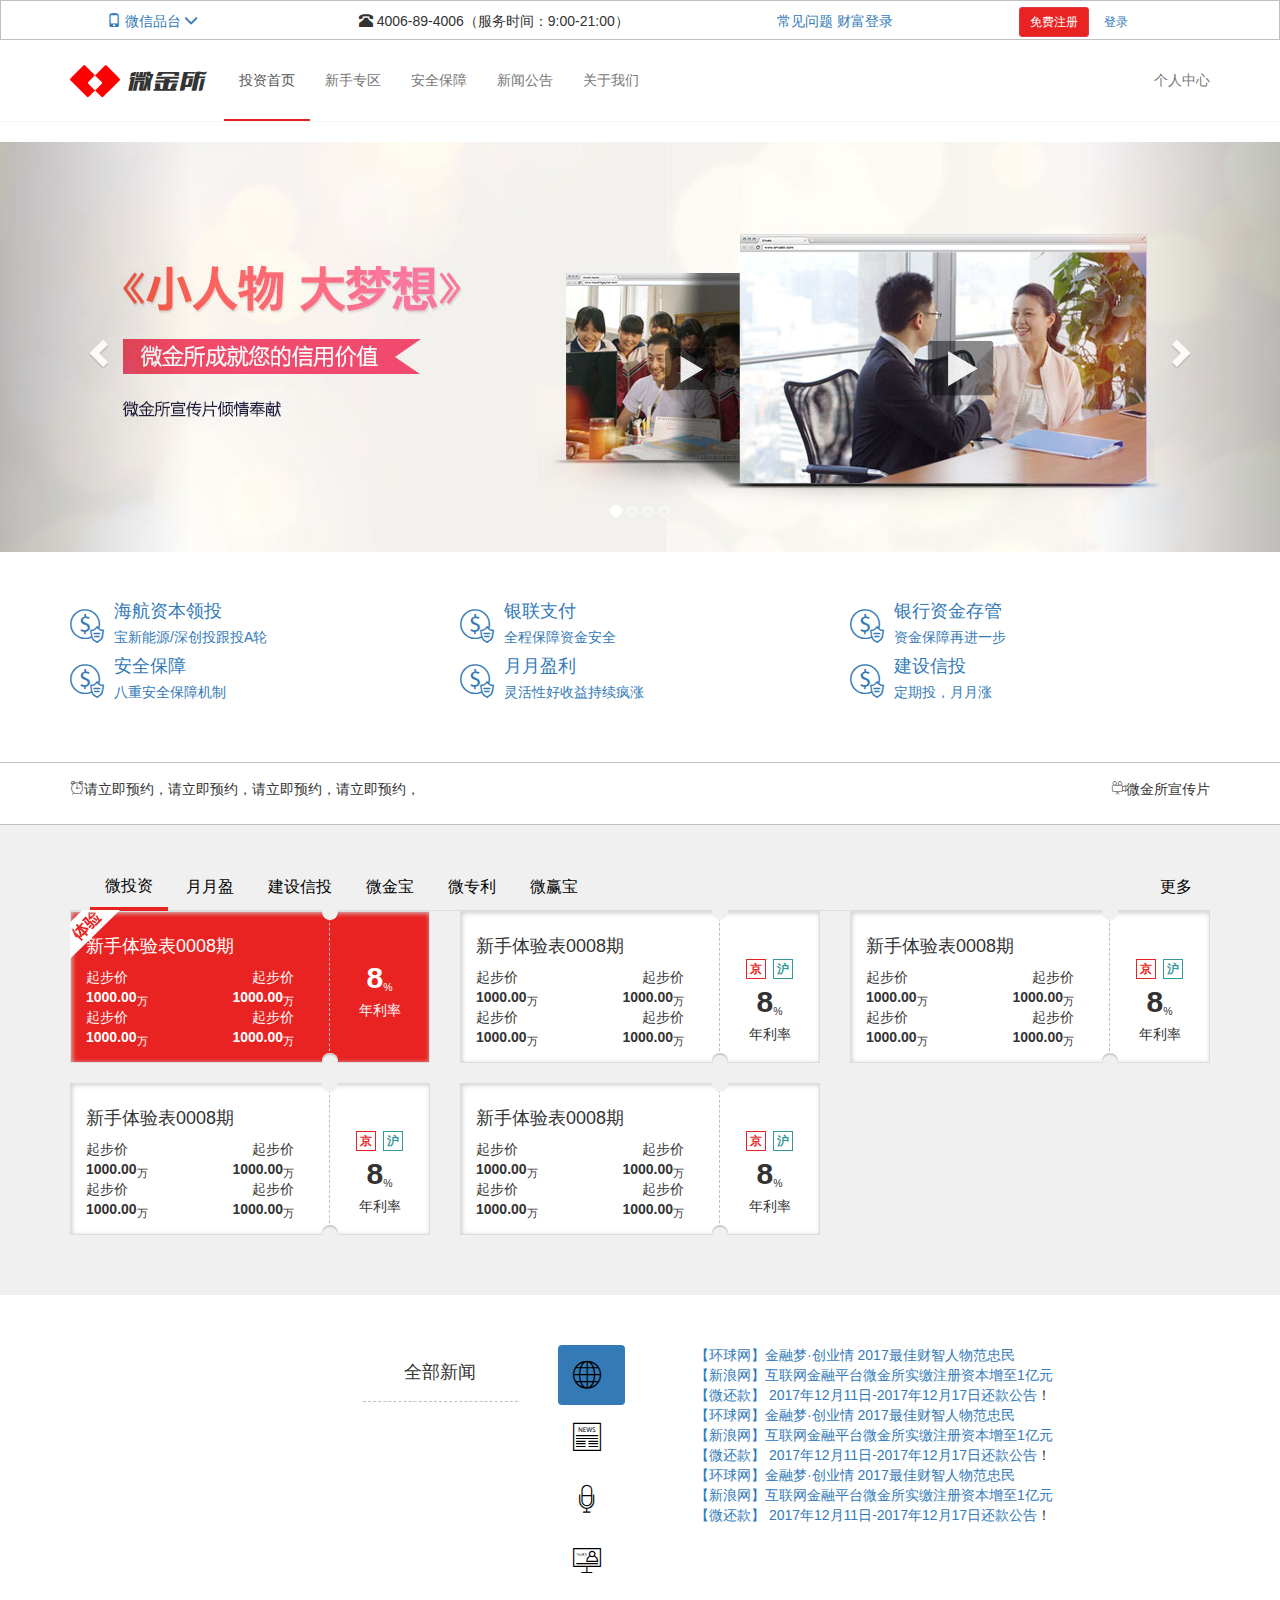
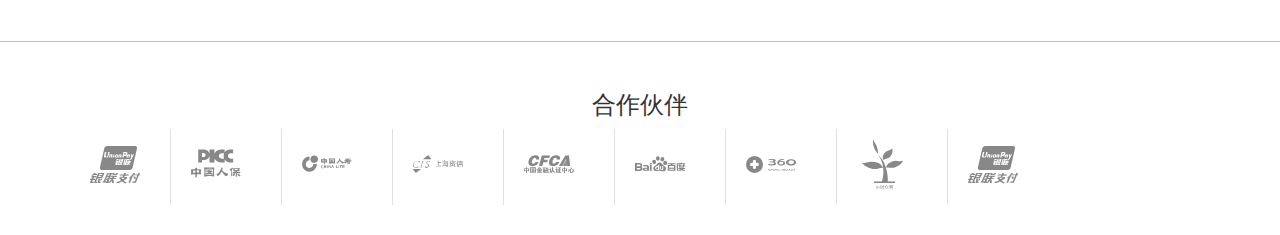
<file: index.html>
﻿<!doctype html>
<html lang="en">
<head>
	<meta charset="UTF-8" />
	<meta http-equiv="X-UA-Compatible" content="IE=edge">
	<meta name="viewport" content="width=device-width, initial-scale=1, user-scalable=no">
	<title>移动端开发-bootstrap</title>
	<link rel="stylesheet" href="lib/bootstrap/css/bootstrap.css">
 	<link rel="stylesheet" href="css/main.css">
 	<!--[if lt IE 9]>
  	  <script src="lib/html5shiv/html5shiv.min.js"></script>
  	  <script src="lib/respond/respond.min.js"></script>
  	<![endif]-->
</head>
<body>
	<!--头部内容-->
  <header id="header">
	<div class="topbar hidden-sm hidden-xs">
		<div class="container">
			<div class="row">
				<div class="col-md-2 text-center">
					<a href="#" class="mobile-link">
						<i class="glyphicon glyphicon-phone"></i>
						<span id="">微信品台</span>
						<i class="glyphicon glyphicon-menu-down"></i>
						<!--<img src="img/c_06.jpg"/ alt="微信">-->
					</a>
				</div>
				<div class="col-md-5 text-center">
					<i class="glyphicon glyphicon-phone-alt"></i>
					<sapn>4006-89-4006（服务时间：9:00-21:00）</sapn>
				</div>
				<div class="col-md-2 text-center">
					<a href="">常见问题</a>
					<a href="">财富登录</a>
				</div>
				<div class="col-md-3 text-center">
					<a href="" class="btn btn-itcast btn-sm" data-toggle="modal" data-target="#register">免费注册</a>
					<a href="" class="btn btn-link btn-sm" data-toggle="modal" data-target="#login_form">登录</a>
				</div>
			</div>
		</div>
	</div>
	<div class="navbar navbar-itcast navbar-static-top" data-spy="affix" data-offset-top="60" data-offset-bottom="200">
		<div class="container">
			 <div class="navbar-header">
			      <button type="button" class="navbar-toggle collapsed" data-toggle="collapse" data-target="#bs-example-navbar-collapse-1" aria-expanded="false">
			        <span class="sr-only">Toggle navigation</span>
			        <span class="icon-bar"></span>
			        <span class="icon-bar"></span>
			        <span class="icon-bar"></span>
			      </button>
				    <a class="navbar-brand" href="#">
			          <i class="icon-icon"></i>
			          <i class="icon-logo"></i>
			        </a>
			</div>
			<div id="nav_list" class="collapse navbar-collapse">
	          <ul class="nav navbar-nav">
	            <li class="active"><a href="#">投资首页</a></li>
	            <li><a href="xszq.html">新手专区</a></li>
	            <li><a href="aqbz.html">安全保障</a></li>
	            <li><a href="news.html">新闻公告</a></li>
	            <li><a href="aboutwe.html">关于我们</a></li>
	          </ul>
	          <ul class="nav navbar-nav navbar-right hidden-sm">
	            <li><a href="#">个人中心</a></li>
	          </ul>
	        </div>
		</div>
	</div>
</header>
	<!--/头部内容-->
	<!--广告轮播-->
	<section id="main_ad" class="carousel slide" data-ride="carousel">
		<!-- Indicators -->
		<ol class="carousel-indicators">
			<li data-target="#main_ad" data-slide-to="0" class="active"></li>
			<li data-target="#main_ad" data-slide-to="1"></li>
			<li data-target="#main_ad" data-slide-to="2"></li>
			<li data-target="#main_ad" data-slide-to="3"></li>
		</ol>
		<!-- Wrapper for slides -->
		<div class="carousel-inner" role="listbox">
		    <div class="item active" data-image-lg="img/slide_02_2000x410.jpg" data-image-xs="img/slide_02_640x340.jpg"></div><!--"data-"记录数据-->
		    <div class="item" data-image-lg="img/slide_02_2000x410.jpg" data-image-xs="img/slide_02_640x340.jpg"></div>
		    <div class="item" data-image-lg="img/slide_03_2000x410.jpg" data-image-xs="img/slide_03_640x340.jpg"></div>
		    <div class="item" data-image-lg="img/slide_04_2000x410.jpg" data-image-xs="img/slide_04_640x340.jpg"></div>
		</div>
		<!-- Controls -->
		<a class="left carousel-control" href="#main_ad" role="button" data-slide="prev">
			<span class="glyphicon glyphicon-chevron-left" aria-hidden="true"></span>
			<span class="sr-only">Previous</span>
		</a>
		<a class="right carousel-control" href="#main_ad" role="button" data-slide="next">
			<span class="glyphicon glyphicon-chevron-right" aria-hidden="true"></span>
			<span class="sr-only">Next</span>
		</a>
	</section>
	
	<!--/广告轮播-->
	<!--产品介绍-->
	<section id="test">
		<div class="container">
			<div class="row">
				<div class="col-sm-6 col-md-4">
					<a href="#">
						<div class="media">
							<div class="media-left ">
								<i class="icon-uniE907"></i>
							</div>
							<div class="media-body">
								<h4 class="media-heading">海航资本领投</h4> 
								<p>宝新能源/深创投跟投A轮</p>
							</div>
						</div>
					</a>
				</div>
				<div class="col-sm-6 col-md-4">
					<a href="#">
						<div class="media">
							<div class="media-left ">
								<i class="icon-uniE907"></i>
							</div>
							<div class="media-body">
								<h4 class="media-heading">银联支付</h4> 
								<p>全程保障资金安全</p>
							</div>
						</div>
					</a>
				</div>
				<div class="col-sm-6 col-md-4">
					<a href="#">
						<div class="media">
							<div class="media-left ">
								<i class="icon-uniE907"></i>
							</div>
							<div class="media-body">
								<h4 class="media-heading">银行资金存管</h4> 
								<p>资金保障再进一步</p>
							</div>
						</div>
					</a>
				</div>
				<div class="col-sm-6 col-md-4">
					<a href="#">
						<div class="media">
							<div class="media-left ">
								<i class="icon-uniE907"></i>
							</div>
							<div class="media-body">
								<h4 class="media-heading">安全保障</h4> 
								<p>八重安全保障机制</p>
							</div>
						</div>
					</a>
				</div>
				<div class="col-sm-6 col-md-4">
					<a href="#">
						<div class="media">
							<div class="media-left ">
								<i class="icon-uniE907"></i>
							</div>
							<div class="media-body">
								<h4 class="media-heading">月月盈利</h4> 
								<p>灵活性好收益持续疯涨</p>
							</div>
						</div>
					</a>
				</div>
				<div class="col-sm-6 col-md-4">
					<a href="#">
						<div class="media">
							<div class="media-left ">
								<i class="icon-uniE907"></i>
							</div>
							<div class="media-body">
								<h4 class="media-heading">建设信投</h4> 
								<p>定期投，月月涨</p>
							</div>
						</div>
					</a>
				</div>
			</div>
		</div>
	</section>
	<!--/产品介绍-->
	<!--立即预约-->
	<section id="ljyy">
		<div class="container">
			<p class="pull-left"><i class="icon-uniE906"></i>请立即预约，请立即预约，请立即预约，请立即预约，</p>
			<p class="pull-right hidden-xs hidden-sm"><i class="icon-uniE905"></i>微金所宣传片</p>
		</div>
	</section>
	<!--/立即预约-->
	<!--产品推荐-->
	<section id="products">
		<div class="container">
			<!-- Nav tabs -->
			<!--实现横向滚动条，width=sum(li.width)-->
			<div class="ul-wapper">
			  <ul class="nav nav-tabs" role="tablist">
			    <li role="presentation" class="active"><a href="#tab_01" aria-controls="tab_01" role="tab" data-toggle="tab">微投资</a></li>
			    <li role="presentation"><a href="#tab_02" aria-controls="tab_02" role="tab" data-toggle="tab">月月盈</a></li>
			    <li role="presentation"><a href="#tab_03" aria-controls="tab_03" role="tab" data-toggle="tab">建设信投</a></li>
			    <li role="presentation"><a href="#tab_04" aria-controls="tab_04" role="tab" data-toggle="tab">微金宝</a></li>
			    <li role="presentation"><a href="#tab_05" aria-controls="tab_05" role="tab" data-toggle="tab">微专利</a></li>
			    <li role="presentation"><a href="#tab_06" aria-controls="tab_06" role="tab" data-toggle="tab">微赢宝</a></li>
			   	<li class="pull-right hidden-xs hidden-sm"><a href="#" data-toggle="tab">更多</a></li>
			  </ul>	
			</div>
			
			
			  <!-- Tab panes -->
			<div class="tab-content">
			    <div role="tabpanel" class="tab-pane fade in active" id="tab_01">
			    	<div class="row">
			    		<div class="col-xs-12 col-sm-6 col-md-6 col-lg-4">
			    			<div class="panel panel-czbk actived">
								<div class="panel-heading">
									<p class="tooltip">
										<a class="badge badge-one" data-toggle="tooltip" data-placement="top" title="北京欢迎你" href="#">京</a>
										<a class="badge badge-two" data-toggle="tooltip" data-placement="top" title="北京欢迎你" href="#">沪</a>
									</p>
									<p><strong>8</strong><sub>%</sub></p>
									<p><span>年利率</span></p>
								</div>
								<div class="panel-body">
									<h4>新手体验表0008期</h4>
									<div class="row">
										<div class="col-xs-6 text-left">
											<p>起步价</p>
											<p><strong>1000.00</strong><sub>万</sub></p>
										</div>
										<div class="col-xs-6 text-right">
											<p>起步价</p>
											<p><strong>1000.00</strong><sub>万</sub></p>
										</div>
										<div class="col-xs-6 text-left">
											<p>起步价</p>
											<p><strong>1000.00</strong><sub>万</sub></p>
										</div>
										<div class="col-xs-6 text-right">
											<p>起步价</p>
											<p><strong>1000.00</strong><sub>万</sub></p>
										</div>
									</div>
								</div>
			    			</div>
			    		</div>
			   			<div class="col-xs-12 col-sm-6 col-md-6 col-lg-4">
			              <div class="panel panel-czbk">
			                <div class="panel-heading">
			                  <p class="tooltips">
			                    <a class="badge badge-one" data-toggle="tooltip" data-placement="top" title="" href="#" data-original-title="北京欢迎你">京</a>
			                    <a class="badge badge-two" data-toggle="tooltip" data-placement="top" title="" href="#" data-original-title="上海欢迎你">沪</a>
			                  </p>
			                  <p><strong>8</strong><sub>%</sub></p>
			                  <p><span>年利率</span></p>
			                </div>
			                <div class="panel-body">
			                  <h4>新手体验表0008期</h4>
			                  <div class="row">
			                    <div class="col-xs-6 text-left">
			                      <p>起步价</p>
			                      <p><strong>1000.00</strong><sub>万</sub></p>
			                    </div>
			                    <div class="col-xs-6 text-right">
			                      <p>起步价</p>
			                      <p><strong>1000.00</strong><sub>万</sub></p>
			                    </div>
			                    <div class="col-xs-6 text-left">
			                      <p>起步价</p>
			                      <p><strong>1000.00</strong><sub>万</sub></p>
			                    </div>
			                    <div class="col-xs-6 text-right">
			                      <p>起步价</p>
			                      <p><strong>1000.00</strong><sub>万</sub></p>
			                    </div>
			                  </div>
			                </div>
			              </div>
			            </div>
			            <div class="col-xs-12 col-sm-6 col-md-6 col-lg-4">
			              <div class="panel panel-czbk">
			                <div class="panel-heading">
			                  <p class="tooltips">
			                    <a class="badge badge-one" data-toggle="tooltip" data-placement="top" title="" href="#" data-original-title="北京欢迎你">京</a>
			                    <a class="badge badge-two" data-toggle="tooltip" data-placement="top" title="" href="#" data-original-title="上海欢迎你">沪</a>
			                  </p>
			                  <p><strong>8</strong><sub>%</sub></p>
			                  <p><span>年利率</span></p>
			                </div>
			                <div class="panel-body">
			                  <h4>新手体验表0008期</h4>
			                  <div class="row">
			                    <div class="col-xs-6 text-left">
			                      <p>起步价</p>
			                      <p><strong>1000.00</strong><sub>万</sub></p>
			                    </div>
			                    <div class="col-xs-6 text-right">
			                      <p>起步价</p>
			                      <p><strong>1000.00</strong><sub>万</sub></p>
			                    </div>
			                    <div class="col-xs-6 text-left">
			                      <p>起步价</p>
			                      <p><strong>1000.00</strong><sub>万</sub></p>
			                    </div>
			                    <div class="col-xs-6 text-right">
			                      <p>起步价</p>
			                      <p><strong>1000.00</strong><sub>万</sub></p>
			                    </div>
			                  </div>
			                </div>
			              </div>
			            </div>
			            <div class="col-xs-12 col-sm-6 col-md-6 col-lg-4">
			              <div class="panel panel-czbk">
			                <div class="panel-heading">
			                  <p class="tooltips">
			                    <a class="badge badge-one" data-toggle="tooltip" data-placement="top" title="" href="#" data-original-title="北京欢迎你">京</a>
			                    <a class="badge badge-two" data-toggle="tooltip" data-placement="top" title="" href="#" data-original-title="上海欢迎你">沪</a>
			                  </p>
			                  <p><strong>8</strong><sub>%</sub></p>
			                  <p><span>年利率</span></p>
			                </div>
			                <div class="panel-body">
			                  <h4>新手体验表0008期</h4>
			                  <div class="row">
			                    <div class="col-xs-6 text-left">
			                      <p>起步价</p>
			                      <p><strong>1000.00</strong><sub>万</sub></p>
			                    </div>
			                    <div class="col-xs-6 text-right">
			                      <p>起步价</p>
			                      <p><strong>1000.00</strong><sub>万</sub></p>
			                    </div>
			                    <div class="col-xs-6 text-left">
			                      <p>起步价</p>
			                      <p><strong>1000.00</strong><sub>万</sub></p>
			                    </div>
			                    <div class="col-xs-6 text-right">
			                      <p>起步价</p>
			                      <p><strong>1000.00</strong><sub>万</sub></p>
			                    </div>
			                  </div>
			                </div>
			              </div>
			            </div>
			            <div class="col-xs-12 col-sm-6 col-md-6 col-lg-4">
			              <div class="panel panel-czbk">
			                <div class="panel-heading">
			                  <p class="tooltips">
			                    <a class="badge badge-one" data-toggle="tooltip" data-placement="top" title="" href="#" data-original-title="北京欢迎你">京</a>
			                    <a class="badge badge-two" data-toggle="tooltip" data-placement="top" title="" href="#" data-original-title="上海欢迎你">沪</a>
			                  </p>
			                  <p><strong>8</strong><sub>%</sub></p>
			                  <p><span>年利率</span></p>
			                </div>
			                <div class="panel-body">
			                  <h4>新手体验表0008期</h4>
			                  <div class="row">
			                    <div class="col-xs-6 text-left">
			                      <p>起步价</p>
			                      <p><strong>1000.00</strong><sub>万</sub></p>
			                    </div>
			                    <div class="col-xs-6 text-right">
			                      <p>起步价</p>
			                      <p><strong>1000.00</strong><sub>万</sub></p>
			                    </div>
			                    <div class="col-xs-6 text-left">
			                      <p>起步价</p>
			                      <p><strong>1000.00</strong><sub>万</sub></p>
			                    </div>
			                    <div class="col-xs-6 text-right">
			                      <p>起步价</p>
			                      <p><strong>1000.00</strong><sub>万</sub></p>
			                    </div>
			                  </div>
			                </div>
			              </div>
			            </div>
			    	</div>
		   		</div>
		   		<div role="tabpanel" class="tab-pane fade" id="tab_02">
			    	<div class="row">
			    		<div class="col-xs-12 col-sm-6 col-lg-4">
			    			<div class="panel panel-czbk">
								<div class="panel-heading">Panel heading without title</div>
								<div class="panel-body">
									<h4>新手体验表0008期</h4>
									<div class="row">
										<div class="col-xs-6 text-left">
											<p>起步价</p>
											<p><strong>1000.00</strong><sub>万</sub></p>
										</div>
										<div class="col-xs-6 text-right">
											<p>起步价</p>
											<p><strong>1000.00</strong><sub>万</sub></p>
										</div>
										<div class="col-xs-6 text-left">
											<p>起步价</p>
											<p><strong>1000.00</strong><sub>万</sub></p>
										</div>
										<div class="col-xs-6 text-right">
											<p>起步价</p>
											<p><strong>1000.00</strong><sub>万</sub></p>
										</div>
									</div>
								</div>
			    			</div>
			    		</div>
			    		<div class="col-xs-12 col-sm-6 col-md-6 col-lg-4">
			              <div class="panel panel-czbk">
			                <div class="panel-heading">
			                  <p class="tooltips">
			                    <a class="badge badge-one" data-toggle="tooltip" data-placement="top" title="" href="#" data-original-title="北京欢迎你">京</a>
			                    <a class="badge badge-two" data-toggle="tooltip" data-placement="top" title="" href="#" data-original-title="上海欢迎你">沪</a>
			                  </p>
			                  <p><strong>8</strong><sub>%</sub></p>
			                  <p><span>年利率</span></p>
			                </div>
			                <div class="panel-body">
			                  <h4>新手体验表0008期</h4>
			                  <div class="row">
			                    <div class="col-xs-6 text-left">
			                      <p>起步价</p>
			                      <p><strong>1000.00</strong><sub>万</sub></p>
			                    </div>
			                    <div class="col-xs-6 text-right">
			                      <p>起步价</p>
			                      <p><strong>1000.00</strong><sub>万</sub></p>
			                    </div>
			                    <div class="col-xs-6 text-left">
			                      <p>起步价</p>
			                      <p><strong>1000.00</strong><sub>万</sub></p>
			                    </div>
			                    <div class="col-xs-6 text-right">
			                      <p>起步价</p>
			                      <p><strong>1000.00</strong><sub>万</sub></p>
			                    </div>
			                  </div>
			                </div>
			              </div>
			            </div>
			            <div class="col-xs-12 col-sm-6 col-md-6 col-lg-4">
			              <div class="panel panel-czbk">
			                <div class="panel-heading">
			                  <p class="tooltips">
			                    <a class="badge badge-one" data-toggle="tooltip" data-placement="top" title="" href="#" data-original-title="北京欢迎你">京</a>
			                    <a class="badge badge-two" data-toggle="tooltip" data-placement="top" title="" href="#" data-original-title="上海欢迎你">沪</a>
			                  </p>
			                  <p><strong>8</strong><sub>%</sub></p>
			                  <p><span>年利率</span></p>
			                </div>
			                <div class="panel-body">
			                  <h4>新手体验表0008期</h4>
			                  <div class="row">
			                    <div class="col-xs-6 text-left">
			                      <p>起步价</p>
			                      <p><strong>1000.00</strong><sub>万</sub></p>
			                    </div>
			                    <div class="col-xs-6 text-right">
			                      <p>起步价</p>
			                      <p><strong>1000.00</strong><sub>万</sub></p>
			                    </div>
			                    <div class="col-xs-6 text-left">
			                      <p>起步价</p>
			                      <p><strong>1000.00</strong><sub>万</sub></p>
			                    </div>
			                    <div class="col-xs-6 text-right">
			                      <p>起步价</p>
			                      <p><strong>1000.00</strong><sub>万</sub></p>
			                    </div>
			                  </div>
			                </div>
			              </div>
			            </div>
			            <div class="col-xs-12 col-sm-6 col-md-6 col-lg-4">
			              <div class="panel panel-czbk">
			                <div class="panel-heading">
			                  <p class="tooltips">
			                    <a class="badge badge-one" data-toggle="tooltip" data-placement="top" title="" href="#" data-original-title="北京欢迎你">京</a>
			                    <a class="badge badge-two" data-toggle="tooltip" data-placement="top" title="" href="#" data-original-title="上海欢迎你">沪</a>
			                  </p>
			                  <p><strong>8</strong><sub>%</sub></p>
			                  <p><span>年利率</span></p>
			                </div>
			                <div class="panel-body">
			                  <h4>新手体验表0008期</h4>
			                  <div class="row">
			                    <div class="col-xs-6 text-left">
			                      <p>起步价</p>
			                      <p><strong>1000.00</strong><sub>万</sub></p>
			                    </div>
			                    <div class="col-xs-6 text-right">
			                      <p>起步价</p>
			                      <p><strong>1000.00</strong><sub>万</sub></p>
			                    </div>
			                    <div class="col-xs-6 text-left">
			                      <p>起步价</p>
			                      <p><strong>1000.00</strong><sub>万</sub></p>
			                    </div>
			                    <div class="col-xs-6 text-right">
			                      <p>起步价</p>
			                      <p><strong>1000.00</strong><sub>万</sub></p>
			                    </div>
			                  </div>
			                </div>
			              </div>
			            </div>
			            <div class="col-xs-12 col-sm-6 col-md-6 col-lg-4">
			              <div class="panel panel-czbk">
			                <div class="panel-heading">
			                  <p class="tooltips">
			                    <a class="badge badge-one" data-toggle="tooltip" data-placement="top" title="" href="#" data-original-title="北京欢迎你">京</a>
			                    <a class="badge badge-two" data-toggle="tooltip" data-placement="top" title="" href="#" data-original-title="上海欢迎你">沪</a>
			                  </p>
			                  <p><strong>8</strong><sub>%</sub></p>
			                  <p><span>年利率</span></p>
			                </div>
			                <div class="panel-body">
			                  <h4>新手体验表0008期</h4>
			                  <div class="row">
			                    <div class="col-xs-6 text-left">
			                      <p>起步价</p>
			                      <p><strong>1000.00</strong><sub>万</sub></p>
			                    </div>
			                    <div class="col-xs-6 text-right">
			                      <p>起步价</p>
			                      <p><strong>1000.00</strong><sub>万</sub></p>
			                    </div>
			                    <div class="col-xs-6 text-left">
			                      <p>起步价</p>
			                      <p><strong>1000.00</strong><sub>万</sub></p>
			                    </div>
			                    <div class="col-xs-6 text-right">
			                      <p>起步价</p>
			                      <p><strong>1000.00</strong><sub>万</sub></p>
			                    </div>
			                  </div>
			                </div>
			              </div>
			            </div>
			            <div class="col-xs-12 col-sm-6 col-md-6 col-lg-4">
			              <div class="panel panel-czbk">
			                <div class="panel-heading">
			                  <p class="tooltips">
			                    <a class="badge badge-one" data-toggle="tooltip" data-placement="top" title="" href="#" data-original-title="北京欢迎你">京</a>
			                    <a class="badge badge-two" data-toggle="tooltip" data-placement="top" title="" href="#" data-original-title="上海欢迎你">沪</a>
			                  </p>
			                  <p><strong>8</strong><sub>%</sub></p>
			                  <p><span>年利率</span></p>
			                </div>
			                <div class="panel-body">
			                  <h4>新手体验表0008期</h4>
			                  <div class="row">
			                    <div class="col-xs-6 text-left">
			                      <p>起步价</p>
			                      <p><strong>1000.00</strong><sub>万</sub></p>
			                    </div>
			                    <div class="col-xs-6 text-right">
			                      <p>起步价</p>
			                      <p><strong>1000.00</strong><sub>万</sub></p>
			                    </div>
			                    <div class="col-xs-6 text-left">
			                      <p>起步价</p>
			                      <p><strong>1000.00</strong><sub>万</sub></p>
			                    </div>
			                    <div class="col-xs-6 text-right">
			                      <p>起步价</p>
			                      <p><strong>1000.00</strong><sub>万</sub></p>
			                    </div>
			                  </div>
			                </div>
			              </div>
			            </div>
			    	</div>
			    </div>
		  		<div role="tabpanel" class="tab-pane fade" id="tab_03">
			    	<div class="row">
			    		<div class="col-xs-12 col-sm-6 col-lg-4">
			    			<div class="panel panel-czbk active">
								<div class="panel-heading">Panel heading without title</div>
								<div class="panel-body">
									<h4>新手体验表0008期</h4>
									<div class="row">
										<div class="col-xs-6 text-left">
											<p>起步价</p>
											<p><strong>1000.00</strong><sub>万</sub></p>
										</div>
										<div class="col-xs-6 text-right">
											<p>起步价</p>
											<p><strong>1000.00</strong><sub>万</sub></p>
										</div>
										<div class="col-xs-6 text-left">
											<p>起步价</p>
											<p><strong>1000.00</strong><sub>万</sub></p>
										</div>
										<div class="col-xs-6 text-right">
											<p>起步价</p>
											<p><strong>1000.00</strong><sub>万</sub></p>
										</div>
									</div>
								</div>
			    			</div>
			    		</div>
			            <div class="col-xs-12 col-sm-6 col-md-6 col-lg-4">
			              <div class="panel panel-czbk">
			                <div class="panel-heading">
			                  <p class="tooltips">
			                    <a class="badge badge-one" data-toggle="tooltip" data-placement="top" title="" href="#" data-original-title="北京欢迎你">京</a>
			                    <a class="badge badge-two" data-toggle="tooltip" data-placement="top" title="" href="#" data-original-title="上海欢迎你">沪</a>
			                  </p>
			                  <p><strong>8</strong><sub>%</sub></p>
			                  <p><span>年利率</span></p>
			                </div>
			                <div class="panel-body">
			                  <h4>新手体验表0008期</h4>
			                  <div class="row">
			                    <div class="col-xs-6 text-left">
			                      <p>起步价</p>
			                      <p><strong>1000.00</strong><sub>万</sub></p>
			                    </div>
			                    <div class="col-xs-6 text-right">
			                      <p>起步价</p>
			                      <p><strong>1000.00</strong><sub>万</sub></p>
			                    </div>
			                    <div class="col-xs-6 text-left">
			                      <p>起步价</p>
			                      <p><strong>1000.00</strong><sub>万</sub></p>
			                    </div>
			                    <div class="col-xs-6 text-right">
			                      <p>起步价</p>
			                      <p><strong>1000.00</strong><sub>万</sub></p>
			                    </div>
			                  </div>
			                </div>
			              </div>
			            </div>
			            <div class="col-xs-12 col-sm-6 col-md-6 col-lg-4">
			              <div class="panel panel-czbk">
			                <div class="panel-heading">
			                  <p class="tooltips">
			                    <a class="badge badge-one" data-toggle="tooltip" data-placement="top" title="" href="#" data-original-title="北京欢迎你">京</a>
			                    <a class="badge badge-two" data-toggle="tooltip" data-placement="top" title="" href="#" data-original-title="上海欢迎你">沪</a>
			                  </p>
			                  <p><strong>8</strong><sub>%</sub></p>
			                  <p><span>年利率</span></p>
			                </div>
			                <div class="panel-body">
			                  <h4>新手体验表0008期</h4>
			                  <div class="row">
			                    <div class="col-xs-6 text-left">
			                      <p>起步价</p>
			                      <p><strong>1000.00</strong><sub>万</sub></p>
			                    </div>
			                    <div class="col-xs-6 text-right">
			                      <p>起步价</p>
			                      <p><strong>1000.00</strong><sub>万</sub></p>
			                    </div>
			                    <div class="col-xs-6 text-left">
			                      <p>起步价</p>
			                      <p><strong>1000.00</strong><sub>万</sub></p>
			                    </div>
			                    <div class="col-xs-6 text-right">
			                      <p>起步价</p>
			                      <p><strong>1000.00</strong><sub>万</sub></p>
			                    </div>
			                  </div>
			                </div>
			              </div>
			            </div>
			            <div class="col-xs-12 col-sm-6 col-md-6 col-lg-4">
			              <div class="panel panel-czbk">
			                <div class="panel-heading">
			                  <p class="tooltips">
			                    <a class="badge badge-one" data-toggle="tooltip" data-placement="top" title="" href="#" data-original-title="北京欢迎你">京</a>
			                    <a class="badge badge-two" data-toggle="tooltip" data-placement="top" title="" href="#" data-original-title="上海欢迎你">沪</a>
			                  </p>
			                  <p><strong>8</strong><sub>%</sub></p>
			                  <p><span>年利率</span></p>
			                </div>
			                <div class="panel-body">
			                  <h4>新手体验表0008期</h4>
			                  <div class="row">
			                    <div class="col-xs-6 text-left">
			                      <p>起步价</p>
			                      <p><strong>1000.00</strong><sub>万</sub></p>
			                    </div>
			                    <div class="col-xs-6 text-right">
			                      <p>起步价</p>
			                      <p><strong>1000.00</strong><sub>万</sub></p>
			                    </div>
			                    <div class="col-xs-6 text-left">
			                      <p>起步价</p>
			                      <p><strong>1000.00</strong><sub>万</sub></p>
			                    </div>
			                    <div class="col-xs-6 text-right">
			                      <p>起步价</p>
			                      <p><strong>1000.00</strong><sub>万</sub></p>
			                    </div>
			                  </div>
			                </div>
			              </div>
			            </div>
			            <div class="col-xs-12 col-sm-6 col-md-6 col-lg-4">
			              <div class="panel panel-czbk">
			                <div class="panel-heading">
			                  <p class="tooltips">
			                    <a class="badge badge-one" data-toggle="tooltip" data-placement="top" title="" href="#" data-original-title="北京欢迎你">京</a>
			                    <a class="badge badge-two" data-toggle="tooltip" data-placement="top" title="" href="#" data-original-title="上海欢迎你">沪</a>
			                  </p>
			                  <p><strong>8</strong><sub>%</sub></p>
			                  <p><span>年利率</span></p>
			                </div>
			                <div class="panel-body">
			                  <h4>新手体验表0008期</h4>
			                  <div class="row">
			                    <div class="col-xs-6 text-left">
			                      <p>起步价</p>
			                      <p><strong>1000.00</strong><sub>万</sub></p>
			                    </div>
			                    <div class="col-xs-6 text-right">
			                      <p>起步价</p>
			                      <p><strong>1000.00</strong><sub>万</sub></p>
			                    </div>
			                    <div class="col-xs-6 text-left">
			                      <p>起步价</p>
			                      <p><strong>1000.00</strong><sub>万</sub></p>
			                    </div>
			                    <div class="col-xs-6 text-right">
			                      <p>起步价</p>
			                      <p><strong>1000.00</strong><sub>万</sub></p>
			                    </div>
			                  </div>
			                </div>
			              </div>
			            </div>
			            <div class="col-xs-12 col-sm-6 col-md-6 col-lg-4">
			              <div class="panel panel-czbk">
			                <div class="panel-heading">
			                  <p class="tooltips">
			                    <a class="badge badge-one" data-toggle="tooltip" data-placement="top" title="" href="#" data-original-title="北京欢迎你">京</a>
			                    <a class="badge badge-two" data-toggle="tooltip" data-placement="top" title="" href="#" data-original-title="上海欢迎你">沪</a>
			                  </p>
			                  <p><strong>8</strong><sub>%</sub></p>
			                  <p><span>年利率</span></p>
			                </div>
			                <div class="panel-body">
			                  <h4>新手体验表0008期</h4>
			                  <div class="row">
			                    <div class="col-xs-6 text-left">
			                      <p>起步价</p>
			                      <p><strong>1000.00</strong><sub>万</sub></p>
			                    </div>
			                    <div class="col-xs-6 text-right">
			                      <p>起步价</p>
			                      <p><strong>1000.00</strong><sub>万</sub></p>
			                    </div>
			                    <div class="col-xs-6 text-left">
			                      <p>起步价</p>
			                      <p><strong>1000.00</strong><sub>万</sub></p>
			                    </div>
			                    <div class="col-xs-6 text-right">
			                      <p>起步价</p>
			                      <p><strong>1000.00</strong><sub>万</sub></p>
			                    </div>
			                  </div>
			                </div>
			              </div>
			            </div>
			    	</div>
			    </div>
		  		<div role="tabpanel" class="tab-pane fade" id="tab_04">
			    	<div class="row">
			    		<div class="col-xs-12 col-sm-6 col-lg-4">
			    			<div class="panel panel-czbk active">
								<div class="panel-heading">Panel heading without title</div>
								<div class="panel-body">
									<h4>新手体验表0008期</h4>
									<div class="row">
										<div class="col-xs-6 text-left">
											<p>起步价</p>
											<p><strong>1000.00</strong><sub>万</sub></p>
										</div>
										<div class="col-xs-6 text-right">
											<p>起步价</p>
											<p><strong>1000.00</strong><sub>万</sub></p>
										</div>
										<div class="col-xs-6 text-left">
											<p>起步价</p>
											<p><strong>1000.00</strong><sub>万</sub></p>
										</div>
										<div class="col-xs-6 text-right">
											<p>起步价</p>
											<p><strong>1000.00</strong><sub>万</sub></p>
										</div>
									</div>
								</div>
			    			</div>
			    		</div>
			            <div class="col-xs-12 col-sm-6 col-md-6 col-lg-4">
			              <div class="panel panel-czbk">
			                <div class="panel-heading">
			                  <p class="tooltips">
			                    <a class="badge badge-one" data-toggle="tooltip" data-placement="top" title="" href="#" data-original-title="北京欢迎你">京</a>
			                    <a class="badge badge-two" data-toggle="tooltip" data-placement="top" title="" href="#" data-original-title="上海欢迎你">沪</a>
			                  </p>
			                  <p><strong>8</strong><sub>%</sub></p>
			                  <p><span>年利率</span></p>
			                </div>
			                <div class="panel-body">
			                  <h4>新手体验表0008期</h4>
			                  <div class="row">
			                    <div class="col-xs-6 text-left">
			                      <p>起步价</p>
			                      <p><strong>1000.00</strong><sub>万</sub></p>
			                    </div>
			                    <div class="col-xs-6 text-right">
			                      <p>起步价</p>
			                      <p><strong>1000.00</strong><sub>万</sub></p>
			                    </div>
			                    <div class="col-xs-6 text-left">
			                      <p>起步价</p>
			                      <p><strong>1000.00</strong><sub>万</sub></p>
			                    </div>
			                    <div class="col-xs-6 text-right">
			                      <p>起步价</p>
			                      <p><strong>1000.00</strong><sub>万</sub></p>
			                    </div>
			                  </div>
			                </div>
			              </div>
			            </div>
			            <div class="col-xs-12 col-sm-6 col-md-6 col-lg-4">
			              <div class="panel panel-czbk">
			                <div class="panel-heading">
			                  <p class="tooltips">
			                    <a class="badge badge-one" data-toggle="tooltip" data-placement="top" title="" href="#" data-original-title="北京欢迎你">京</a>
			                    <a class="badge badge-two" data-toggle="tooltip" data-placement="top" title="" href="#" data-original-title="上海欢迎你">沪</a>
			                  </p>
			                  <p><strong>8</strong><sub>%</sub></p>
			                  <p><span>年利率</span></p>
			                </div>
			                <div class="panel-body">
			                  <h4>新手体验表0008期</h4>
			                  <div class="row">
			                    <div class="col-xs-6 text-left">
			                      <p>起步价</p>
			                      <p><strong>1000.00</strong><sub>万</sub></p>
			                    </div>
			                    <div class="col-xs-6 text-right">
			                      <p>起步价</p>
			                      <p><strong>1000.00</strong><sub>万</sub></p>
			                    </div>
			                    <div class="col-xs-6 text-left">
			                      <p>起步价</p>
			                      <p><strong>1000.00</strong><sub>万</sub></p>
			                    </div>
			                    <div class="col-xs-6 text-right">
			                      <p>起步价</p>
			                      <p><strong>1000.00</strong><sub>万</sub></p>
			                    </div>
			                  </div>
			                </div>
			              </div>
			            </div>
			            </div>
			            </div>
		  		<div role="tabpanel" class="tab-pane fade" id="tab_05">
			    		<div class="row">
				    		<div class="col-xs-12 col-sm-6 col-lg-4">
				    			<div class="panel panel-czbk active">
									<div class="panel-heading">Panel heading without title</div>
									<div class="panel-body">
										<h4>新手体验表0008期</h4>
										<div class="row">
											<div class="col-xs-6 text-left">
												<p>起步价</p>
												<p><strong>1000.00</strong><sub>万</sub></p>
											</div>
											<div class="col-xs-6 text-right">
												<p>起步价</p>
												<p><strong>1000.00</strong><sub>万</sub></p>
											</div>
											<div class="col-xs-6 text-left">
												<p>起步价</p>
												<p><strong>1000.00</strong><sub>万</sub></p>
											</div>
											<div class="col-xs-6 text-right">
												<p>起步价</p>
												<p><strong>1000.00</strong><sub>万</sub></p>
											</div>
										</div>
									</div>
				    			</div>
				    		</div>
				    		<div class="col-xs-12 col-sm-6 col-md-6 col-lg-4">
				              <div class="panel panel-czbk">
				                <div class="panel-heading">
				                  <p class="tooltips">
				                    <a class="badge badge-one" data-toggle="tooltip" data-placement="top" title="" href="#" data-original-title="北京欢迎你">京</a>
				                    <a class="badge badge-two" data-toggle="tooltip" data-placement="top" title="" href="#" data-original-title="上海欢迎你">沪</a>
				                  </p>
				                  <p><strong>8</strong><sub>%</sub></p>
				                  <p><span>年利率</span></p>
				                </div>
				                <div class="panel-body">
				                  <h4>新手体验表0008期</h4>
				                  <div class="row">
				                    <div class="col-xs-6 text-left">
				                      <p>起步价</p>
				                      <p><strong>1000.00</strong><sub>万</sub></p>
				                    </div>
				                    <div class="col-xs-6 text-right">
				                      <p>起步价</p>
				                      <p><strong>1000.00</strong><sub>万</sub></p>
				                    </div>
				                    <div class="col-xs-6 text-left">
				                      <p>起步价</p>
				                      <p><strong>1000.00</strong><sub>万</sub></p>
				                    </div>
				                    <div class="col-xs-6 text-right">
				                      <p>起步价</p>
				                      <p><strong>1000.00</strong><sub>万</sub></p>
				                    </div>
				                  </div>
				                </div>
				              </div>
				            </div>
				            <div class="col-xs-12 col-sm-6 col-md-6 col-lg-4">
				              <div class="panel panel-czbk">
				                <div class="panel-heading">
				                  <p class="tooltips">
				                    <a class="badge badge-one" data-toggle="tooltip" data-placement="top" title="" href="#" data-original-title="北京欢迎你">京</a>
				                    <a class="badge badge-two" data-toggle="tooltip" data-placement="top" title="" href="#" data-original-title="上海欢迎你">沪</a>
				                  </p>
				                  <p><strong>8</strong><sub>%</sub></p>
				                  <p><span>年利率</span></p>
				                </div>
				                <div class="panel-body">
				                  <h4>新手体验表0008期</h4>
				                  <div class="row">
				                    <div class="col-xs-6 text-left">
				                      <p>起步价</p>
				                      <p><strong>1000.00</strong><sub>万</sub></p>
				                    </div>
				                    <div class="col-xs-6 text-right">
				                      <p>起步价</p>
				                      <p><strong>1000.00</strong><sub>万</sub></p>
				                    </div>
				                    <div class="col-xs-6 text-left">
				                      <p>起步价</p>
				                      <p><strong>1000.00</strong><sub>万</sub></p>
				                    </div>
				                    <div class="col-xs-6 text-right">
				                      <p>起步价</p>
				                      <p><strong>1000.00</strong><sub>万</sub></p>
				                    </div>
				                  </div>
				                </div>
				              </div>
				            </div>
				            <div class="col-xs-12 col-sm-6 col-md-6 col-lg-4">
				              <div class="panel panel-czbk">
				                <div class="panel-heading">
				                  <p class="tooltips">
				                    <a class="badge badge-one" data-toggle="tooltip" data-placement="top" title="" href="#" data-original-title="北京欢迎你">京</a>
				                    <a class="badge badge-two" data-toggle="tooltip" data-placement="top" title="" href="#" data-original-title="上海欢迎你">沪</a>
				                  </p>
				                  <p><strong>8</strong><sub>%</sub></p>
				                  <p><span>年利率</span></p>
				                </div>
				                <div class="panel-body">
				                  <h4>新手体验表0008期</h4>
				                  <div class="row">
				                    <div class="col-xs-6 text-left">
				                      <p>起步价</p>
				                      <p><strong>1000.00</strong><sub>万</sub></p>
				                    </div>
				                    <div class="col-xs-6 text-right">
				                      <p>起步价</p>
				                      <p><strong>1000.00</strong><sub>万</sub></p>
				                    </div>
				                    <div class="col-xs-6 text-left">
				                      <p>起步价</p>
				                      <p><strong>1000.00</strong><sub>万</sub></p>
				                    </div>
				                    <div class="col-xs-6 text-right">
				                      <p>起步价</p>
				                      <p><strong>1000.00</strong><sub>万</sub></p>
				                    </div>
				                  </div>
				                </div>
				              </div>
				            </div>
				            <div class="col-xs-12 col-sm-6 col-md-6 col-lg-4">
				              <div class="panel panel-czbk">
				                <div class="panel-heading">
				                  <p class="tooltips">
				                    <a class="badge badge-one" data-toggle="tooltip" data-placement="top" title="" href="#" data-original-title="北京欢迎你">京</a>
				                    <a class="badge badge-two" data-toggle="tooltip" data-placement="top" title="" href="#" data-original-title="上海欢迎你">沪</a>
				                  </p>
				                  <p><strong>8</strong><sub>%</sub></p>
				                  <p><span>年利率</span></p>
				                </div>
				                <div class="panel-body">
				                  <h4>新手体验表0008期</h4>
				                  <div class="row">
				                    <div class="col-xs-6 text-left">
				                      <p>起步价</p>
				                      <p><strong>1000.00</strong><sub>万</sub></p>
				                    </div>
				                    <div class="col-xs-6 text-right">
				                      <p>起步价</p>
				                      <p><strong>1000.00</strong><sub>万</sub></p>
				                    </div>
				                    <div class="col-xs-6 text-left">
				                      <p>起步价</p>
				                      <p><strong>1000.00</strong><sub>万</sub></p>
				                    </div>
				                    <div class="col-xs-6 text-right">
				                      <p>起步价</p>
				                      <p><strong>1000.00</strong><sub>万</sub></p>
				                    </div>
				                  </div>
				                </div>
				              </div>
				            </div>
				            <div class="col-xs-12 col-sm-6 col-md-6 col-lg-4">
				              <div class="panel panel-czbk">
				                <div class="panel-heading">
				                  <p class="tooltips">
				                    <a class="badge badge-one" data-toggle="tooltip" data-placement="top" title="" href="#" data-original-title="北京欢迎你">京</a>
				                    <a class="badge badge-two" data-toggle="tooltip" data-placement="top" title="" href="#" data-original-title="上海欢迎你">沪</a>
				                  </p>
				                  <p><strong>8</strong><sub>%</sub></p>
				                  <p><span>年利率</span></p>
				                </div>
				                <div class="panel-body">
				                  <h4>新手体验表0008期</h4>
				                  <div class="row">
				                    <div class="col-xs-6 text-left">
				                      <p>起步价</p>
				                      <p><strong>1000.00</strong><sub>万</sub></p>
				                    </div>
				                    <div class="col-xs-6 text-right">
				                      <p>起步价</p>
				                      <p><strong>1000.00</strong><sub>万</sub></p>
				                    </div>
				                    <div class="col-xs-6 text-left">
				                      <p>起步价</p>
				                      <p><strong>1000.00</strong><sub>万</sub></p>
				                    </div>
				                    <div class="col-xs-6 text-right">
				                      <p>起步价</p>
				                      <p><strong>1000.00</strong><sub>万</sub></p>
				                    </div>
				                  </div>
				                </div>
				              </div>
				            </div>
			    		</div>
			   		</div>
			   	<div role="tabpanel" class="tab-pane fade" id="tab_06">
			    		<div class="row">
				    		<div class="col-xs-12 col-sm-6 col-lg-4">
				    			<div class="panel panel-czbk active">
									<div class="panel-heading">Panel heading without title</div>
									<div class="panel-body">
										<h4>新手体验表0008期</h4>
										<div class="row">
											<div class="col-xs-6 text-left">
												<p>起步价</p>
												<p><strong>1000.00</strong><sub>万</sub></p>
											</div>
											<div class="col-xs-6 text-right">
												<p>起步价</p>
												<p><strong>1000.00</strong><sub>万</sub></p>
											</div>
											<div class="col-xs-6 text-left">
												<p>起步价</p>
												<p><strong>1000.00</strong><sub>万</sub></p>
											</div>
											<div class="col-xs-6 text-right">
												<p>起步价</p>
												<p><strong>1000.00</strong><sub>万</sub></p>
											</div>
										</div>
									</div>
				    			</div>
				    		</div>
				    		<div class="col-xs-12 col-sm-6 col-md-6 col-lg-4">
				              <div class="panel panel-czbk">
				                <div class="panel-heading">
				                  <p class="tooltips">
				                    <a class="badge badge-one" data-toggle="tooltip" data-placement="top" title="" href="#" data-original-title="北京欢迎你">京</a>
				                    <a class="badge badge-two" data-toggle="tooltip" data-placement="top" title="" href="#" data-original-title="上海欢迎你">沪</a>
				                  </p>
				                  <p><strong>8</strong><sub>%</sub></p>
				                  <p><span>年利率</span></p>
				                </div>
				                <div class="panel-body">
				                  <h4>新手体验表0008期</h4>
				                  <div class="row">
				                    <div class="col-xs-6 text-left">
				                      <p>起步价</p>
				                      <p><strong>1000.00</strong><sub>万</sub></p>
				                    </div>
				                    <div class="col-xs-6 text-right">
				                      <p>起步价</p>
				                      <p><strong>1000.00</strong><sub>万</sub></p>
				                    </div>
				                    <div class="col-xs-6 text-left">
				                      <p>起步价</p>
				                      <p><strong>1000.00</strong><sub>万</sub></p>
				                    </div>
				                    <div class="col-xs-6 text-right">
				                      <p>起步价</p>
				                      <p><strong>1000.00</strong><sub>万</sub></p>
				                    </div>
				                  </div>
				                </div>
				              </div>
				            </div>
				            <div class="col-xs-12 col-sm-6 col-md-6 col-lg-4">
				              <div class="panel panel-czbk">
				                <div class="panel-heading">
				                  <p class="tooltips">
				                    <a class="badge badge-one" data-toggle="tooltip" data-placement="top" title="" href="#" data-original-title="北京欢迎你">京</a>
				                    <a class="badge badge-two" data-toggle="tooltip" data-placement="top" title="" href="#" data-original-title="上海欢迎你">沪</a>
				                  </p>
				                  <p><strong>8</strong><sub>%</sub></p>
				                  <p><span>年利率</span></p>
				                </div>
				                <div class="panel-body">
				                  <h4>新手体验表0008期</h4>
				                  <div class="row">
				                    <div class="col-xs-6 text-left">
				                      <p>起步价</p>
				                      <p><strong>1000.00</strong><sub>万</sub></p>
				                    </div>
				                    <div class="col-xs-6 text-right">
				                      <p>起步价</p>
				                      <p><strong>1000.00</strong><sub>万</sub></p>
				                    </div>
				                    <div class="col-xs-6 text-left">
				                      <p>起步价</p>
				                      <p><strong>1000.00</strong><sub>万</sub></p>
				                    </div>
				                    <div class="col-xs-6 text-right">
				                      <p>起步价</p>
				                      <p><strong>1000.00</strong><sub>万</sub></p>
				                    </div>
				                  </div>
				                </div>
				              </div>
				            </div>
				            <div class="col-xs-12 col-sm-6 col-md-6 col-lg-4">
				              <div class="panel panel-czbk">
				                <div class="panel-heading">
				                  <p class="tooltips">
				                    <a class="badge badge-one" data-toggle="tooltip" data-placement="top" title="" href="#" data-original-title="北京欢迎你">京</a>
				                    <a class="badge badge-two" data-toggle="tooltip" data-placement="top" title="" href="#" data-original-title="上海欢迎你">沪</a>
				                  </p>
				                  <p><strong>8</strong><sub>%</sub></p>
				                  <p><span>年利率</span></p>
				                </div>
				                <div class="panel-body">
				                  <h4>新手体验表0008期</h4>
				                  <div class="row">
				                    <div class="col-xs-6 text-left">
				                      <p>起步价</p>
				                      <p><strong>1000.00</strong><sub>万</sub></p>
				                    </div>
				                    <div class="col-xs-6 text-right">
				                      <p>起步价</p>
				                      <p><strong>1000.00</strong><sub>万</sub></p>
				                    </div>
				                    <div class="col-xs-6 text-left">
				                      <p>起步价</p>
				                      <p><strong>1000.00</strong><sub>万</sub></p>
				                    </div>
				                    <div class="col-xs-6 text-right">
				                      <p>起步价</p>
				                      <p><strong>1000.00</strong><sub>万</sub></p>
				                    </div>
				                  </div>
				                </div>
				              </div>
				            </div>
				            <div class="col-xs-12 col-sm-6 col-md-6 col-lg-4">
				              <div class="panel panel-czbk">
				                <div class="panel-heading">
				                  <p class="tooltips">
				                    <a class="badge badge-one" data-toggle="tooltip" data-placement="top" title="" href="#" data-original-title="北京欢迎你">京</a>
				                    <a class="badge badge-two" data-toggle="tooltip" data-placement="top" title="" href="#" data-original-title="上海欢迎你">沪</a>
				                  </p>
				                  <p><strong>8</strong><sub>%</sub></p>
				                  <p><span>年利率</span></p>
				                </div>
				                <div class="panel-body">
				                  <h4>新手体验表0008期</h4>
				                  <div class="row">
				                    <div class="col-xs-6 text-left">
				                      <p>起步价</p>
				                      <p><strong>1000.00</strong><sub>万</sub></p>
				                    </div>
				                    <div class="col-xs-6 text-right">
				                      <p>起步价</p>
				                      <p><strong>1000.00</strong><sub>万</sub></p>
				                    </div>
				                    <div class="col-xs-6 text-left">
				                      <p>起步价</p>
				                      <p><strong>1000.00</strong><sub>万</sub></p>
				                    </div>
				                    <div class="col-xs-6 text-right">
				                      <p>起步价</p>
				                      <p><strong>1000.00</strong><sub>万</sub></p>
				                    </div>
				                  </div>
				                </div>
				              </div>
				            </div>
				            <div class="col-xs-12 col-sm-6 col-md-6 col-lg-4">
				              <div class="panel panel-czbk">
				                <div class="panel-heading">
				                  <p class="tooltips">
				                    <a class="badge badge-one" data-toggle="tooltip" data-placement="top" title="" href="#" data-original-title="北京欢迎你">京</a>
				                    <a class="badge badge-two" data-toggle="tooltip" data-placement="top" title="" href="#" data-original-title="上海欢迎你">沪</a>
				                  </p>
				                  <p><strong>8</strong><sub>%</sub></p>
				                  <p><span>年利率</span></p>
				                </div>
				                <div class="panel-body">
				                  <h4>新手体验表0008期</h4>
				                  <div class="row">
				                    <div class="col-xs-6 text-left">
				                      <p>起步价</p>
				                      <p><strong>1000.00</strong><sub>万</sub></p>
				                    </div>
				                    <div class="col-xs-6 text-right">
				                      <p>起步价</p>
				                      <p><strong>1000.00</strong><sub>万</sub></p>
				                    </div>
				                    <div class="col-xs-6 text-left">
				                      <p>起步价</p>
				                      <p><strong>1000.00</strong><sub>万</sub></p>
				                    </div>
				                    <div class="col-xs-6 text-right">
				                      <p>起步价</p>
				                      <p><strong>1000.00</strong><sub>万</sub></p>
				                    </div>
				                  </div>
				                </div>
				              </div>
				            </div>
			    		</div>
			   	</div>
			</div>
	</section>
	<!--/产品推荐-->
	<!--新闻列表-->
	 <section id="news">
	    <div class="container">
	      <div class="row">
	        <div class="col-sm-2 col-sm-offset-3">
	          <div class="news-title">全部新闻</div>
	        </div>
	        <div class="col-sm-1 col-sm-add">
	          <ul class="nav nav-pills nav-stacked">
	            <li role="presentation" class="active"><a data-title="全部新闻" href="#news01" data-toggle="tab" role="tab"><i class="icon-news01"></i></a></li>
	            <li role="presentation"><a data-title="媒体新闻" href="#news02" data-toggle="tab" role="tab"><i class="icon-news02"></i></a></li>
	            <li role="presentation"><a data-title="行业资讯" href="#news03" data-toggle="tab" role="tab"><i class="icon-news03"></i></a></li>
	            <li role="presentation"><a data-title="专家简介" href="#news04" data-toggle="tab" role="tab"><i class="icon-news04"></i></a></li>
	          </ul>
	        </div>
	        <div class="col-sm-6">
	          <div class="tab-content">
	            <div role="tabpanel" class="tab-pane fade in active" id="news01">
	              <ul>
	                <li><a href="news02.html">【环球网】金融梦·创业情 2017最佳财智人物范忠民</a></li>
	                <li><a href="news02.html">【新浪网】互联网金融平台微金所实缴注册资本增至1亿元</a></li>
	                <li><a href="news02.html">【微还款】 2017年12月11日-2017年12月17日还款公告</a>！</li>
	                <li><a href="news02.html">【环球网】金融梦·创业情 2017最佳财智人物范忠民</a></li>
	                <li><a href="news02.html">【新浪网】互联网金融平台微金所实缴注册资本增至1亿元</a></li>
	                <li><a href="#">【微还款】 2017年12月11日-2017年12月17日还款公告</a>！</li>
	                <li><a href="#">【环球网】金融梦·创业情 2017最佳财智人物范忠民</a></li>
	                <li><a href="#">【新浪网】互联网金融平台微金所实缴注册资本增至1亿元</a></li>
	                <li><a href="#">【微还款】 2017年12月11日-2017年12月17日还款公告</a>！</li>
	              </ul>
	            </div>
	            <div role="tabpanel" class="tab-pane fade" id="news02">
	              <ul>
	                <li><a href="news02.html">【环球网】金融梦·创业情 2017最佳财智人物范忠民</a></li>
	                <li><a href="news02.html">【新浪网】互联网金融平台微金所实缴注册资本增至1亿元</a></li>
	                <li><a href="#">【微还款】 2017年12月11日-2017年12月17日还款公告</a>！</li>
	                <li><a href="#">【环球网】金融梦·创业情 2017最佳财智人物范忠民</a></li>
	                <li><a href="#">【新浪网】互联网金融平台微金所实缴注册资本增至1亿元</a></li>
	                <li><a href="#">【微还款】 2017年12月11日-2017年12月17日还款公告</a>！</li>
	                <li><a href="#">【环球网】金融梦·创业情 2017最佳财智人物范忠民</a></li>
	                <li><a href="#">【新浪网】互联网金融平台微金所实缴注册资本增至1亿元</a></li>
	                <li><a href="#">【微还款】 2017年12月11日-2017年12月17日还款公告</a>！</li>
	              </ul>
	            </div>
	            <div role="tabpanel" class="tab-pane fade" id="news03">
	              <ul>
	                <li><a href="news02.html">【环球网】金融梦·创业情 2017最佳财智人物范忠民</a></li>
	                <li><a href="news02.html">【新浪网】互联网金融平台微金所实缴注册资本增至1亿元</a></li>
	                <li><a href="#">【微还款】 2017年12月11日-2017年12月17日还款公告</a>！</li>
	                <li><a href="#">【环球网】金融梦·创业情 2017最佳财智人物范忠民</a></li>
	                <li><a href="#">【新浪网】互联网金融平台微金所实缴注册资本增至1亿元</a></li>
	                <li><a href="#">【微还款】 2017年12月11日-2017年12月17日还款公告</a>！</li>
	                <li><a href="#">【环球网】金融梦·创业情 2017最佳财智人物范忠民</a></li>
	                <li><a href="#">【新浪网】互联网金融平台微金所实缴注册资本增至1亿元</a></li>
	                <li><a href="#">【微还款】 2017年12月11日-2017年12月17日还款公告</a>！</li>
	              </ul>
	            </div>
	            <div role="tabpanel" class="tab-pane fade" id="news04">
	              <ul>
	                <li><a href="news02.html">【环球网】金融梦·创业情 2017最佳财智人物范忠民</a></li>
	                <li><a href="news02.html">【新浪网】互联网金融平台微金所实缴注册资本增至1亿元</a></li>
	                <li><a href="#">【微还款】 2017年12月11日-2017年12月17日还款公告</a>！</li>
	                <li><a href="#">【环球网】金融梦·创业情 2017最佳财智人物范忠民</a></li>
	                <li><a href="#">【新浪网】互联网金融平台微金所实缴注册资本增至1亿元</a></li>
	                <li><a href="#">【微还款】 2017年12月11日-2017年12月17日还款公告</a>！</li>
	                <li><a href="#">【环球网】金融梦·创业情 2017最佳财智人物范忠民</a></li>
	                <li><a href="#">【新浪网】互联网金融平台微金所实缴注册资本增至1亿元</a></li>
	                <li><a href="#">【微还款】 2017年12月11日-2017年12月17日还款公告</a>！</li>
	              </ul>
	            </div>
	          </div>
	        </div>
	      </div>
	    </div>
  </section>
	<!--/新闻列表-->
	 <!-- 合作伙伴 -->
	<section id="hzhb" class="hidden-sm hidden-xs">
		<div class="container text-center">	
			<h3>合作伙伴</h3>
			<ul class="center-block hz-pad">
				<li><a href="#"><i class="icon-uniE930"></i></a></li>
				<li><a href="#"><i class="icon-uniE92F"></i></a></li>
				<li><a href="#"><i class="icon-uniE92A"></i></a></li>
				<li><a href="#"><i class="icon-uniE929"></i></a></li>
				<li><a href="#"><i class="icon-uniE931"></i></a></li>
				<li><a href="#"><i class="icon-uniE92C"></i></a></li>
				<li><a href="#"><i class="icon-uniE92B"></i></a></li>
				<li><a href="#"><i class="icon-uniE92D"></i></a></li>
				<li><a href="#"><i class="icon-uniE930"></i></a></li>
			</ul>	
		</div>
		
	</section>
  	<!-- /合作伙伴 -->
 	<!-- 脚注区域 -->
 	<footer></footer>
 	<!-- /脚注区域 -->
 	
	<!--模态框放置在下面-->
	<!-- Modal -->
	<div class="modal fade" id="login_form" tabindex="-1" role="dialog" aria-labelledby="login_form_title">
	  <div class="modal-dialog" role="document">
	    <div class="modal-content">
	      <div class="modal-header">
	        <button type="button" class="close" data-dismiss="modal" aria-label="Close"><span aria-hidden="true">&times;</span></button>
	        <h4 class="modal-title" id="login_form_title">登录</h4>
	      </div>
	      <div class="modal-body">
	        <form class="form-horizontal"><!--横向：horizontal-->
			  <div class="form-group">
			    <label for="inputEmail3" class="col-sm-2 control-label">邮箱</label>
			    <div class="col-sm-10">
			      <input type="email" class="form-control" id="inputEmail3" placeholder="Email">
			    </div>
			  </div>
			  <div class="form-group">
			    <label for="inputPassword3" class="col-sm-2 control-label">密码</label>
			    <div class="col-sm-10">
			      <input type="password" class="form-control input-lg" id="inputPassword3" placeholder="请输入密码">
			    </div>
			  </div>
			  <div class="form-group">
			    <div class="col-sm-offset-2 col-sm-10">
			      <div class="checkbox">
			        <label>
			          <input type="checkbox">记住密码
			        </label>
			      </div>
			    </div>
			  </div>
			  <div class="form-group">
			    <div class="col-sm-offset-2 col-sm-10">
			      <button type="submit" class="btn btn-default">登录</button>
			    </div>
			  </div>
			</form>
	      </div>
	      <div class="modal-footer">
	        <button type="button" class="btn btn-default" data-dismiss="modal">关闭</button>
	        <button type="button" class="btn btn-primary">保存</button>
	      </div>
	    </div>
	  </div>
	</div>
 	
 	<div class="modal fade" id="register" tabindex="-1" role="dialog" aria-labelledby="login_form_title">
	  <div class="modal-dialog" role="document">
	    <div class="modal-content">
	      <div class="modal-header">
	        <button type="button" class="close" data-dismiss="modal" aria-label="Close"><span aria-hidden="true">&times;</span></button>
	        <h4 class="modal-title" id="login_form_title">注册</h4>
	      </div>
	      <div class="modal-body">
	        <form class="form-horizontal"><!--横向：horizontal-->
			  <div class="form-group">
			    <label for="inputEmail3" class="col-sm-2 control-label">邮箱</label>
			    <div class="col-sm-10">
			      <input type="email" class="form-control" id="inputEmail3" placeholder="Email">
			    </div>
			  </div>
			  <div class="form-group">
			    <label for="inputPassword3" class="col-sm-2 control-label">密码</label>
			    <div class="col-sm-10">
			      <input type="password" class="form-control input-lg" id="inputPassword3" placeholder="请输入密码">
			    </div>
			  </div>
			  <div class="form-group">
			    <div class="col-sm-offset-2 col-sm-10">
			      <div class="checkbox">
			        <label>
			          <input type="checkbox">记住密码
			        </label>
			      </div>
			    </div>
			  </div>
			  <div class="form-group">
			    <div class="col-sm-offset-2 col-sm-10">
			      <button type="submit" class="btn btn-default">注册</button>
			    </div>
			  </div>
			</form>
	      </div>
	      <div class="modal-footer">
	        <button type="button" class="btn btn-default" data-dismiss="modal">关闭</button>
	        <button type="button" class="btn btn-primary">保存</button>
	      </div>
	    </div>
	  </div>
	</div>
 	
 	<script src="lib/jquery/jquery.js"></script>
	<script src="lib/bootstrap/js/bootstrap.js"></script>
  	<script src="js/main.js"></script>
	
</body>
</html>
</file>
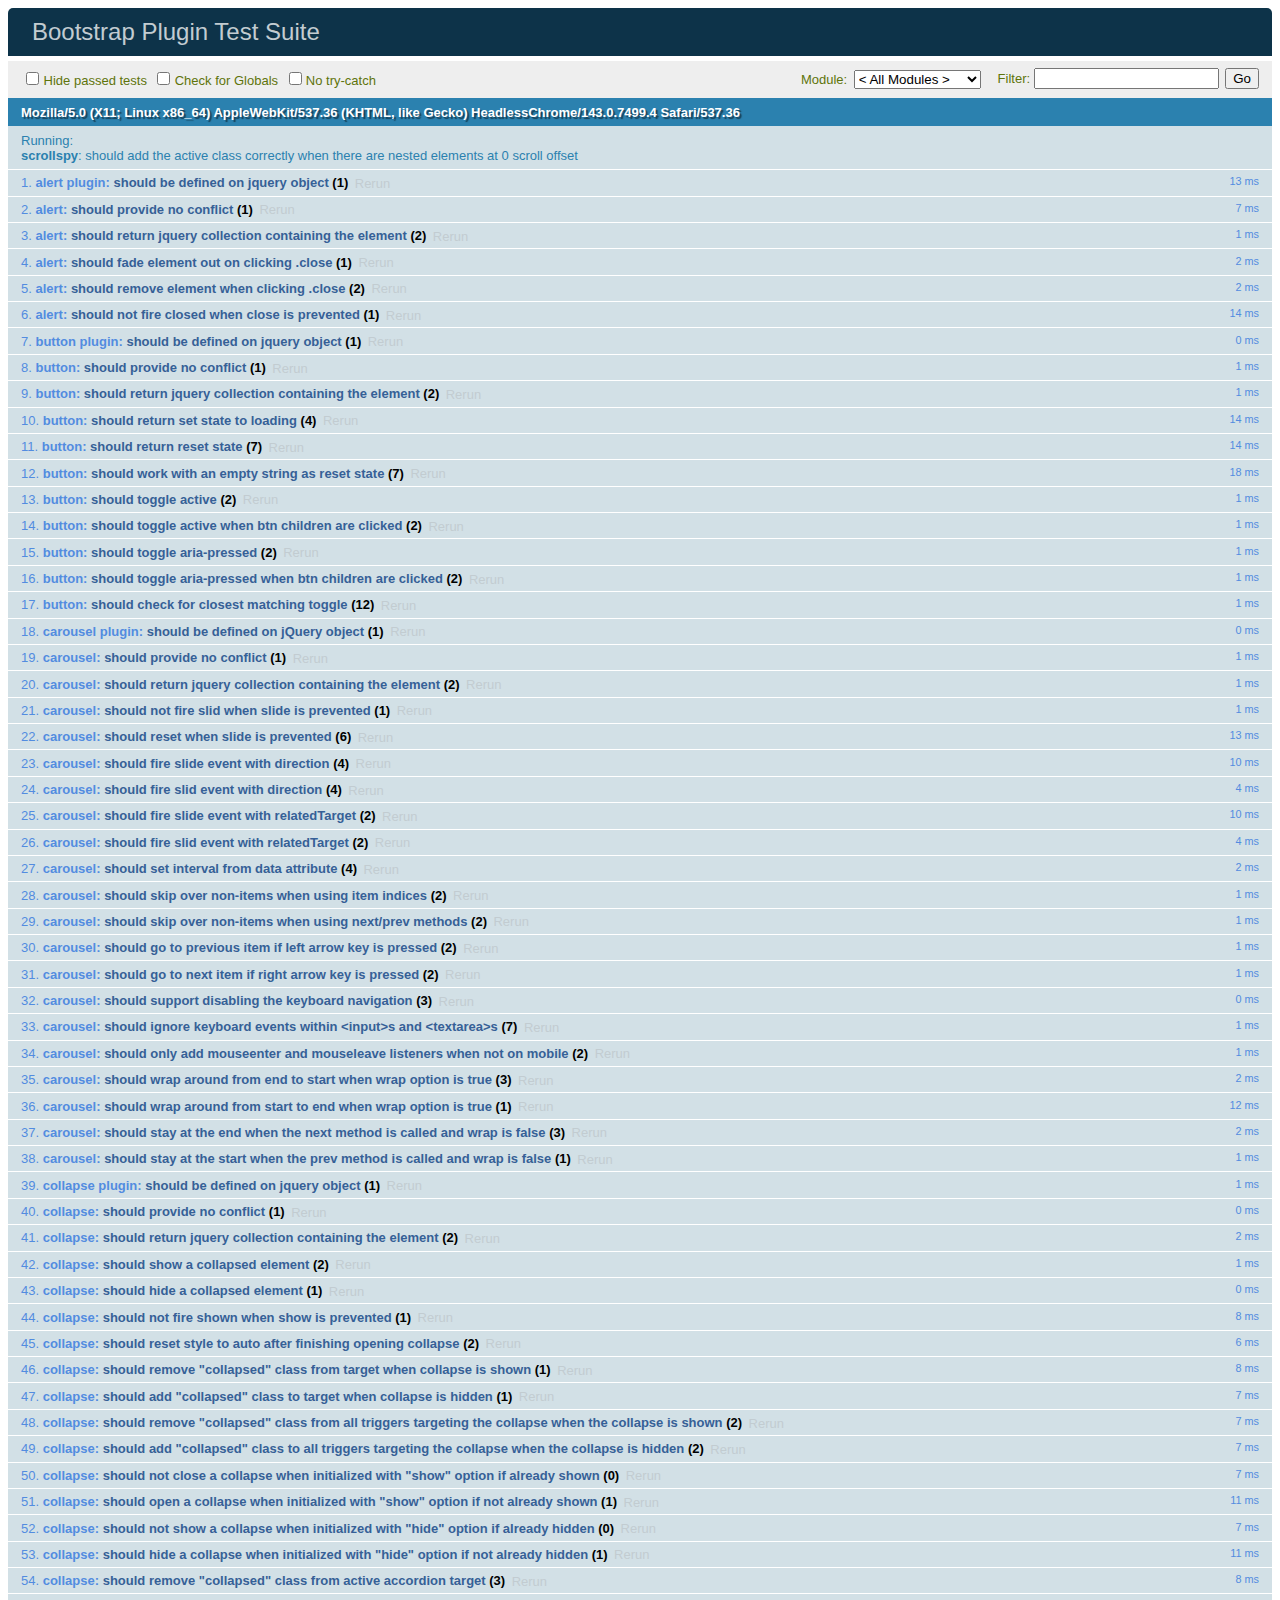
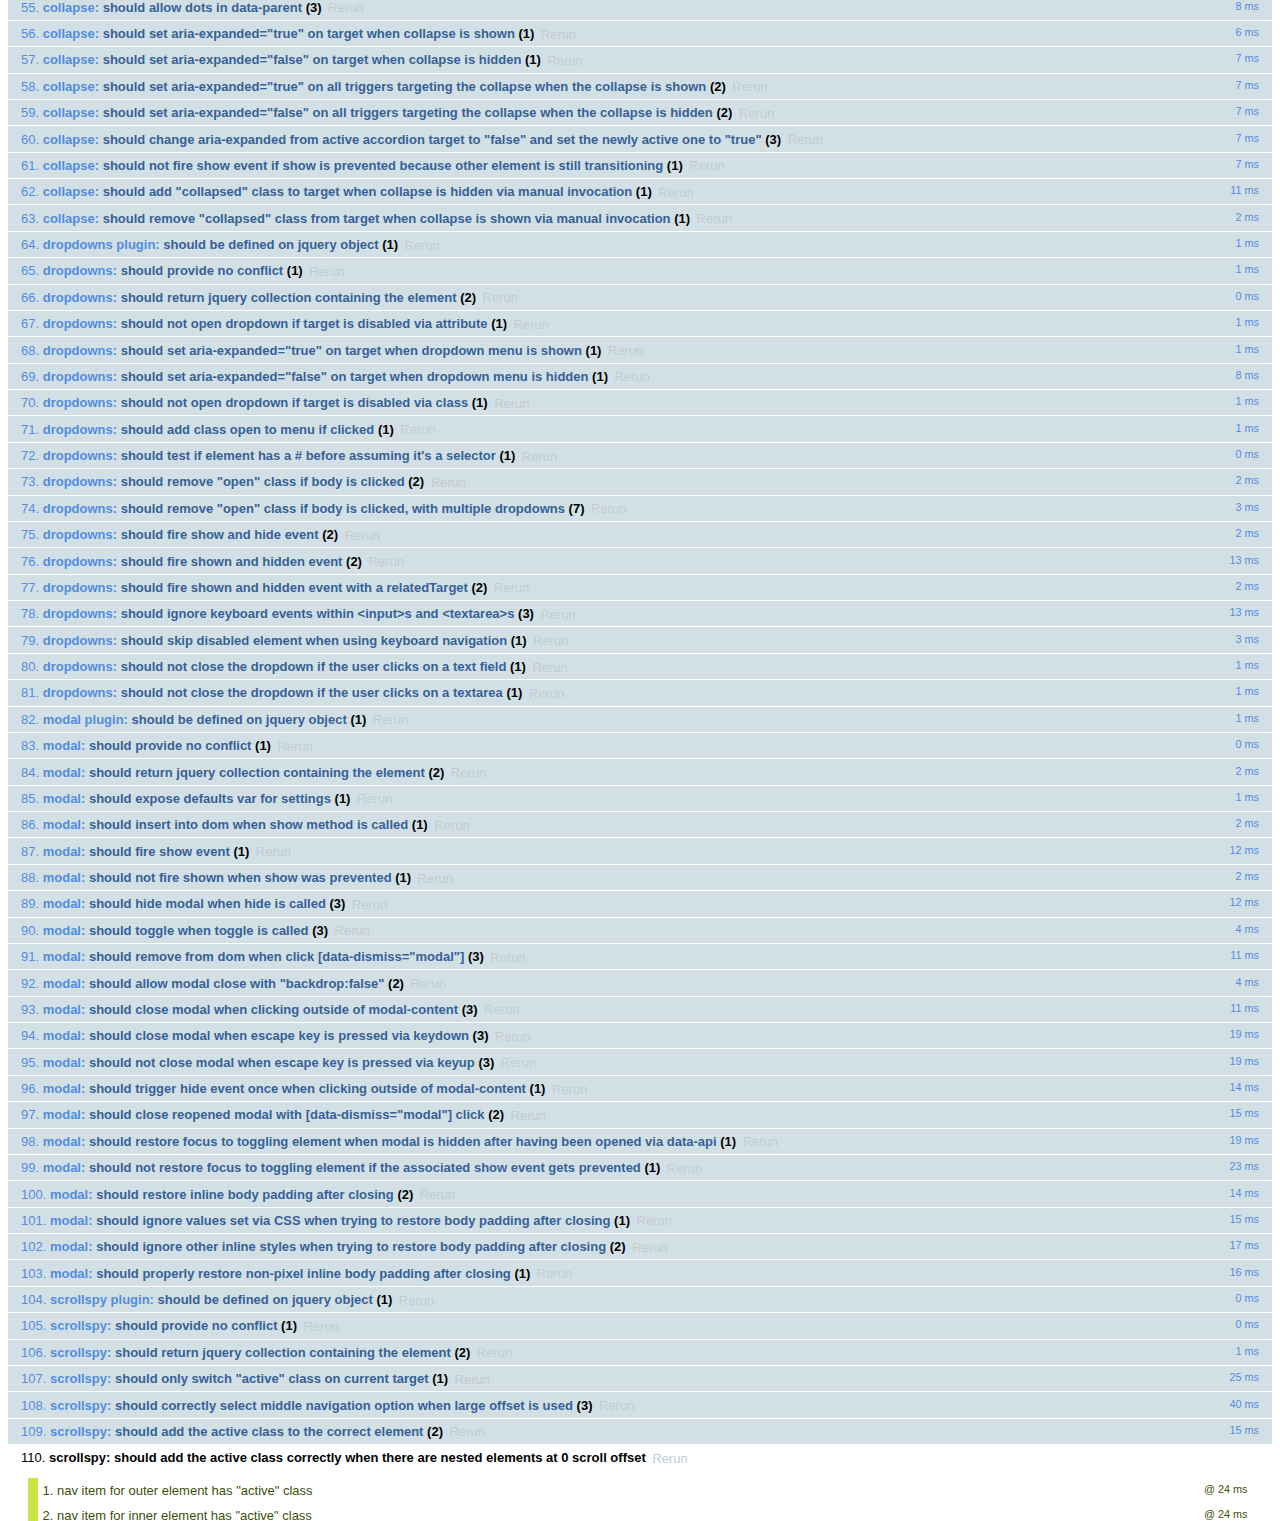
<file: bootstrap-3.3.6/js/tests/index.html>
<!DOCTYPE html>
<html>
  <head>
    <meta charset="utf-8">
    <title>Bootstrap Plugin Test Suite</title>
    <meta name="viewport" content="width=device-width, initial-scale=1">

    <!-- jQuery -->
    <script src="vendor/jquery.min.js"></script>
    <script>
      // Disable jQuery event aliases to ensure we don't accidentally use any of them
      (function () {
        var eventAliases = [
          'blur',
          'focus',
          'focusin',
          'focusout',
          'load',
          'resize',
          'scroll',
          'unload',
          'click',
          'dblclick',
          'mousedown',
          'mouseup',
          'mousemove',
          'mouseover',
          'mouseout',
          'mouseenter',
          'mouseleave',
          'change',
          'select',
          'submit',
          'keydown',
          'keypress',
          'keyup',
          'error',
          'contextmenu',
          'hover',
          'bind',
          'unbind',
          'delegate',
          'undelegate'
        ]
        for (var i = 0; i < eventAliases.length; i++) {
          $.fn[eventAliases[i]] = undefined
        }
      })()
    </script>

    <!-- QUnit -->
    <link rel="stylesheet" href="vendor/qunit.css" media="screen">
    <script src="vendor/qunit.js"></script>
    <script>
      // See https://github.com/axemclion/grunt-saucelabs#test-result-details-with-qunit
      var log = []
      // Require assert.expect in each test
      QUnit.config.requireExpects = true
      QUnit.done(function (testResults) {
        var tests = []
        for (var i = 0, len = log.length; i < len; i++) {
          var details = log[i]
          tests.push({
            name: details.name,
            result: details.result,
            expected: details.expected,
            actual: details.actual,
            source: details.source
          })
        }
        testResults.tests = tests

        window.global_test_results = testResults
      })

      QUnit.testStart(function (testDetails) {
        $(window).scrollTop(0)
        QUnit.log(function (details) {
          if (!details.result) {
            details.name = testDetails.name
            log.push(details)
          }
        })
      })

      // Cleanup
      QUnit.testDone(function () {
        $('#qunit-fixture').empty()
        $('#modal-test, .modal-backdrop').remove()
      })

      // Display fixture on-screen on iOS to avoid false positives
      if (/iPhone|iPad|iPod/.test(navigator.userAgent)) {
        QUnit.begin(function() {
          $('#qunit-fixture').css({ top: 0, left: 0 })
        })

        QUnit.done(function () {
          $('#qunit-fixture').css({ top: '', left: '' })
        })
      }

      // Disable deprecated global QUnit method aliases in preparation for QUnit v2
      (function () {
        var methodNames = [
          'async',
          'asyncTest',
          'deepEqual',
          'equal',
          'expect',
          'module',
          'notDeepEqual',
          'notEqual',
          'notPropEqual',
          'notStrictEqual',
          'ok',
          'propEqual',
          'push',
          'start',
          'stop',
          'strictEqual',
          'test',
          'throws'
        ];
        for (var i = 0; i < methodNames.length; i++) {
          var methodName = methodNames[i];
          window[methodName] = undefined;
        }
      })();
    </script>

    <!-- Plugin sources -->
    <script>$.support.transition = false</script>
    <script src="../../js/alert.js"></script>
    <script src="../../js/button.js"></script>
    <script src="../../js/carousel.js"></script>
    <script src="../../js/collapse.js"></script>
    <script src="../../js/dropdown.js"></script>
    <script src="../../js/modal.js"></script>
    <script src="../../js/scrollspy.js"></script>
    <script src="../../js/tab.js"></script>
    <script src="../../js/tooltip.js"></script>
    <script src="../../js/popover.js"></script>
    <script src="../../js/affix.js"></script>

    <!-- Unit tests -->
    <script src="unit/alert.js"></script>
    <script src="unit/button.js"></script>
    <script src="unit/carousel.js"></script>
    <script src="unit/collapse.js"></script>
    <script src="unit/dropdown.js"></script>
    <script src="unit/modal.js"></script>
    <script src="unit/scrollspy.js"></script>
    <script src="unit/tab.js"></script>
    <script src="unit/tooltip.js"></script>
    <script src="unit/popover.js"></script>
    <script src="unit/affix.js"></script>

  </head>
  <body>
    <div id="qunit-container">
      <div id="qunit"></div>
      <div id="qunit-fixture"></div>
    </div>
  </body>
</html>
</file>
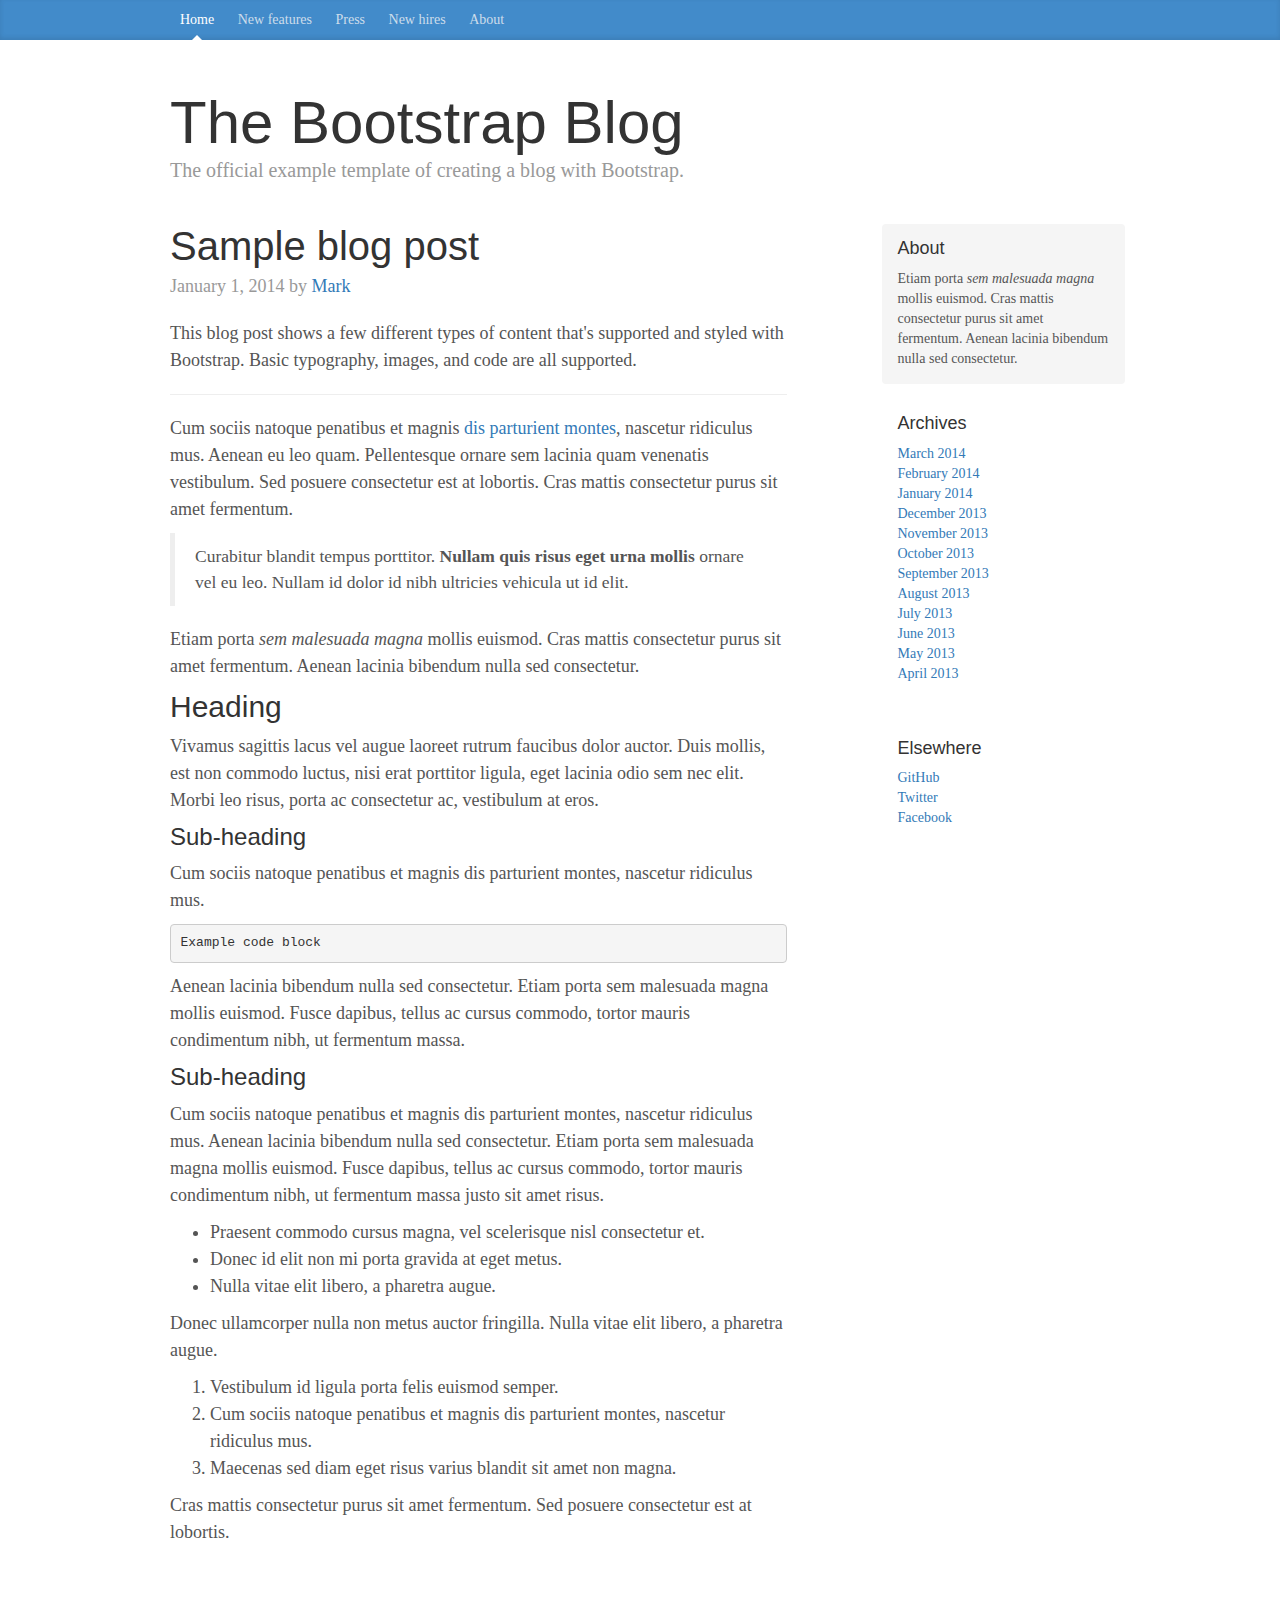
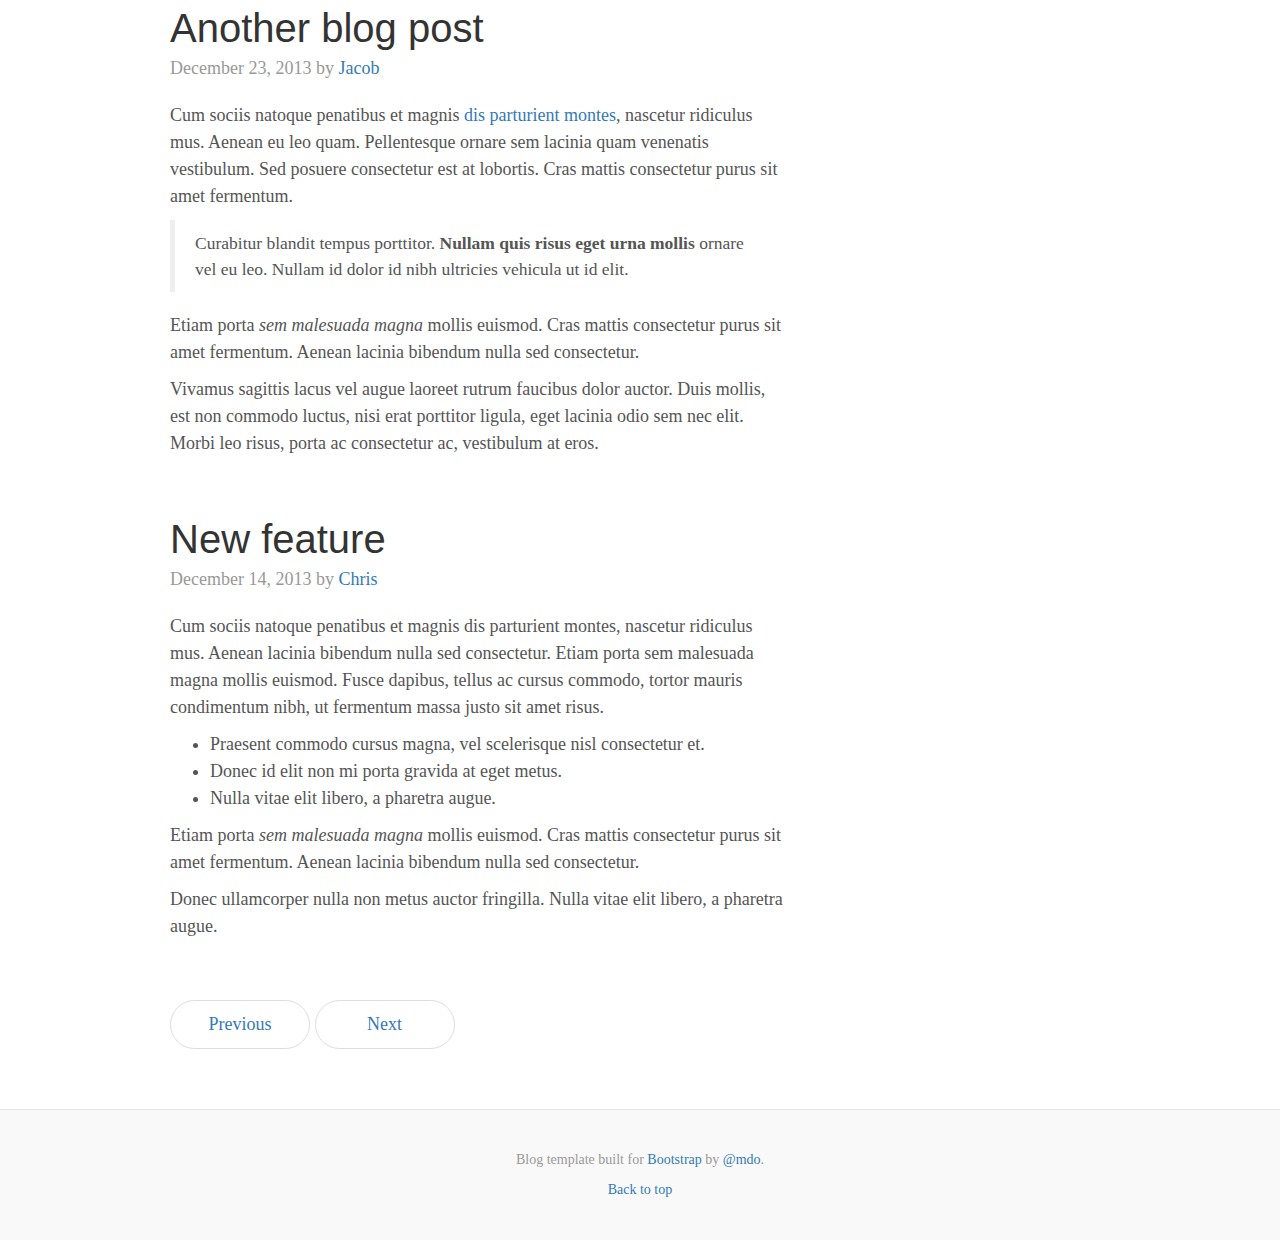
<file: bootstrap-3.3.6/docs/examples/blog/index.html>
<!DOCTYPE html>
<html lang="en">
  <head>
    <meta charset="utf-8">
    <meta http-equiv="X-UA-Compatible" content="IE=edge">
    <meta name="viewport" content="width=device-width, initial-scale=1">
    <!-- The above 3 meta tags *must* come first in the head; any other head content must come *after* these tags -->
    <meta name="description" content="">
    <meta name="author" content="">
    <link rel="icon" href="../../favicon.ico">

    <title>Blog Template for Bootstrap</title>

    <!-- Bootstrap core CSS -->
    <link href="../../dist/css/bootstrap.min.css" rel="stylesheet">

    <!-- IE10 viewport hack for Surface/desktop Windows 8 bug -->
    <link href="../../assets/css/ie10-viewport-bug-workaround.css" rel="stylesheet">

    <!-- Custom styles for this template -->
    <link href="blog.css" rel="stylesheet">

    <!-- Just for debugging purposes. Don't actually copy these 2 lines! -->
    <!--[if lt IE 9]><script src="../../assets/js/ie8-responsive-file-warning.js"></script><![endif]-->
    <script src="../../assets/js/ie-emulation-modes-warning.js"></script>

    <!-- HTML5 shim and Respond.js for IE8 support of HTML5 elements and media queries -->
    <!--[if lt IE 9]>
      <script src="https://oss.maxcdn.com/html5shiv/3.7.2/html5shiv.min.js"></script>
      <script src="https://oss.maxcdn.com/respond/1.4.2/respond.min.js"></script>
    <![endif]-->
  </head>

  <body>

    <div class="blog-masthead">
      <div class="container">
        <nav class="blog-nav">
          <a class="blog-nav-item active" href="#">Home</a>
          <a class="blog-nav-item" href="#">New features</a>
          <a class="blog-nav-item" href="#">Press</a>
          <a class="blog-nav-item" href="#">New hires</a>
          <a class="blog-nav-item" href="#">About</a>
        </nav>
      </div>
    </div>

    <div class="container">

      <div class="blog-header">
        <h1 class="blog-title">The Bootstrap Blog</h1>
        <p class="lead blog-description">The official example template of creating a blog with Bootstrap.</p>
      </div>

      <div class="row">

        <div class="col-sm-8 blog-main">

          <div class="blog-post">
            <h2 class="blog-post-title">Sample blog post</h2>
            <p class="blog-post-meta">January 1, 2014 by <a href="#">Mark</a></p>

            <p>This blog post shows a few different types of content that's supported and styled with Bootstrap. Basic typography, images, and code are all supported.</p>
            <hr>
            <p>Cum sociis natoque penatibus et magnis <a href="#">dis parturient montes</a>, nascetur ridiculus mus. Aenean eu leo quam. Pellentesque ornare sem lacinia quam venenatis vestibulum. Sed posuere consectetur est at lobortis. Cras mattis consectetur purus sit amet fermentum.</p>
            <blockquote>
              <p>Curabitur blandit tempus porttitor. <strong>Nullam quis risus eget urna mollis</strong> ornare vel eu leo. Nullam id dolor id nibh ultricies vehicula ut id elit.</p>
            </blockquote>
            <p>Etiam porta <em>sem malesuada magna</em> mollis euismod. Cras mattis consectetur purus sit amet fermentum. Aenean lacinia bibendum nulla sed consectetur.</p>
            <h2>Heading</h2>
            <p>Vivamus sagittis lacus vel augue laoreet rutrum faucibus dolor auctor. Duis mollis, est non commodo luctus, nisi erat porttitor ligula, eget lacinia odio sem nec elit. Morbi leo risus, porta ac consectetur ac, vestibulum at eros.</p>
            <h3>Sub-heading</h3>
            <p>Cum sociis natoque penatibus et magnis dis parturient montes, nascetur ridiculus mus.</p>
            <pre><code>Example code block</code></pre>
            <p>Aenean lacinia bibendum nulla sed consectetur. Etiam porta sem malesuada magna mollis euismod. Fusce dapibus, tellus ac cursus commodo, tortor mauris condimentum nibh, ut fermentum massa.</p>
            <h3>Sub-heading</h3>
            <p>Cum sociis natoque penatibus et magnis dis parturient montes, nascetur ridiculus mus. Aenean lacinia bibendum nulla sed consectetur. Etiam porta sem malesuada magna mollis euismod. Fusce dapibus, tellus ac cursus commodo, tortor mauris condimentum nibh, ut fermentum massa justo sit amet risus.</p>
            <ul>
              <li>Praesent commodo cursus magna, vel scelerisque nisl consectetur et.</li>
              <li>Donec id elit non mi porta gravida at eget metus.</li>
              <li>Nulla vitae elit libero, a pharetra augue.</li>
            </ul>
            <p>Donec ullamcorper nulla non metus auctor fringilla. Nulla vitae elit libero, a pharetra augue.</p>
            <ol>
              <li>Vestibulum id ligula porta felis euismod semper.</li>
              <li>Cum sociis natoque penatibus et magnis dis parturient montes, nascetur ridiculus mus.</li>
              <li>Maecenas sed diam eget risus varius blandit sit amet non magna.</li>
            </ol>
            <p>Cras mattis consectetur purus sit amet fermentum. Sed posuere consectetur est at lobortis.</p>
          </div><!-- /.blog-post -->

          <div class="blog-post">
            <h2 class="blog-post-title">Another blog post</h2>
            <p class="blog-post-meta">December 23, 2013 by <a href="#">Jacob</a></p>

            <p>Cum sociis natoque penatibus et magnis <a href="#">dis parturient montes</a>, nascetur ridiculus mus. Aenean eu leo quam. Pellentesque ornare sem lacinia quam venenatis vestibulum. Sed posuere consectetur est at lobortis. Cras mattis consectetur purus sit amet fermentum.</p>
            <blockquote>
              <p>Curabitur blandit tempus porttitor. <strong>Nullam quis risus eget urna mollis</strong> ornare vel eu leo. Nullam id dolor id nibh ultricies vehicula ut id elit.</p>
            </blockquote>
            <p>Etiam porta <em>sem malesuada magna</em> mollis euismod. Cras mattis consectetur purus sit amet fermentum. Aenean lacinia bibendum nulla sed consectetur.</p>
            <p>Vivamus sagittis lacus vel augue laoreet rutrum faucibus dolor auctor. Duis mollis, est non commodo luctus, nisi erat porttitor ligula, eget lacinia odio sem nec elit. Morbi leo risus, porta ac consectetur ac, vestibulum at eros.</p>
          </div><!-- /.blog-post -->

          <div class="blog-post">
            <h2 class="blog-post-title">New feature</h2>
            <p class="blog-post-meta">December 14, 2013 by <a href="#">Chris</a></p>

            <p>Cum sociis natoque penatibus et magnis dis parturient montes, nascetur ridiculus mus. Aenean lacinia bibendum nulla sed consectetur. Etiam porta sem malesuada magna mollis euismod. Fusce dapibus, tellus ac cursus commodo, tortor mauris condimentum nibh, ut fermentum massa justo sit amet risus.</p>
            <ul>
              <li>Praesent commodo cursus magna, vel scelerisque nisl consectetur et.</li>
              <li>Donec id elit non mi porta gravida at eget metus.</li>
              <li>Nulla vitae elit libero, a pharetra augue.</li>
            </ul>
            <p>Etiam porta <em>sem malesuada magna</em> mollis euismod. Cras mattis consectetur purus sit amet fermentum. Aenean lacinia bibendum nulla sed consectetur.</p>
            <p>Donec ullamcorper nulla non metus auctor fringilla. Nulla vitae elit libero, a pharetra augue.</p>
          </div><!-- /.blog-post -->

          <nav>
            <ul class="pager">
              <li><a href="#">Previous</a></li>
              <li><a href="#">Next</a></li>
            </ul>
          </nav>

        </div><!-- /.blog-main -->

        <div class="col-sm-3 col-sm-offset-1 blog-sidebar">
          <div class="sidebar-module sidebar-module-inset">
            <h4>About</h4>
            <p>Etiam porta <em>sem malesuada magna</em> mollis euismod. Cras mattis consectetur purus sit amet fermentum. Aenean lacinia bibendum nulla sed consectetur.</p>
          </div>
          <div class="sidebar-module">
            <h4>Archives</h4>
            <ol class="list-unstyled">
              <li><a href="#">March 2014</a></li>
              <li><a href="#">February 2014</a></li>
              <li><a href="#">January 2014</a></li>
              <li><a href="#">December 2013</a></li>
              <li><a href="#">November 2013</a></li>
              <li><a href="#">October 2013</a></li>
              <li><a href="#">September 2013</a></li>
              <li><a href="#">August 2013</a></li>
              <li><a href="#">July 2013</a></li>
              <li><a href="#">June 2013</a></li>
              <li><a href="#">May 2013</a></li>
              <li><a href="#">April 2013</a></li>
            </ol>
          </div>
          <div class="sidebar-module">
            <h4>Elsewhere</h4>
            <ol class="list-unstyled">
              <li><a href="#">GitHub</a></li>
              <li><a href="#">Twitter</a></li>
              <li><a href="#">Facebook</a></li>
            </ol>
          </div>
        </div><!-- /.blog-sidebar -->

      </div><!-- /.row -->

    </div><!-- /.container -->

    <footer class="blog-footer">
      <p>Blog template built for <a href="http://getbootstrap.com">Bootstrap</a> by <a href="https://twitter.com/mdo">@mdo</a>.</p>
      <p>
        <a href="#">Back to top</a>
      </p>
    </footer>


    <!-- Bootstrap core JavaScript
    ================================================== -->
    <!-- Placed at the end of the document so the pages load faster -->
    <script src="https://ajax.googleapis.com/ajax/libs/jquery/1.11.3/jquery.min.js"></script>
    <script>window.jQuery || document.write('<script src="../../assets/js/vendor/jquery.min.js"><\/script>')</script>
    <script src="../../dist/js/bootstrap.min.js"></script>
    <!-- IE10 viewport hack for Surface/desktop Windows 8 bug -->
    <script src="../../assets/js/ie10-viewport-bug-workaround.js"></script>
  </body>
</html>
</file>
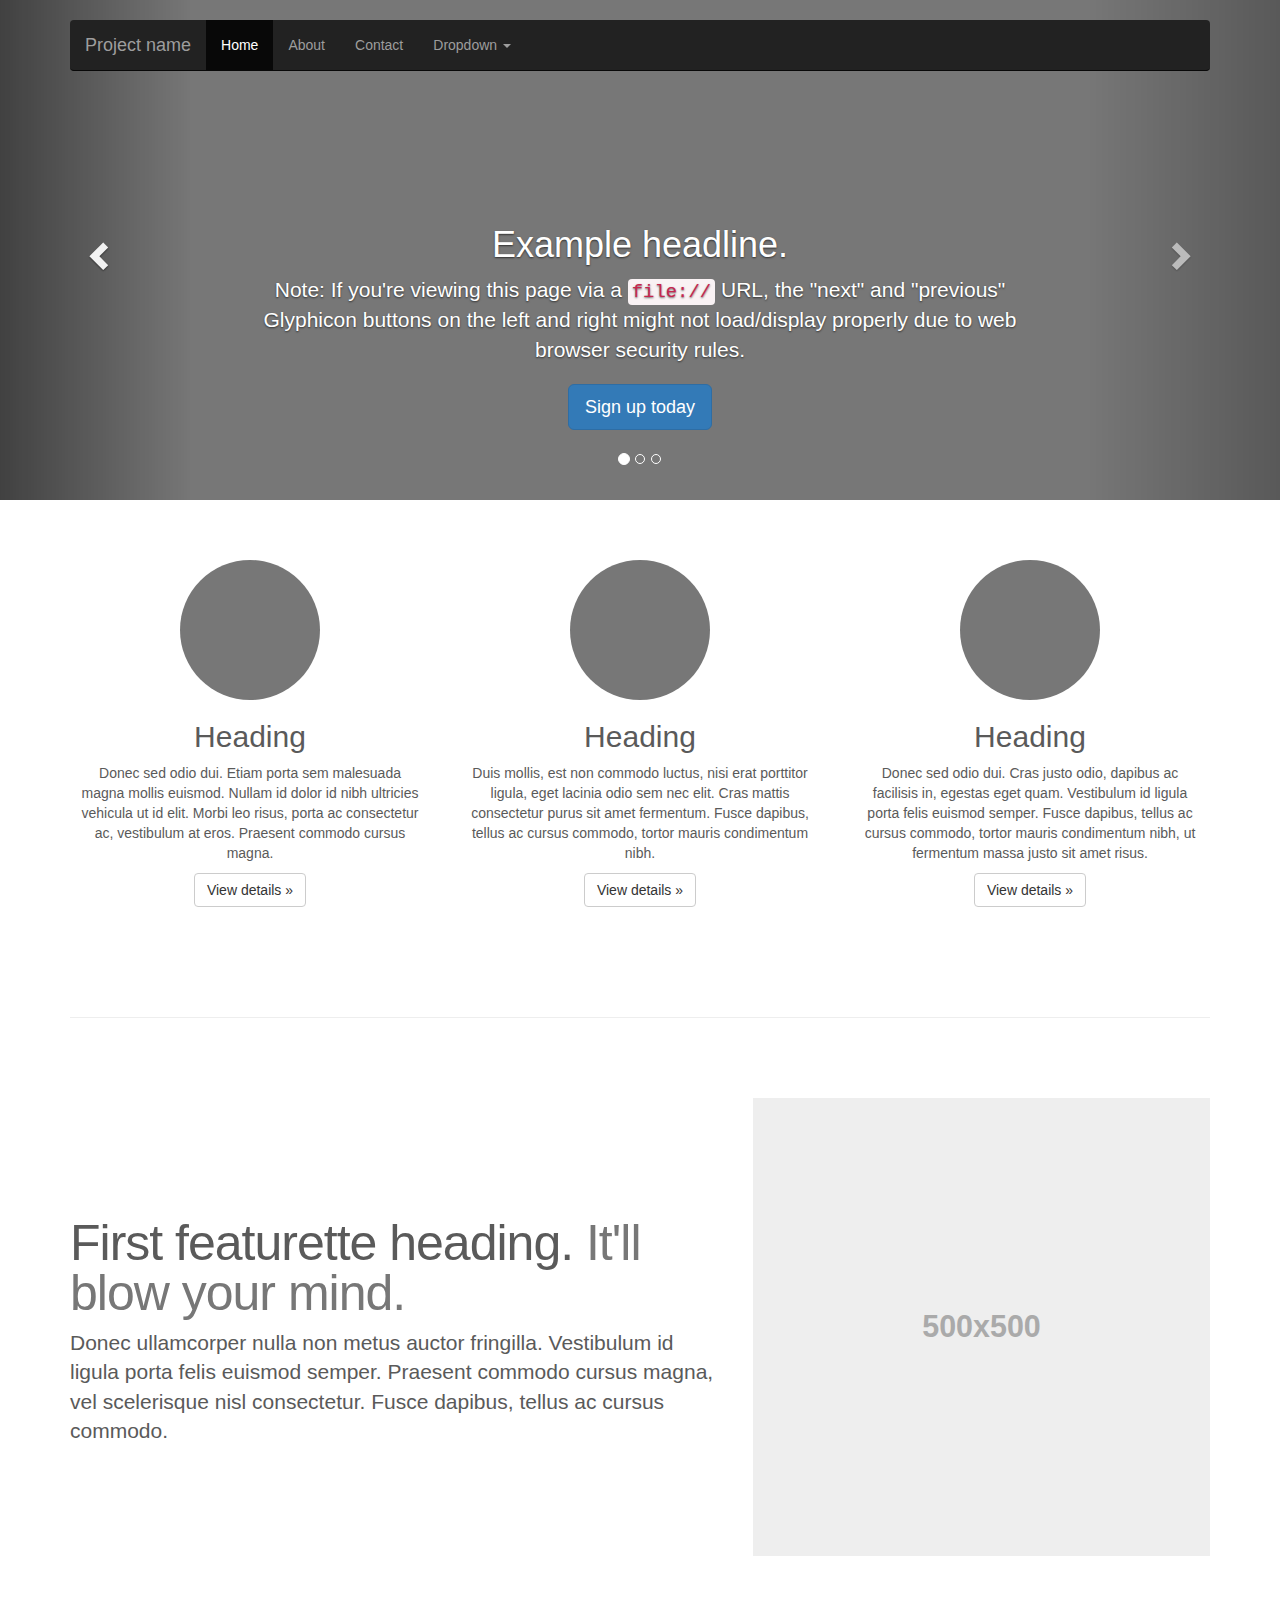
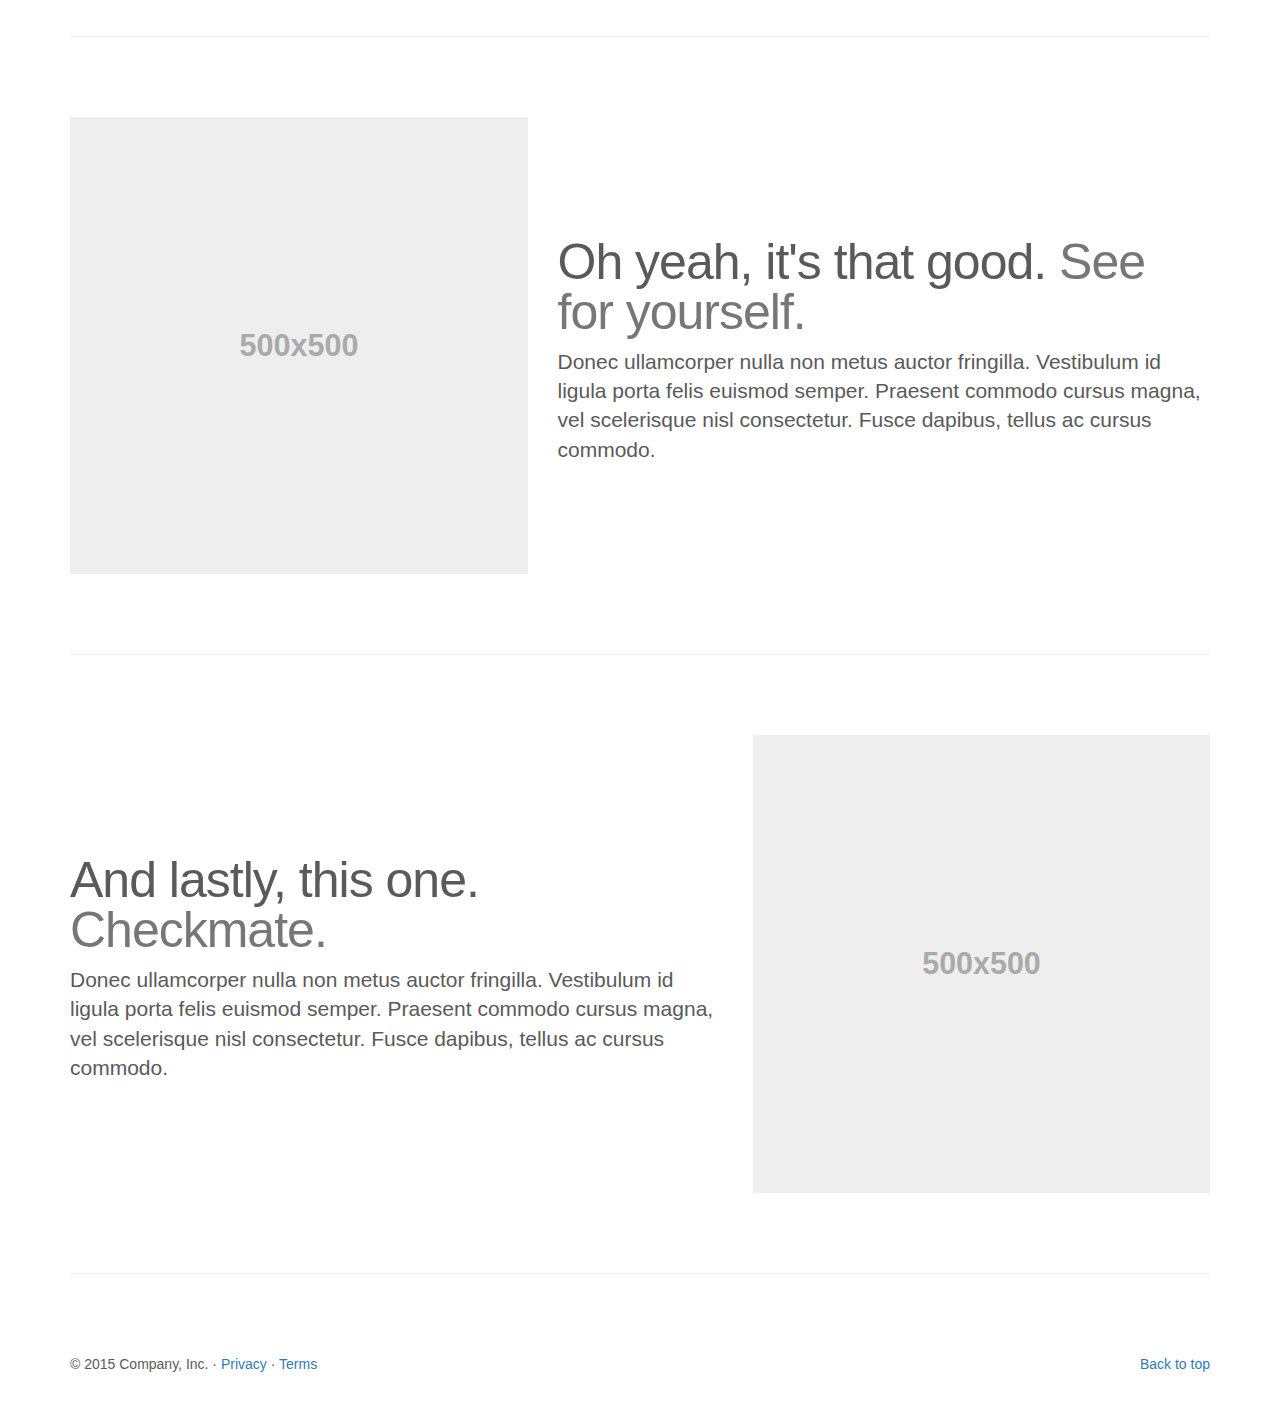
<file: bootstrap-3.3.6/docs/examples/carousel/index.html>
<!DOCTYPE html>
<html lang="en">
  <head>
    <meta charset="utf-8">
    <meta http-equiv="X-UA-Compatible" content="IE=edge">
    <meta name="viewport" content="width=device-width, initial-scale=1">
    <!-- The above 3 meta tags *must* come first in the head; any other head content must come *after* these tags -->
    <meta name="description" content="">
    <meta name="author" content="">
    <link rel="icon" href="../../favicon.ico">

    <title>Carousel Template for Bootstrap</title>

    <!-- Bootstrap core CSS -->
    <link href="../../dist/css/bootstrap.min.css" rel="stylesheet">

    <!-- IE10 viewport hack for Surface/desktop Windows 8 bug -->
    <link href="../../assets/css/ie10-viewport-bug-workaround.css" rel="stylesheet">

    <!-- Just for debugging purposes. Don't actually copy these 2 lines! -->
    <!--[if lt IE 9]><script src="../../assets/js/ie8-responsive-file-warning.js"></script><![endif]-->
    <script src="../../assets/js/ie-emulation-modes-warning.js"></script>

    <!-- HTML5 shim and Respond.js for IE8 support of HTML5 elements and media queries -->
    <!--[if lt IE 9]>
      <script src="https://oss.maxcdn.com/html5shiv/3.7.2/html5shiv.min.js"></script>
      <script src="https://oss.maxcdn.com/respond/1.4.2/respond.min.js"></script>
    <![endif]-->

    <!-- Custom styles for this template -->
    <link href="carousel.css" rel="stylesheet">
  </head>
<!-- NAVBAR
================================================== -->
  <body>
    <div class="navbar-wrapper">
      <div class="container">

        <nav class="navbar navbar-inverse navbar-static-top">
          <div class="container">
            <div class="navbar-header">
              <button type="button" class="navbar-toggle collapsed" data-toggle="collapse" data-target="#navbar" aria-expanded="false" aria-controls="navbar">
                <span class="sr-only">Toggle navigation</span>
                <span class="icon-bar"></span>
                <span class="icon-bar"></span>
                <span class="icon-bar"></span>
              </button>
              <a class="navbar-brand" href="#">Project name</a>
            </div>
            <div id="navbar" class="navbar-collapse collapse">
              <ul class="nav navbar-nav">
                <li class="active"><a href="#">Home</a></li>
                <li><a href="#about">About</a></li>
                <li><a href="#contact">Contact</a></li>
                <li class="dropdown">
                  <a href="#" class="dropdown-toggle" data-toggle="dropdown" role="button" aria-haspopup="true" aria-expanded="false">Dropdown <span class="caret"></span></a>
                  <ul class="dropdown-menu">
                    <li><a href="#">Action</a></li>
                    <li><a href="#">Another action</a></li>
                    <li><a href="#">Something else here</a></li>
                    <li role="separator" class="divider"></li>
                    <li class="dropdown-header">Nav header</li>
                    <li><a href="#">Separated link</a></li>
                    <li><a href="#">One more separated link</a></li>
                  </ul>
                </li>
              </ul>
            </div>
          </div>
        </nav>

      </div>
    </div>


    <!-- Carousel
    ================================================== -->
    <div id="myCarousel" class="carousel slide" data-ride="carousel">
      <!-- Indicators -->
      <ol class="carousel-indicators">
        <li data-target="#myCarousel" data-slide-to="0" class="active"></li>
        <li data-target="#myCarousel" data-slide-to="1"></li>
        <li data-target="#myCarousel" data-slide-to="2"></li>
      </ol>
      <div class="carousel-inner" role="listbox">
        <div class="item active">
          <img class="first-slide" src="[data-uri]" alt="First slide">
          <div class="container">
            <div class="carousel-caption">
              <h1>Example headline.</h1>
              <p>Note: If you're viewing this page via a <code>file://</code> URL, the "next" and "previous" Glyphicon buttons on the left and right might not load/display properly due to web browser security rules.</p>
              <p><a class="btn btn-lg btn-primary" href="#" role="button">Sign up today</a></p>
            </div>
          </div>
        </div>
        <div class="item">
          <img class="second-slide" src="[data-uri]" alt="Second slide">
          <div class="container">
            <div class="carousel-caption">
              <h1>Another example headline.</h1>
              <p>Cras justo odio, dapibus ac facilisis in, egestas eget quam. Donec id elit non mi porta gravida at eget metus. Nullam id dolor id nibh ultricies vehicula ut id elit.</p>
              <p><a class="btn btn-lg btn-primary" href="#" role="button">Learn more</a></p>
            </div>
          </div>
        </div>
        <div class="item">
          <img class="third-slide" src="[data-uri]" alt="Third slide">
          <div class="container">
            <div class="carousel-caption">
              <h1>One more for good measure.</h1>
              <p>Cras justo odio, dapibus ac facilisis in, egestas eget quam. Donec id elit non mi porta gravida at eget metus. Nullam id dolor id nibh ultricies vehicula ut id elit.</p>
              <p><a class="btn btn-lg btn-primary" href="#" role="button">Browse gallery</a></p>
            </div>
          </div>
        </div>
      </div>
      <a class="left carousel-control" href="#myCarousel" role="button" data-slide="prev">
        <span class="glyphicon glyphicon-chevron-left" aria-hidden="true"></span>
        <span class="sr-only">Previous</span>
      </a>
      <a class="right carousel-control" href="#myCarousel" role="button" data-slide="next">
        <span class="glyphicon glyphicon-chevron-right" aria-hidden="true"></span>
        <span class="sr-only">Next</span>
      </a>
    </div><!-- /.carousel -->


    <!-- Marketing messaging and featurettes
    ================================================== -->
    <!-- Wrap the rest of the page in another container to center all the content. -->

    <div class="container marketing">

      <!-- Three columns of text below the carousel -->
      <div class="row">
        <div class="col-lg-4">
          <img class="img-circle" src="[data-uri]" alt="Generic placeholder image" width="140" height="140">
          <h2>Heading</h2>
          <p>Donec sed odio dui. Etiam porta sem malesuada magna mollis euismod. Nullam id dolor id nibh ultricies vehicula ut id elit. Morbi leo risus, porta ac consectetur ac, vestibulum at eros. Praesent commodo cursus magna.</p>
          <p><a class="btn btn-default" href="#" role="button">View details &raquo;</a></p>
        </div><!-- /.col-lg-4 -->
        <div class="col-lg-4">
          <img class="img-circle" src="[data-uri]" alt="Generic placeholder image" width="140" height="140">
          <h2>Heading</h2>
          <p>Duis mollis, est non commodo luctus, nisi erat porttitor ligula, eget lacinia odio sem nec elit. Cras mattis consectetur purus sit amet fermentum. Fusce dapibus, tellus ac cursus commodo, tortor mauris condimentum nibh.</p>
          <p><a class="btn btn-default" href="#" role="button">View details &raquo;</a></p>
        </div><!-- /.col-lg-4 -->
        <div class="col-lg-4">
          <img class="img-circle" src="[data-uri]" alt="Generic placeholder image" width="140" height="140">
          <h2>Heading</h2>
          <p>Donec sed odio dui. Cras justo odio, dapibus ac facilisis in, egestas eget quam. Vestibulum id ligula porta felis euismod semper. Fusce dapibus, tellus ac cursus commodo, tortor mauris condimentum nibh, ut fermentum massa justo sit amet risus.</p>
          <p><a class="btn btn-default" href="#" role="button">View details &raquo;</a></p>
        </div><!-- /.col-lg-4 -->
      </div><!-- /.row -->


      <!-- START THE FEATURETTES -->

      <hr class="featurette-divider">

      <div class="row featurette">
        <div class="col-md-7">
          <h2 class="featurette-heading">First featurette heading. <span class="text-muted">It'll blow your mind.</span></h2>
          <p class="lead">Donec ullamcorper nulla non metus auctor fringilla. Vestibulum id ligula porta felis euismod semper. Praesent commodo cursus magna, vel scelerisque nisl consectetur. Fusce dapibus, tellus ac cursus commodo.</p>
        </div>
        <div class="col-md-5">
          <img class="featurette-image img-responsive center-block" data-src="holder.js/500x500/auto" alt="Generic placeholder image">
        </div>
      </div>

      <hr class="featurette-divider">

      <div class="row featurette">
        <div class="col-md-7 col-md-push-5">
          <h2 class="featurette-heading">Oh yeah, it's that good. <span class="text-muted">See for yourself.</span></h2>
          <p class="lead">Donec ullamcorper nulla non metus auctor fringilla. Vestibulum id ligula porta felis euismod semper. Praesent commodo cursus magna, vel scelerisque nisl consectetur. Fusce dapibus, tellus ac cursus commodo.</p>
        </div>
        <div class="col-md-5 col-md-pull-7">
          <img class="featurette-image img-responsive center-block" data-src="holder.js/500x500/auto" alt="Generic placeholder image">
        </div>
      </div>

      <hr class="featurette-divider">

      <div class="row featurette">
        <div class="col-md-7">
          <h2 class="featurette-heading">And lastly, this one. <span class="text-muted">Checkmate.</span></h2>
          <p class="lead">Donec ullamcorper nulla non metus auctor fringilla. Vestibulum id ligula porta felis euismod semper. Praesent commodo cursus magna, vel scelerisque nisl consectetur. Fusce dapibus, tellus ac cursus commodo.</p>
        </div>
        <div class="col-md-5">
          <img class="featurette-image img-responsive center-block" data-src="holder.js/500x500/auto" alt="Generic placeholder image">
        </div>
      </div>

      <hr class="featurette-divider">

      <!-- /END THE FEATURETTES -->


      <!-- FOOTER -->
      <footer>
        <p class="pull-right"><a href="#">Back to top</a></p>
        <p>&copy; 2015 Company, Inc. &middot; <a href="#">Privacy</a> &middot; <a href="#">Terms</a></p>
      </footer>

    </div><!-- /.container -->


    <!-- Bootstrap core JavaScript
    ================================================== -->
    <!-- Placed at the end of the document so the pages load faster -->
    <script src="https://ajax.googleapis.com/ajax/libs/jquery/1.11.3/jquery.min.js"></script>
    <script>window.jQuery || document.write('<script src="../../assets/js/vendor/jquery.min.js"><\/script>')</script>
    <script src="../../dist/js/bootstrap.min.js"></script>
    <!-- Just to make our placeholder images work. Don't actually copy the next line! -->
    <script src="../../assets/js/vendor/holder.min.js"></script>
    <!-- IE10 viewport hack for Surface/desktop Windows 8 bug -->
    <script src="../../assets/js/ie10-viewport-bug-workaround.js"></script>
  </body>
</html>
</file>
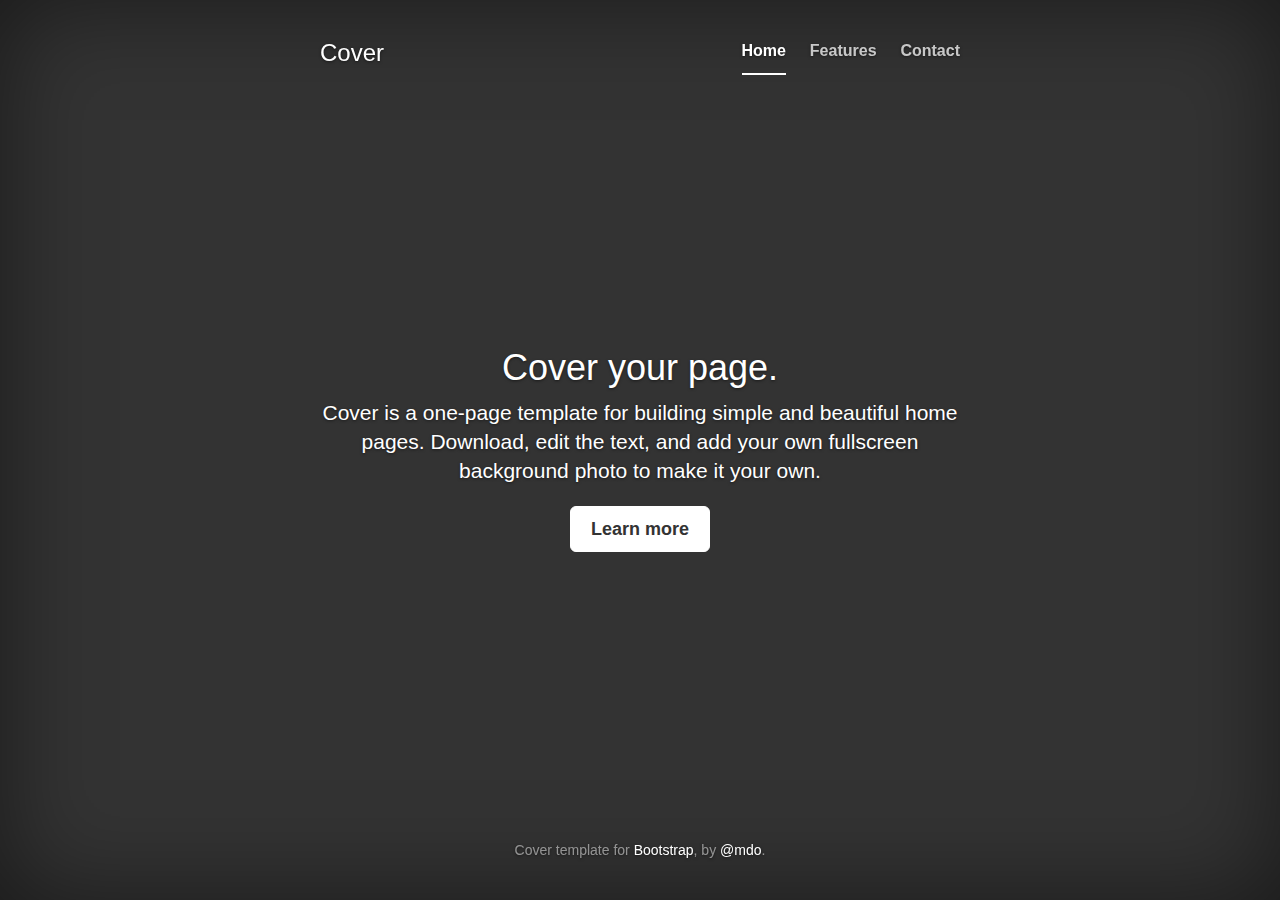
<file: bootstrap-3.3.6/docs/examples/cover/index.html>
<!DOCTYPE html>
<html lang="en">
  <head>
    <meta charset="utf-8">
    <meta http-equiv="X-UA-Compatible" content="IE=edge">
    <meta name="viewport" content="width=device-width, initial-scale=1">
    <!-- The above 3 meta tags *must* come first in the head; any other head content must come *after* these tags -->
    <meta name="description" content="">
    <meta name="author" content="">
    <link rel="icon" href="../../favicon.ico">

    <title>Cover Template for Bootstrap</title>

    <!-- Bootstrap core CSS -->
    <link href="../../dist/css/bootstrap.min.css" rel="stylesheet">

    <!-- IE10 viewport hack for Surface/desktop Windows 8 bug -->
    <link href="../../assets/css/ie10-viewport-bug-workaround.css" rel="stylesheet">

    <!-- Custom styles for this template -->
    <link href="cover.css" rel="stylesheet">

    <!-- Just for debugging purposes. Don't actually copy these 2 lines! -->
    <!--[if lt IE 9]><script src="../../assets/js/ie8-responsive-file-warning.js"></script><![endif]-->
    <script src="../../assets/js/ie-emulation-modes-warning.js"></script>

    <!-- HTML5 shim and Respond.js for IE8 support of HTML5 elements and media queries -->
    <!--[if lt IE 9]>
      <script src="https://oss.maxcdn.com/html5shiv/3.7.2/html5shiv.min.js"></script>
      <script src="https://oss.maxcdn.com/respond/1.4.2/respond.min.js"></script>
    <![endif]-->
  </head>

  <body>

    <div class="site-wrapper">

      <div class="site-wrapper-inner">

        <div class="cover-container">

          <div class="masthead clearfix">
            <div class="inner">
              <h3 class="masthead-brand">Cover</h3>
              <nav>
                <ul class="nav masthead-nav">
                  <li class="active"><a href="#">Home</a></li>
                  <li><a href="#">Features</a></li>
                  <li><a href="#">Contact</a></li>
                </ul>
              </nav>
            </div>
          </div>

          <div class="inner cover">
            <h1 class="cover-heading">Cover your page.</h1>
            <p class="lead">Cover is a one-page template for building simple and beautiful home pages. Download, edit the text, and add your own fullscreen background photo to make it your own.</p>
            <p class="lead">
              <a href="#" class="btn btn-lg btn-default">Learn more</a>
            </p>
          </div>

          <div class="mastfoot">
            <div class="inner">
              <p>Cover template for <a href="http://getbootstrap.com">Bootstrap</a>, by <a href="https://twitter.com/mdo">@mdo</a>.</p>
            </div>
          </div>

        </div>

      </div>

    </div>

    <!-- Bootstrap core JavaScript
    ================================================== -->
    <!-- Placed at the end of the document so the pages load faster -->
    <script src="https://ajax.googleapis.com/ajax/libs/jquery/1.11.3/jquery.min.js"></script>
    <script>window.jQuery || document.write('<script src="../../assets/js/vendor/jquery.min.js"><\/script>')</script>
    <script src="../../dist/js/bootstrap.min.js"></script>
    <!-- IE10 viewport hack for Surface/desktop Windows 8 bug -->
    <script src="../../assets/js/ie10-viewport-bug-workaround.js"></script>
  </body>
</html>
</file>
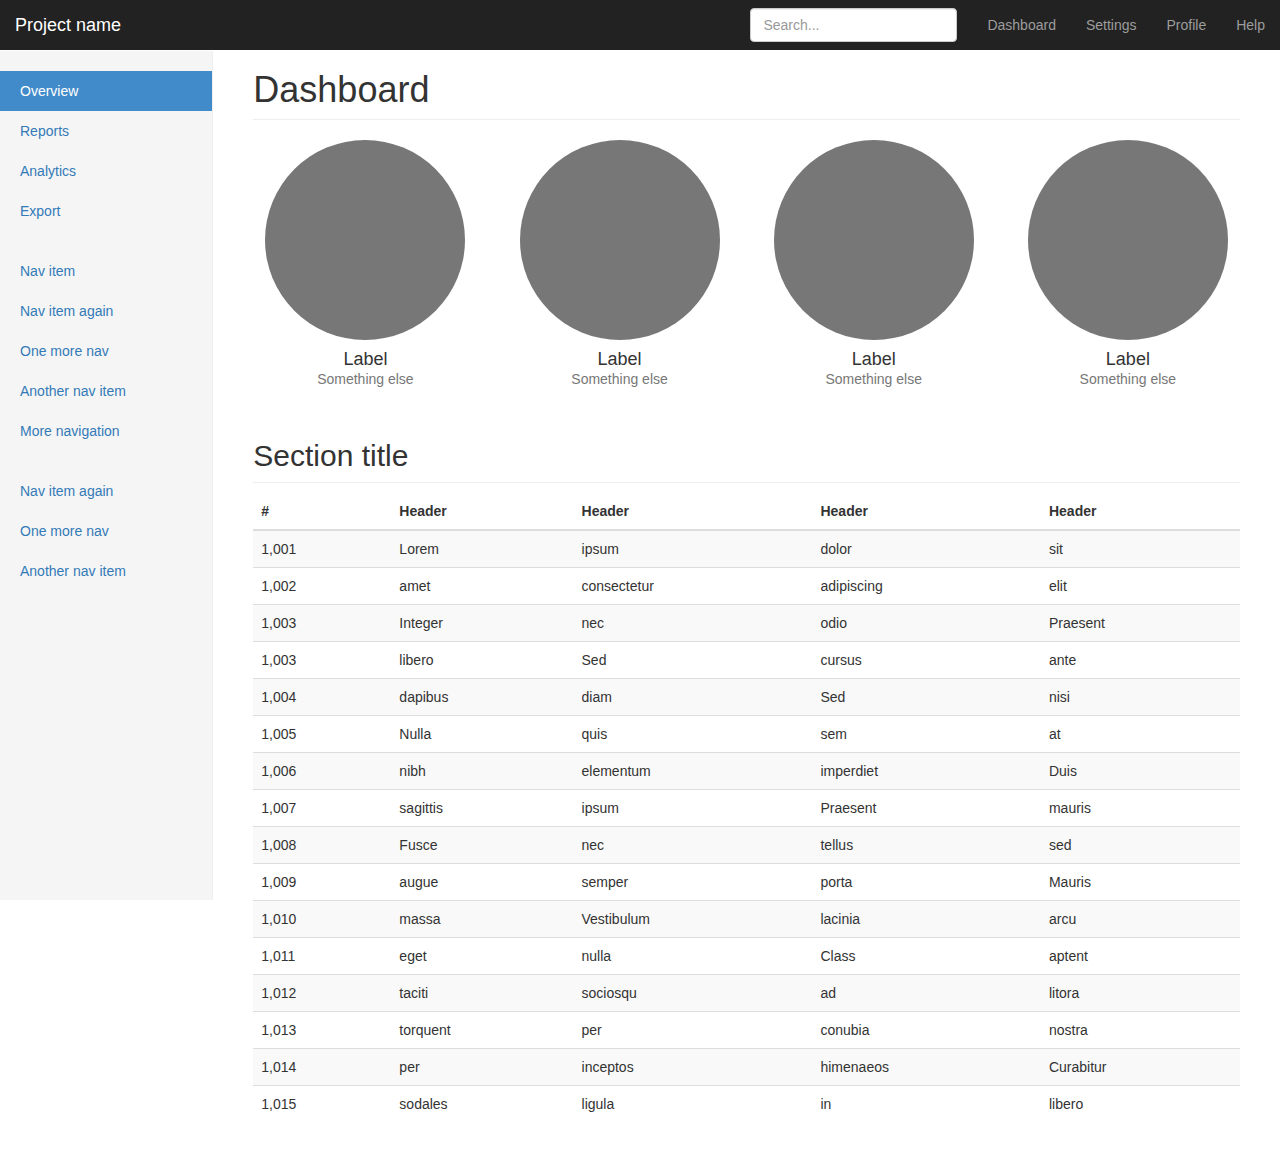
<file: bootstrap-3.3.6/docs/examples/dashboard/index.html>
<!DOCTYPE html>
<html lang="en">
  <head>
    <meta charset="utf-8">
    <meta http-equiv="X-UA-Compatible" content="IE=edge">
    <meta name="viewport" content="width=device-width, initial-scale=1">
    <!-- The above 3 meta tags *must* come first in the head; any other head content must come *after* these tags -->
    <meta name="description" content="">
    <meta name="author" content="">
    <link rel="icon" href="../../favicon.ico">

    <title>Dashboard Template for Bootstrap</title>

    <!-- Bootstrap core CSS -->
    <link href="../../dist/css/bootstrap.min.css" rel="stylesheet">

    <!-- IE10 viewport hack for Surface/desktop Windows 8 bug -->
    <link href="../../assets/css/ie10-viewport-bug-workaround.css" rel="stylesheet">

    <!-- Custom styles for this template -->
    <link href="dashboard.css" rel="stylesheet">

    <!-- Just for debugging purposes. Don't actually copy these 2 lines! -->
    <!--[if lt IE 9]><script src="../../assets/js/ie8-responsive-file-warning.js"></script><![endif]-->
    <script src="../../assets/js/ie-emulation-modes-warning.js"></script>

    <!-- HTML5 shim and Respond.js for IE8 support of HTML5 elements and media queries -->
    <!--[if lt IE 9]>
      <script src="https://oss.maxcdn.com/html5shiv/3.7.2/html5shiv.min.js"></script>
      <script src="https://oss.maxcdn.com/respond/1.4.2/respond.min.js"></script>
    <![endif]-->
  </head>

  <body>

    <nav class="navbar navbar-inverse navbar-fixed-top">
      <div class="container-fluid">
        <div class="navbar-header">
          <button type="button" class="navbar-toggle collapsed" data-toggle="collapse" data-target="#navbar" aria-expanded="false" aria-controls="navbar">
            <span class="sr-only">Toggle navigation</span>
            <span class="icon-bar"></span>
            <span class="icon-bar"></span>
            <span class="icon-bar"></span>
          </button>
          <a class="navbar-brand" href="#">Project name</a>
        </div>
        <div id="navbar" class="navbar-collapse collapse">
          <ul class="nav navbar-nav navbar-right">
            <li><a href="#">Dashboard</a></li>
            <li><a href="#">Settings</a></li>
            <li><a href="#">Profile</a></li>
            <li><a href="#">Help</a></li>
          </ul>
          <form class="navbar-form navbar-right">
            <input type="text" class="form-control" placeholder="Search...">
          </form>
        </div>
      </div>
    </nav>

    <div class="container-fluid">
      <div class="row">
        <div class="col-sm-3 col-md-2 sidebar">
          <ul class="nav nav-sidebar">
            <li class="active"><a href="#">Overview <span class="sr-only">(current)</span></a></li>
            <li><a href="#">Reports</a></li>
            <li><a href="#">Analytics</a></li>
            <li><a href="#">Export</a></li>
          </ul>
          <ul class="nav nav-sidebar">
            <li><a href="">Nav item</a></li>
            <li><a href="">Nav item again</a></li>
            <li><a href="">One more nav</a></li>
            <li><a href="">Another nav item</a></li>
            <li><a href="">More navigation</a></li>
          </ul>
          <ul class="nav nav-sidebar">
            <li><a href="">Nav item again</a></li>
            <li><a href="">One more nav</a></li>
            <li><a href="">Another nav item</a></li>
          </ul>
        </div>
        <div class="col-sm-9 col-sm-offset-3 col-md-10 col-md-offset-2 main">
          <h1 class="page-header">Dashboard</h1>

          <div class="row placeholders">
            <div class="col-xs-6 col-sm-3 placeholder">
              <img src="[data-uri]" width="200" height="200" class="img-responsive" alt="Generic placeholder thumbnail">
              <h4>Label</h4>
              <span class="text-muted">Something else</span>
            </div>
            <div class="col-xs-6 col-sm-3 placeholder">
              <img src="[data-uri]" width="200" height="200" class="img-responsive" alt="Generic placeholder thumbnail">
              <h4>Label</h4>
              <span class="text-muted">Something else</span>
            </div>
            <div class="col-xs-6 col-sm-3 placeholder">
              <img src="[data-uri]" width="200" height="200" class="img-responsive" alt="Generic placeholder thumbnail">
              <h4>Label</h4>
              <span class="text-muted">Something else</span>
            </div>
            <div class="col-xs-6 col-sm-3 placeholder">
              <img src="[data-uri]" width="200" height="200" class="img-responsive" alt="Generic placeholder thumbnail">
              <h4>Label</h4>
              <span class="text-muted">Something else</span>
            </div>
          </div>

          <h2 class="sub-header">Section title</h2>
          <div class="table-responsive">
            <table class="table table-striped">
              <thead>
                <tr>
                  <th>#</th>
                  <th>Header</th>
                  <th>Header</th>
                  <th>Header</th>
                  <th>Header</th>
                </tr>
              </thead>
              <tbody>
                <tr>
                  <td>1,001</td>
                  <td>Lorem</td>
                  <td>ipsum</td>
                  <td>dolor</td>
                  <td>sit</td>
                </tr>
                <tr>
                  <td>1,002</td>
                  <td>amet</td>
                  <td>consectetur</td>
                  <td>adipiscing</td>
                  <td>elit</td>
                </tr>
                <tr>
                  <td>1,003</td>
                  <td>Integer</td>
                  <td>nec</td>
                  <td>odio</td>
                  <td>Praesent</td>
                </tr>
                <tr>
                  <td>1,003</td>
                  <td>libero</td>
                  <td>Sed</td>
                  <td>cursus</td>
                  <td>ante</td>
                </tr>
                <tr>
                  <td>1,004</td>
                  <td>dapibus</td>
                  <td>diam</td>
                  <td>Sed</td>
                  <td>nisi</td>
                </tr>
                <tr>
                  <td>1,005</td>
                  <td>Nulla</td>
                  <td>quis</td>
                  <td>sem</td>
                  <td>at</td>
                </tr>
                <tr>
                  <td>1,006</td>
                  <td>nibh</td>
                  <td>elementum</td>
                  <td>imperdiet</td>
                  <td>Duis</td>
                </tr>
                <tr>
                  <td>1,007</td>
                  <td>sagittis</td>
                  <td>ipsum</td>
                  <td>Praesent</td>
                  <td>mauris</td>
                </tr>
                <tr>
                  <td>1,008</td>
                  <td>Fusce</td>
                  <td>nec</td>
                  <td>tellus</td>
                  <td>sed</td>
                </tr>
                <tr>
                  <td>1,009</td>
                  <td>augue</td>
                  <td>semper</td>
                  <td>porta</td>
                  <td>Mauris</td>
                </tr>
                <tr>
                  <td>1,010</td>
                  <td>massa</td>
                  <td>Vestibulum</td>
                  <td>lacinia</td>
                  <td>arcu</td>
                </tr>
                <tr>
                  <td>1,011</td>
                  <td>eget</td>
                  <td>nulla</td>
                  <td>Class</td>
                  <td>aptent</td>
                </tr>
                <tr>
                  <td>1,012</td>
                  <td>taciti</td>
                  <td>sociosqu</td>
                  <td>ad</td>
                  <td>litora</td>
                </tr>
                <tr>
                  <td>1,013</td>
                  <td>torquent</td>
                  <td>per</td>
                  <td>conubia</td>
                  <td>nostra</td>
                </tr>
                <tr>
                  <td>1,014</td>
                  <td>per</td>
                  <td>inceptos</td>
                  <td>himenaeos</td>
                  <td>Curabitur</td>
                </tr>
                <tr>
                  <td>1,015</td>
                  <td>sodales</td>
                  <td>ligula</td>
                  <td>in</td>
                  <td>libero</td>
                </tr>
              </tbody>
            </table>
          </div>
        </div>
      </div>
    </div>

    <!-- Bootstrap core JavaScript
    ================================================== -->
    <!-- Placed at the end of the document so the pages load faster -->
    <script src="https://ajax.googleapis.com/ajax/libs/jquery/1.11.3/jquery.min.js"></script>
    <script>window.jQuery || document.write('<script src="../../assets/js/vendor/jquery.min.js"><\/script>')</script>
    <script src="../../dist/js/bootstrap.min.js"></script>
    <!-- Just to make our placeholder images work. Don't actually copy the next line! -->
    <script src="../../assets/js/vendor/holder.min.js"></script>
    <!-- IE10 viewport hack for Surface/desktop Windows 8 bug -->
    <script src="../../assets/js/ie10-viewport-bug-workaround.js"></script>
  </body>
</html>
</file>
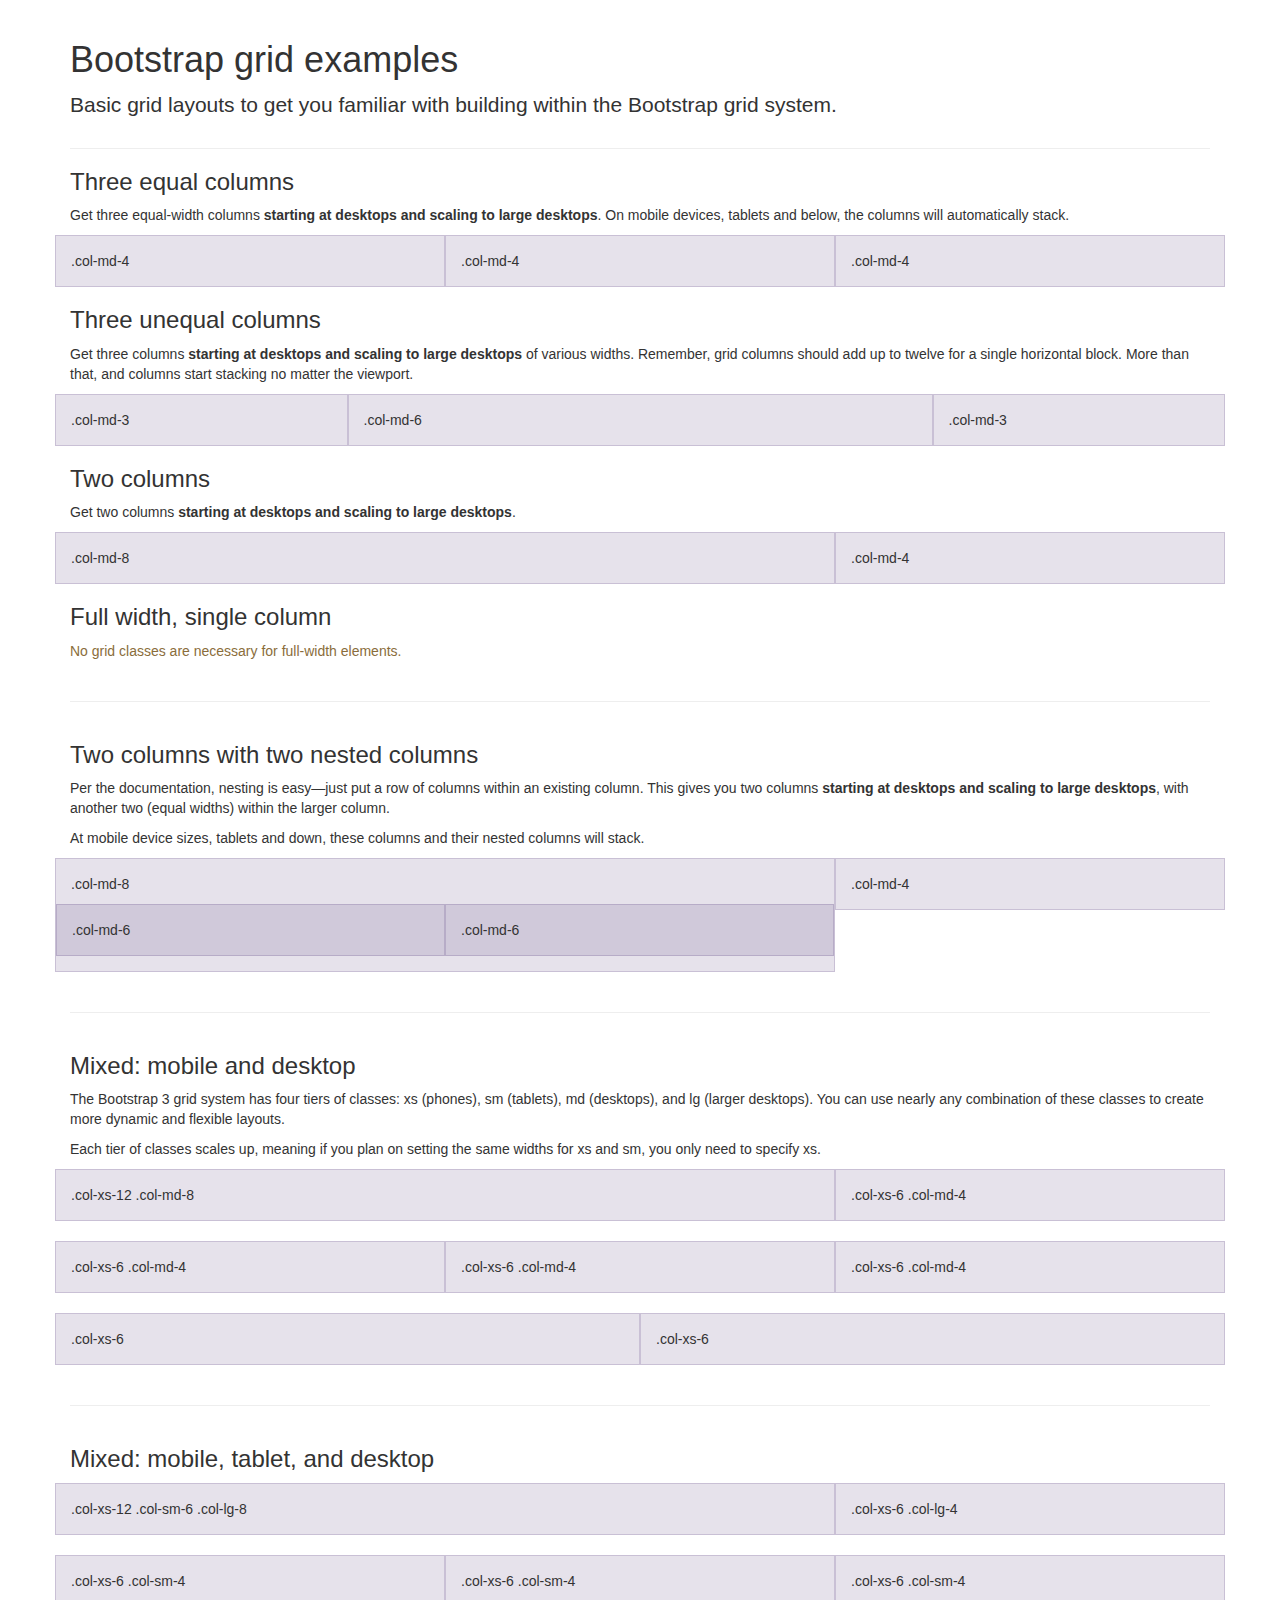
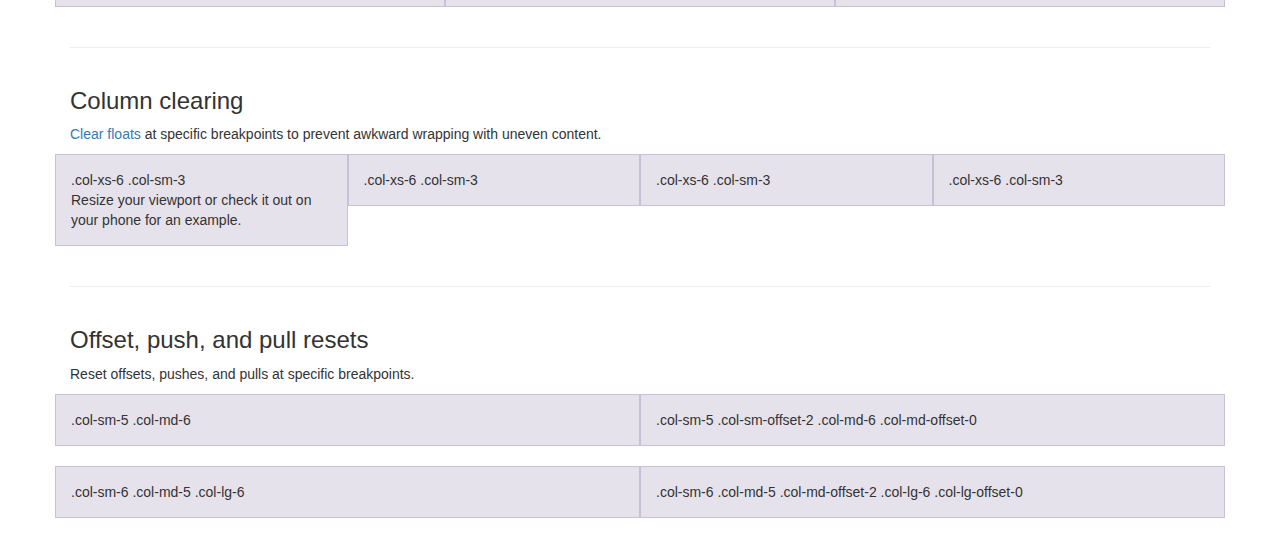
<file: bootstrap-3.3.6/docs/examples/grid/index.html>
<!DOCTYPE html>
<html lang="en">
  <head>
    <meta charset="utf-8">
    <meta http-equiv="X-UA-Compatible" content="IE=edge">
    <meta name="viewport" content="width=device-width, initial-scale=1">
    <!-- The above 3 meta tags *must* come first in the head; any other head content must come *after* these tags -->
    <meta name="description" content="">
    <meta name="author" content="">
    <link rel="icon" href="../../favicon.ico">

    <title>Grid Template for Bootstrap</title>

    <!-- Bootstrap core CSS -->
    <link href="../../dist/css/bootstrap.min.css" rel="stylesheet">

    <!-- IE10 viewport hack for Surface/desktop Windows 8 bug -->
    <link href="../../assets/css/ie10-viewport-bug-workaround.css" rel="stylesheet">

    <!-- Custom styles for this template -->
    <link href="grid.css" rel="stylesheet">

    <!-- Just for debugging purposes. Don't actually copy these 2 lines! -->
    <!--[if lt IE 9]><script src="../../assets/js/ie8-responsive-file-warning.js"></script><![endif]-->
    <script src="../../assets/js/ie-emulation-modes-warning.js"></script>

    <!-- HTML5 shim and Respond.js for IE8 support of HTML5 elements and media queries -->
    <!--[if lt IE 9]>
      <script src="https://oss.maxcdn.com/html5shiv/3.7.2/html5shiv.min.js"></script>
      <script src="https://oss.maxcdn.com/respond/1.4.2/respond.min.js"></script>
    <![endif]-->
  </head>

  <body>
    <div class="container">

      <div class="page-header">
        <h1>Bootstrap grid examples</h1>
        <p class="lead">Basic grid layouts to get you familiar with building within the Bootstrap grid system.</p>
      </div>

      <h3>Three equal columns</h3>
      <p>Get three equal-width columns <strong>starting at desktops and scaling to large desktops</strong>. On mobile devices, tablets and below, the columns will automatically stack.</p>
      <div class="row">
        <div class="col-md-4">.col-md-4</div>
        <div class="col-md-4">.col-md-4</div>
        <div class="col-md-4">.col-md-4</div>
      </div>

      <h3>Three unequal columns</h3>
      <p>Get three columns <strong>starting at desktops and scaling to large desktops</strong> of various widths. Remember, grid columns should add up to twelve for a single horizontal block. More than that, and columns start stacking no matter the viewport.</p>
      <div class="row">
        <div class="col-md-3">.col-md-3</div>
        <div class="col-md-6">.col-md-6</div>
        <div class="col-md-3">.col-md-3</div>
      </div>

      <h3>Two columns</h3>
      <p>Get two columns <strong>starting at desktops and scaling to large desktops</strong>.</p>
      <div class="row">
        <div class="col-md-8">.col-md-8</div>
        <div class="col-md-4">.col-md-4</div>
      </div>

      <h3>Full width, single column</h3>
      <p class="text-warning">No grid classes are necessary for full-width elements.</p>

      <hr>

      <h3>Two columns with two nested columns</h3>
      <p>Per the documentation, nesting is easy—just put a row of columns within an existing column. This gives you two columns <strong>starting at desktops and scaling to large desktops</strong>, with another two (equal widths) within the larger column.</p>
      <p>At mobile device sizes, tablets and down, these columns and their nested columns will stack.</p>
      <div class="row">
        <div class="col-md-8">
          .col-md-8
          <div class="row">
            <div class="col-md-6">.col-md-6</div>
            <div class="col-md-6">.col-md-6</div>
          </div>
        </div>
        <div class="col-md-4">.col-md-4</div>
      </div>

      <hr>

      <h3>Mixed: mobile and desktop</h3>
      <p>The Bootstrap 3 grid system has four tiers of classes: xs (phones), sm (tablets), md (desktops), and lg (larger desktops). You can use nearly any combination of these classes to create more dynamic and flexible layouts.</p>
      <p>Each tier of classes scales up, meaning if you plan on setting the same widths for xs and sm, you only need to specify xs.</p>
      <div class="row">
        <div class="col-xs-12 col-md-8">.col-xs-12 .col-md-8</div>
        <div class="col-xs-6 col-md-4">.col-xs-6 .col-md-4</div>
      </div>
      <div class="row">
        <div class="col-xs-6 col-md-4">.col-xs-6 .col-md-4</div>
        <div class="col-xs-6 col-md-4">.col-xs-6 .col-md-4</div>
        <div class="col-xs-6 col-md-4">.col-xs-6 .col-md-4</div>
      </div>
      <div class="row">
        <div class="col-xs-6">.col-xs-6</div>
        <div class="col-xs-6">.col-xs-6</div>
      </div>

      <hr>

      <h3>Mixed: mobile, tablet, and desktop</h3>
      <p></p>
      <div class="row">
        <div class="col-xs-12 col-sm-6 col-lg-8">.col-xs-12 .col-sm-6 .col-lg-8</div>
        <div class="col-xs-6 col-lg-4">.col-xs-6 .col-lg-4</div>
      </div>
      <div class="row">
        <div class="col-xs-6 col-sm-4">.col-xs-6 .col-sm-4</div>
        <div class="col-xs-6 col-sm-4">.col-xs-6 .col-sm-4</div>
        <div class="col-xs-6 col-sm-4">.col-xs-6 .col-sm-4</div>
      </div>

      <hr>

      <h3>Column clearing</h3>
      <p><a href="http://getbootstrap.com/css/#grid-responsive-resets">Clear floats</a> at specific breakpoints to prevent awkward wrapping with uneven content.</p>
      <div class="row">
        <div class="col-xs-6 col-sm-3">
          .col-xs-6 .col-sm-3
          <br>
          Resize your viewport or check it out on your phone for an example.
        </div>
        <div class="col-xs-6 col-sm-3">.col-xs-6 .col-sm-3</div>

        <!-- Add the extra clearfix for only the required viewport -->
        <div class="clearfix visible-xs"></div>

        <div class="col-xs-6 col-sm-3">.col-xs-6 .col-sm-3</div>
        <div class="col-xs-6 col-sm-3">.col-xs-6 .col-sm-3</div>
      </div>

      <hr>

      <h3>Offset, push, and pull resets</h3>
      <p>Reset offsets, pushes, and pulls at specific breakpoints.</p>
      <div class="row">
        <div class="col-sm-5 col-md-6">.col-sm-5 .col-md-6</div>
        <div class="col-sm-5 col-sm-offset-2 col-md-6 col-md-offset-0">.col-sm-5 .col-sm-offset-2 .col-md-6 .col-md-offset-0</div>
      </div>
      <div class="row">
        <div class="col-sm-6 col-md-5 col-lg-6">.col-sm-6 .col-md-5 .col-lg-6</div>
        <div class="col-sm-6 col-md-5 col-md-offset-2 col-lg-6 col-lg-offset-0">.col-sm-6 .col-md-5 .col-md-offset-2 .col-lg-6 .col-lg-offset-0</div>
      </div>


    </div> <!-- /container -->


    <!-- IE10 viewport hack for Surface/desktop Windows 8 bug -->
    <script src="../../assets/js/ie10-viewport-bug-workaround.js"></script>
  </body>
</html>
</file>
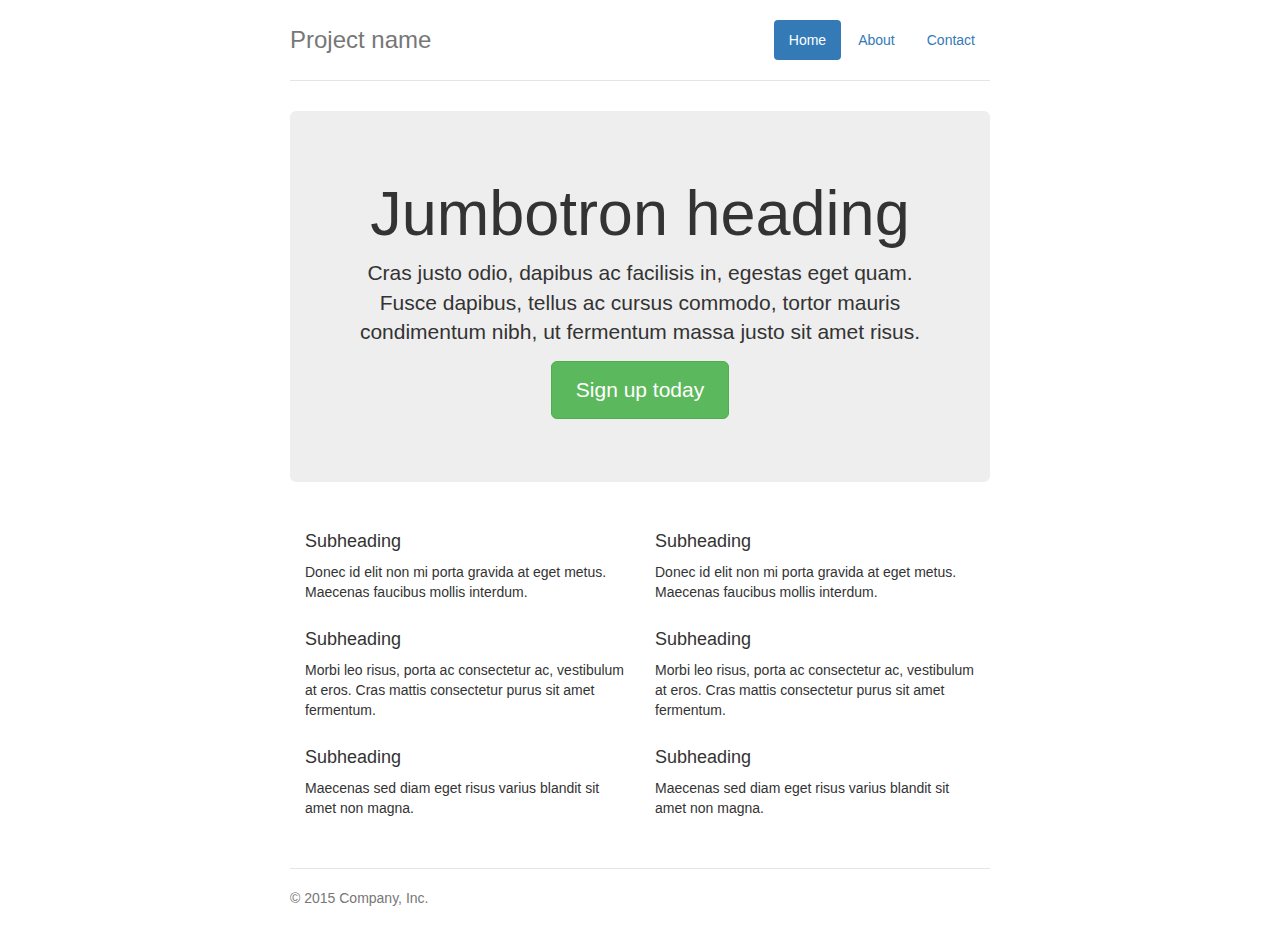
<file: bootstrap-3.3.6/docs/examples/jumbotron-narrow/index.html>
<!DOCTYPE html>
<html lang="en">
  <head>
    <meta charset="utf-8">
    <meta http-equiv="X-UA-Compatible" content="IE=edge">
    <meta name="viewport" content="width=device-width, initial-scale=1">
    <!-- The above 3 meta tags *must* come first in the head; any other head content must come *after* these tags -->
    <meta name="description" content="">
    <meta name="author" content="">
    <link rel="icon" href="../../favicon.ico">

    <title>Narrow Jumbotron Template for Bootstrap</title>

    <!-- Bootstrap core CSS -->
    <link href="../../dist/css/bootstrap.min.css" rel="stylesheet">

    <!-- IE10 viewport hack for Surface/desktop Windows 8 bug -->
    <link href="../../assets/css/ie10-viewport-bug-workaround.css" rel="stylesheet">

    <!-- Custom styles for this template -->
    <link href="jumbotron-narrow.css" rel="stylesheet">

    <!-- Just for debugging purposes. Don't actually copy these 2 lines! -->
    <!--[if lt IE 9]><script src="../../assets/js/ie8-responsive-file-warning.js"></script><![endif]-->
    <script src="../../assets/js/ie-emulation-modes-warning.js"></script>

    <!-- HTML5 shim and Respond.js for IE8 support of HTML5 elements and media queries -->
    <!--[if lt IE 9]>
      <script src="https://oss.maxcdn.com/html5shiv/3.7.2/html5shiv.min.js"></script>
      <script src="https://oss.maxcdn.com/respond/1.4.2/respond.min.js"></script>
    <![endif]-->
  </head>

  <body>

    <div class="container">
      <div class="header clearfix">
        <nav>
          <ul class="nav nav-pills pull-right">
            <li role="presentation" class="active"><a href="#">Home</a></li>
            <li role="presentation"><a href="#">About</a></li>
            <li role="presentation"><a href="#">Contact</a></li>
          </ul>
        </nav>
        <h3 class="text-muted">Project name</h3>
      </div>

      <div class="jumbotron">
        <h1>Jumbotron heading</h1>
        <p class="lead">Cras justo odio, dapibus ac facilisis in, egestas eget quam. Fusce dapibus, tellus ac cursus commodo, tortor mauris condimentum nibh, ut fermentum massa justo sit amet risus.</p>
        <p><a class="btn btn-lg btn-success" href="#" role="button">Sign up today</a></p>
      </div>

      <div class="row marketing">
        <div class="col-lg-6">
          <h4>Subheading</h4>
          <p>Donec id elit non mi porta gravida at eget metus. Maecenas faucibus mollis interdum.</p>

          <h4>Subheading</h4>
          <p>Morbi leo risus, porta ac consectetur ac, vestibulum at eros. Cras mattis consectetur purus sit amet fermentum.</p>

          <h4>Subheading</h4>
          <p>Maecenas sed diam eget risus varius blandit sit amet non magna.</p>
        </div>

        <div class="col-lg-6">
          <h4>Subheading</h4>
          <p>Donec id elit non mi porta gravida at eget metus. Maecenas faucibus mollis interdum.</p>

          <h4>Subheading</h4>
          <p>Morbi leo risus, porta ac consectetur ac, vestibulum at eros. Cras mattis consectetur purus sit amet fermentum.</p>

          <h4>Subheading</h4>
          <p>Maecenas sed diam eget risus varius blandit sit amet non magna.</p>
        </div>
      </div>

      <footer class="footer">
        <p>&copy; 2015 Company, Inc.</p>
      </footer>

    </div> <!-- /container -->


    <!-- IE10 viewport hack for Surface/desktop Windows 8 bug -->
    <script src="../../assets/js/ie10-viewport-bug-workaround.js"></script>
  </body>
</html>
</file>
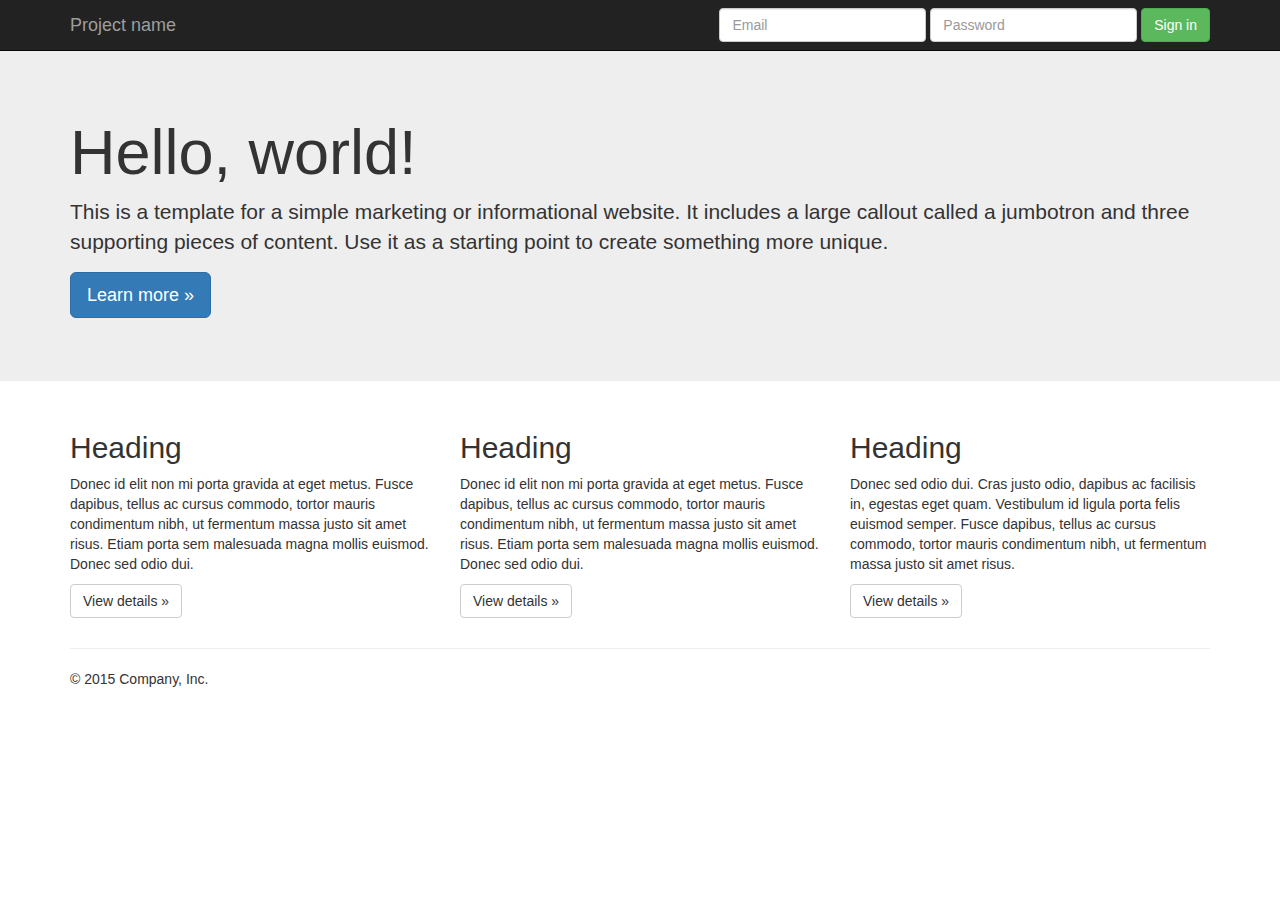
<file: bootstrap-3.3.6/docs/examples/jumbotron/index.html>
<!DOCTYPE html>
<html lang="en">
  <head>
    <meta charset="utf-8">
    <meta http-equiv="X-UA-Compatible" content="IE=edge">
    <meta name="viewport" content="width=device-width, initial-scale=1">
    <!-- The above 3 meta tags *must* come first in the head; any other head content must come *after* these tags -->
    <meta name="description" content="">
    <meta name="author" content="">
    <link rel="icon" href="../../favicon.ico">

    <title>Jumbotron Template for Bootstrap</title>

    <!-- Bootstrap core CSS -->
    <link href="../../dist/css/bootstrap.min.css" rel="stylesheet">

    <!-- IE10 viewport hack for Surface/desktop Windows 8 bug -->
    <link href="../../assets/css/ie10-viewport-bug-workaround.css" rel="stylesheet">

    <!-- Custom styles for this template -->
    <link href="jumbotron.css" rel="stylesheet">

    <!-- Just for debugging purposes. Don't actually copy these 2 lines! -->
    <!--[if lt IE 9]><script src="../../assets/js/ie8-responsive-file-warning.js"></script><![endif]-->
    <script src="../../assets/js/ie-emulation-modes-warning.js"></script>

    <!-- HTML5 shim and Respond.js for IE8 support of HTML5 elements and media queries -->
    <!--[if lt IE 9]>
      <script src="https://oss.maxcdn.com/html5shiv/3.7.2/html5shiv.min.js"></script>
      <script src="https://oss.maxcdn.com/respond/1.4.2/respond.min.js"></script>
    <![endif]-->
  </head>

  <body>

    <nav class="navbar navbar-inverse navbar-fixed-top">
      <div class="container">
        <div class="navbar-header">
          <button type="button" class="navbar-toggle collapsed" data-toggle="collapse" data-target="#navbar" aria-expanded="false" aria-controls="navbar">
            <span class="sr-only">Toggle navigation</span>
            <span class="icon-bar"></span>
            <span class="icon-bar"></span>
            <span class="icon-bar"></span>
          </button>
          <a class="navbar-brand" href="#">Project name</a>
        </div>
        <div id="navbar" class="navbar-collapse collapse">
          <form class="navbar-form navbar-right">
            <div class="form-group">
              <input type="text" placeholder="Email" class="form-control">
            </div>
            <div class="form-group">
              <input type="password" placeholder="Password" class="form-control">
            </div>
            <button type="submit" class="btn btn-success">Sign in</button>
          </form>
        </div><!--/.navbar-collapse -->
      </div>
    </nav>

    <!-- Main jumbotron for a primary marketing message or call to action -->
    <div class="jumbotron">
      <div class="container">
        <h1>Hello, world!</h1>
        <p>This is a template for a simple marketing or informational website. It includes a large callout called a jumbotron and three supporting pieces of content. Use it as a starting point to create something more unique.</p>
        <p><a class="btn btn-primary btn-lg" href="#" role="button">Learn more &raquo;</a></p>
      </div>
    </div>

    <div class="container">
      <!-- Example row of columns -->
      <div class="row">
        <div class="col-md-4">
          <h2>Heading</h2>
          <p>Donec id elit non mi porta gravida at eget metus. Fusce dapibus, tellus ac cursus commodo, tortor mauris condimentum nibh, ut fermentum massa justo sit amet risus. Etiam porta sem malesuada magna mollis euismod. Donec sed odio dui. </p>
          <p><a class="btn btn-default" href="#" role="button">View details &raquo;</a></p>
        </div>
        <div class="col-md-4">
          <h2>Heading</h2>
          <p>Donec id elit non mi porta gravida at eget metus. Fusce dapibus, tellus ac cursus commodo, tortor mauris condimentum nibh, ut fermentum massa justo sit amet risus. Etiam porta sem malesuada magna mollis euismod. Donec sed odio dui. </p>
          <p><a class="btn btn-default" href="#" role="button">View details &raquo;</a></p>
       </div>
        <div class="col-md-4">
          <h2>Heading</h2>
          <p>Donec sed odio dui. Cras justo odio, dapibus ac facilisis in, egestas eget quam. Vestibulum id ligula porta felis euismod semper. Fusce dapibus, tellus ac cursus commodo, tortor mauris condimentum nibh, ut fermentum massa justo sit amet risus.</p>
          <p><a class="btn btn-default" href="#" role="button">View details &raquo;</a></p>
        </div>
      </div>

      <hr>

      <footer>
        <p>&copy; 2015 Company, Inc.</p>
      </footer>
    </div> <!-- /container -->


    <!-- Bootstrap core JavaScript
    ================================================== -->
    <!-- Placed at the end of the document so the pages load faster -->
    <script src="https://ajax.googleapis.com/ajax/libs/jquery/1.11.3/jquery.min.js"></script>
    <script>window.jQuery || document.write('<script src="../../assets/js/vendor/jquery.min.js"><\/script>')</script>
    <script src="../../dist/js/bootstrap.min.js"></script>
    <!-- IE10 viewport hack for Surface/desktop Windows 8 bug -->
    <script src="../../assets/js/ie10-viewport-bug-workaround.js"></script>
  </body>
</html>
</file>
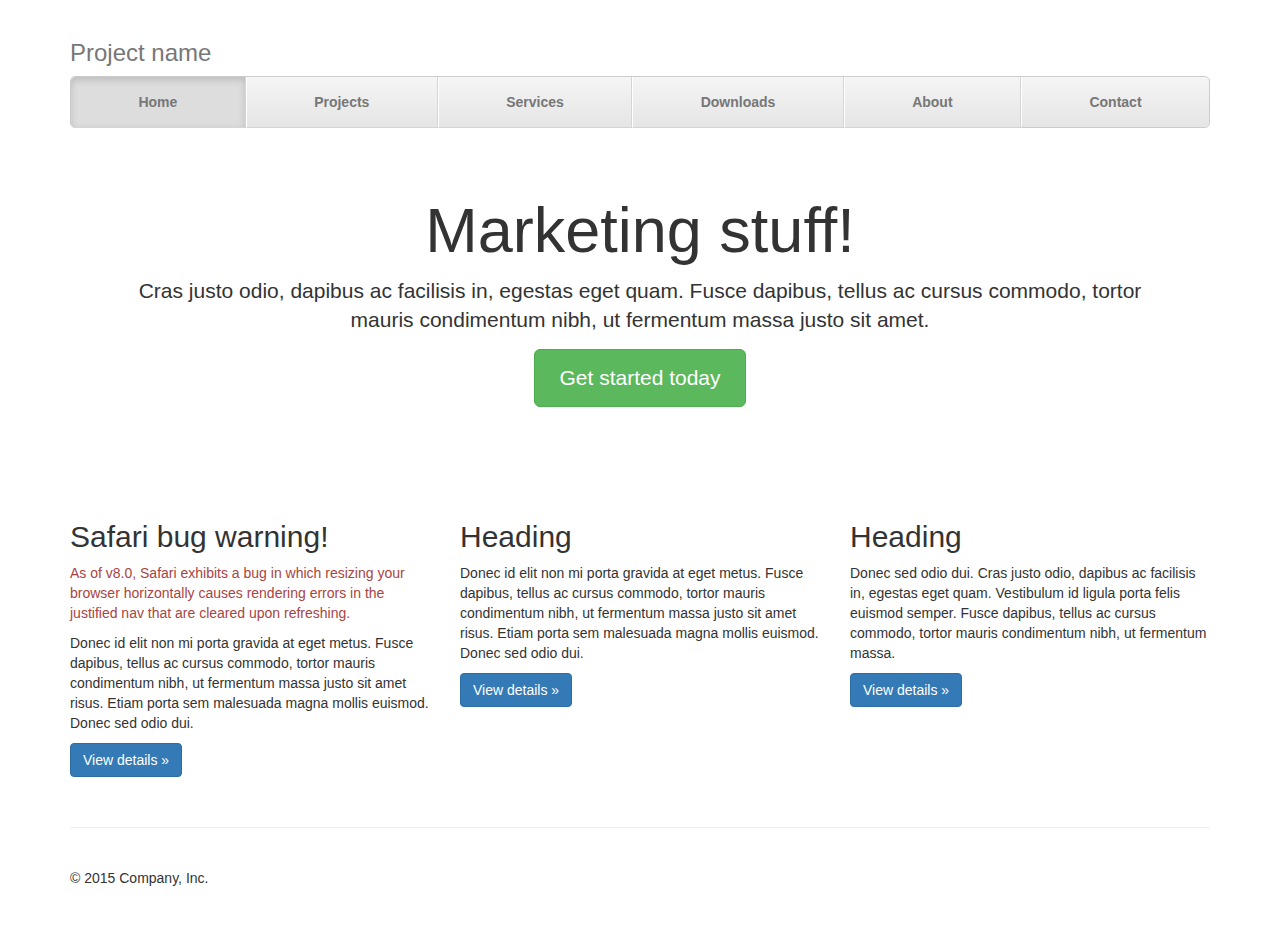
<file: bootstrap-3.3.6/docs/examples/justified-nav/index.html>
<!DOCTYPE html>
<html lang="en">
  <head>
    <meta charset="utf-8">
    <meta http-equiv="X-UA-Compatible" content="IE=edge">
    <meta name="viewport" content="width=device-width, initial-scale=1">
    <!-- The above 3 meta tags *must* come first in the head; any other head content must come *after* these tags -->
    <meta name="description" content="">
    <meta name="author" content="">
    <link rel="icon" href="../../favicon.ico">

    <title>Justified Nav Template for Bootstrap</title>

    <!-- Bootstrap core CSS -->
    <link href="../../dist/css/bootstrap.min.css" rel="stylesheet">

    <!-- IE10 viewport hack for Surface/desktop Windows 8 bug -->
    <link href="../../assets/css/ie10-viewport-bug-workaround.css" rel="stylesheet">

    <!-- Custom styles for this template -->
    <link href="justified-nav.css" rel="stylesheet">

    <!-- Just for debugging purposes. Don't actually copy these 2 lines! -->
    <!--[if lt IE 9]><script src="../../assets/js/ie8-responsive-file-warning.js"></script><![endif]-->
    <script src="../../assets/js/ie-emulation-modes-warning.js"></script>

    <!-- HTML5 shim and Respond.js for IE8 support of HTML5 elements and media queries -->
    <!--[if lt IE 9]>
      <script src="https://oss.maxcdn.com/html5shiv/3.7.2/html5shiv.min.js"></script>
      <script src="https://oss.maxcdn.com/respond/1.4.2/respond.min.js"></script>
    <![endif]-->
  </head>

  <body>

    <div class="container">

      <!-- The justified navigation menu is meant for single line per list item.
           Multiple lines will require custom code not provided by Bootstrap. -->
      <div class="masthead">
        <h3 class="text-muted">Project name</h3>
        <nav>
          <ul class="nav nav-justified">
            <li class="active"><a href="#">Home</a></li>
            <li><a href="#">Projects</a></li>
            <li><a href="#">Services</a></li>
            <li><a href="#">Downloads</a></li>
            <li><a href="#">About</a></li>
            <li><a href="#">Contact</a></li>
          </ul>
        </nav>
      </div>

      <!-- Jumbotron -->
      <div class="jumbotron">
        <h1>Marketing stuff!</h1>
        <p class="lead">Cras justo odio, dapibus ac facilisis in, egestas eget quam. Fusce dapibus, tellus ac cursus commodo, tortor mauris condimentum nibh, ut fermentum massa justo sit amet.</p>
        <p><a class="btn btn-lg btn-success" href="#" role="button">Get started today</a></p>
      </div>

      <!-- Example row of columns -->
      <div class="row">
        <div class="col-lg-4">
          <h2>Safari bug warning!</h2>
          <p class="text-danger">As of v8.0, Safari exhibits a bug in which resizing your browser horizontally causes rendering errors in the justified nav that are cleared upon refreshing.</p>
          <p>Donec id elit non mi porta gravida at eget metus. Fusce dapibus, tellus ac cursus commodo, tortor mauris condimentum nibh, ut fermentum massa justo sit amet risus. Etiam porta sem malesuada magna mollis euismod. Donec sed odio dui. </p>
          <p><a class="btn btn-primary" href="#" role="button">View details &raquo;</a></p>
        </div>
        <div class="col-lg-4">
          <h2>Heading</h2>
          <p>Donec id elit non mi porta gravida at eget metus. Fusce dapibus, tellus ac cursus commodo, tortor mauris condimentum nibh, ut fermentum massa justo sit amet risus. Etiam porta sem malesuada magna mollis euismod. Donec sed odio dui. </p>
          <p><a class="btn btn-primary" href="#" role="button">View details &raquo;</a></p>
       </div>
        <div class="col-lg-4">
          <h2>Heading</h2>
          <p>Donec sed odio dui. Cras justo odio, dapibus ac facilisis in, egestas eget quam. Vestibulum id ligula porta felis euismod semper. Fusce dapibus, tellus ac cursus commodo, tortor mauris condimentum nibh, ut fermentum massa.</p>
          <p><a class="btn btn-primary" href="#" role="button">View details &raquo;</a></p>
        </div>
      </div>

      <!-- Site footer -->
      <footer class="footer">
        <p>&copy; 2015 Company, Inc.</p>
      </footer>

    </div> <!-- /container -->


    <!-- IE10 viewport hack for Surface/desktop Windows 8 bug -->
    <script src="../../assets/js/ie10-viewport-bug-workaround.js"></script>
  </body>
</html>
</file>
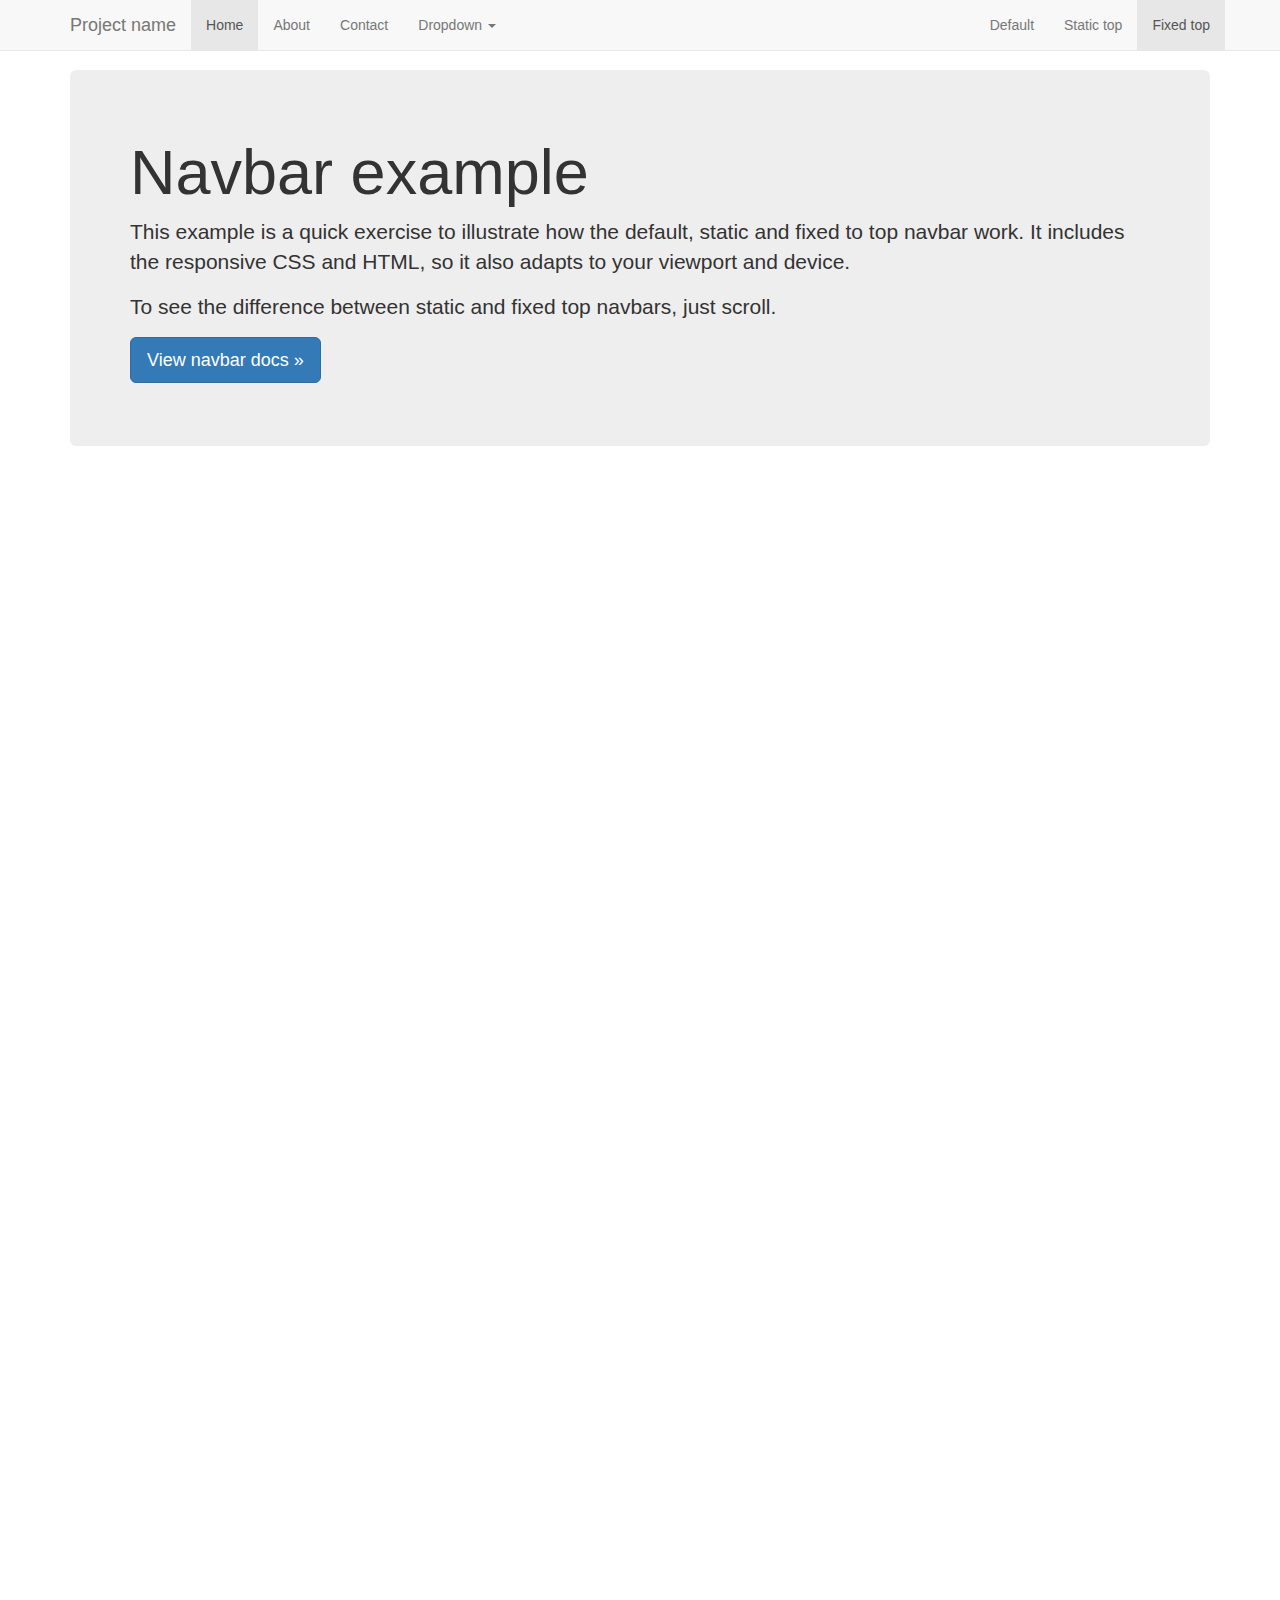
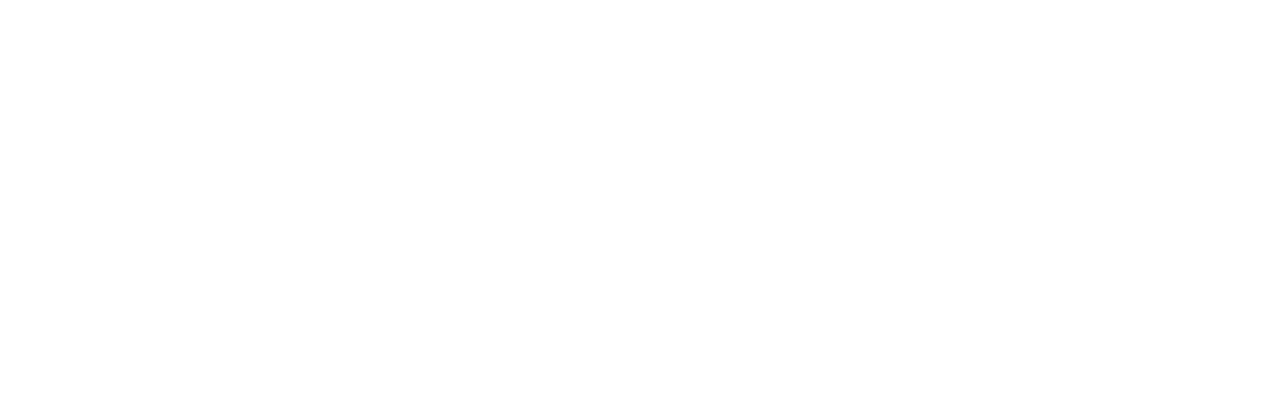
<file: bootstrap-3.3.6/docs/examples/navbar-fixed-top/index.html>
<!DOCTYPE html>
<html lang="en">
  <head>
    <meta charset="utf-8">
    <meta http-equiv="X-UA-Compatible" content="IE=edge">
    <meta name="viewport" content="width=device-width, initial-scale=1">
    <!-- The above 3 meta tags *must* come first in the head; any other head content must come *after* these tags -->
    <meta name="description" content="">
    <meta name="author" content="">
    <link rel="icon" href="../../favicon.ico">

    <title>Fixed Top Navbar Example for Bootstrap</title>

    <!-- Bootstrap core CSS -->
    <link href="../../dist/css/bootstrap.min.css" rel="stylesheet">

    <!-- IE10 viewport hack for Surface/desktop Windows 8 bug -->
    <link href="../../assets/css/ie10-viewport-bug-workaround.css" rel="stylesheet">

    <!-- Custom styles for this template -->
    <link href="navbar-fixed-top.css" rel="stylesheet">

    <!-- Just for debugging purposes. Don't actually copy these 2 lines! -->
    <!--[if lt IE 9]><script src="../../assets/js/ie8-responsive-file-warning.js"></script><![endif]-->
    <script src="../../assets/js/ie-emulation-modes-warning.js"></script>

    <!-- HTML5 shim and Respond.js for IE8 support of HTML5 elements and media queries -->
    <!--[if lt IE 9]>
      <script src="https://oss.maxcdn.com/html5shiv/3.7.2/html5shiv.min.js"></script>
      <script src="https://oss.maxcdn.com/respond/1.4.2/respond.min.js"></script>
    <![endif]-->
  </head>

  <body>

    <!-- Fixed navbar -->
    <nav class="navbar navbar-default navbar-fixed-top">
      <div class="container">
        <div class="navbar-header">
          <button type="button" class="navbar-toggle collapsed" data-toggle="collapse" data-target="#navbar" aria-expanded="false" aria-controls="navbar">
            <span class="sr-only">Toggle navigation</span>
            <span class="icon-bar"></span>
            <span class="icon-bar"></span>
            <span class="icon-bar"></span>
          </button>
          <a class="navbar-brand" href="#">Project name</a>
        </div>
        <div id="navbar" class="navbar-collapse collapse">
          <ul class="nav navbar-nav">
            <li class="active"><a href="#">Home</a></li>
            <li><a href="#about">About</a></li>
            <li><a href="#contact">Contact</a></li>
            <li class="dropdown">
              <a href="#" class="dropdown-toggle" data-toggle="dropdown" role="button" aria-haspopup="true" aria-expanded="false">Dropdown <span class="caret"></span></a>
              <ul class="dropdown-menu">
                <li><a href="#">Action</a></li>
                <li><a href="#">Another action</a></li>
                <li><a href="#">Something else here</a></li>
                <li role="separator" class="divider"></li>
                <li class="dropdown-header">Nav header</li>
                <li><a href="#">Separated link</a></li>
                <li><a href="#">One more separated link</a></li>
              </ul>
            </li>
          </ul>
          <ul class="nav navbar-nav navbar-right">
            <li><a href="../navbar/">Default</a></li>
            <li><a href="../navbar-static-top/">Static top</a></li>
            <li class="active"><a href="./">Fixed top <span class="sr-only">(current)</span></a></li>
          </ul>
        </div><!--/.nav-collapse -->
      </div>
    </nav>

    <div class="container">

      <!-- Main component for a primary marketing message or call to action -->
      <div class="jumbotron">
        <h1>Navbar example</h1>
        <p>This example is a quick exercise to illustrate how the default, static and fixed to top navbar work. It includes the responsive CSS and HTML, so it also adapts to your viewport and device.</p>
        <p>To see the difference between static and fixed top navbars, just scroll.</p>
        <p>
          <a class="btn btn-lg btn-primary" href="../../components/#navbar" role="button">View navbar docs &raquo;</a>
        </p>
      </div>

    </div> <!-- /container -->


    <!-- Bootstrap core JavaScript
    ================================================== -->
    <!-- Placed at the end of the document so the pages load faster -->
    <script src="https://ajax.googleapis.com/ajax/libs/jquery/1.11.3/jquery.min.js"></script>
    <script>window.jQuery || document.write('<script src="../../assets/js/vendor/jquery.min.js"><\/script>')</script>
    <script src="../../dist/js/bootstrap.min.js"></script>
    <!-- IE10 viewport hack for Surface/desktop Windows 8 bug -->
    <script src="../../assets/js/ie10-viewport-bug-workaround.js"></script>
  </body>
</html>
</file>
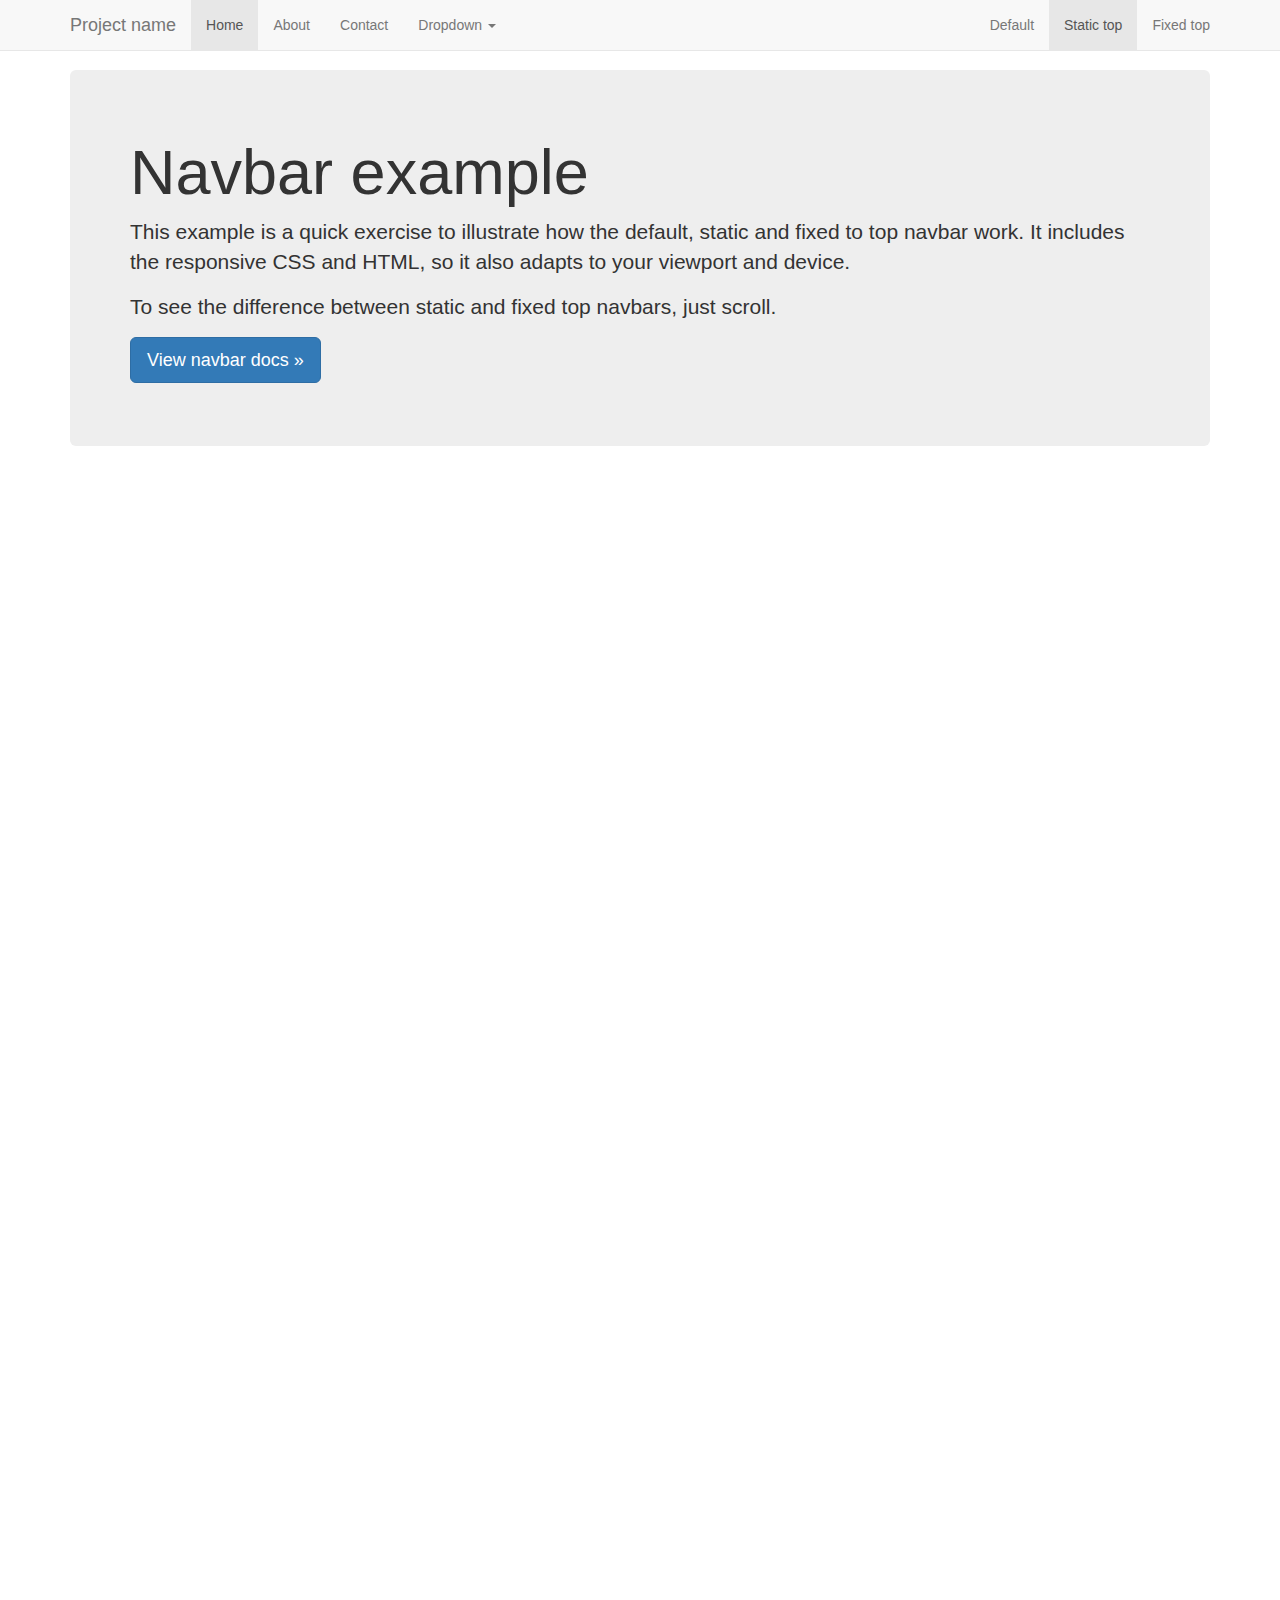
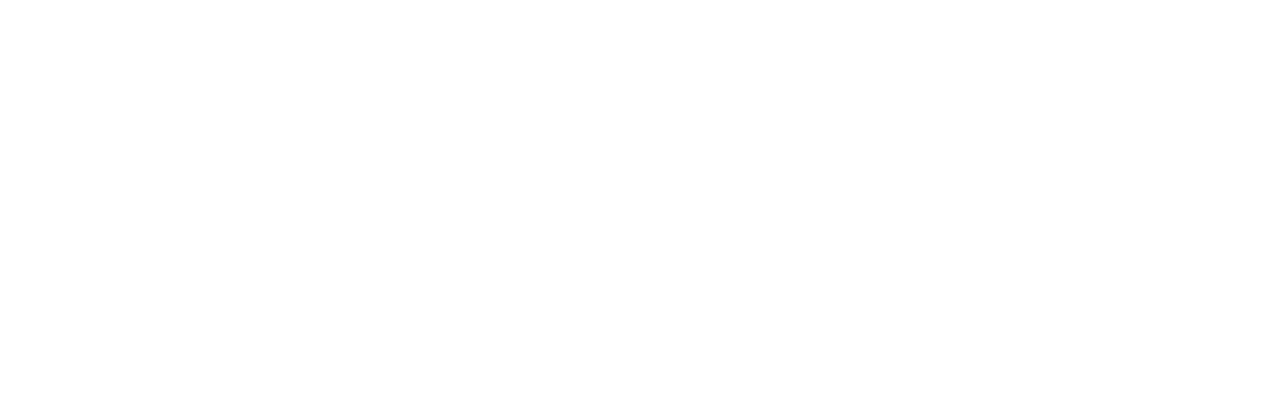
<file: bootstrap-3.3.6/docs/examples/navbar-static-top/index.html>
<!DOCTYPE html>
<html lang="en">
  <head>
    <meta charset="utf-8">
    <meta http-equiv="X-UA-Compatible" content="IE=edge">
    <meta name="viewport" content="width=device-width, initial-scale=1">
    <!-- The above 3 meta tags *must* come first in the head; any other head content must come *after* these tags -->
    <meta name="description" content="">
    <meta name="author" content="">
    <link rel="icon" href="../../favicon.ico">

    <title>Static Top Navbar Example for Bootstrap</title>

    <!-- Bootstrap core CSS -->
    <link href="../../dist/css/bootstrap.min.css" rel="stylesheet">

    <!-- IE10 viewport hack for Surface/desktop Windows 8 bug -->
    <link href="../../assets/css/ie10-viewport-bug-workaround.css" rel="stylesheet">

    <!-- Custom styles for this template -->
    <link href="navbar-static-top.css" rel="stylesheet">

    <!-- Just for debugging purposes. Don't actually copy these 2 lines! -->
    <!--[if lt IE 9]><script src="../../assets/js/ie8-responsive-file-warning.js"></script><![endif]-->
    <script src="../../assets/js/ie-emulation-modes-warning.js"></script>

    <!-- HTML5 shim and Respond.js for IE8 support of HTML5 elements and media queries -->
    <!--[if lt IE 9]>
      <script src="https://oss.maxcdn.com/html5shiv/3.7.2/html5shiv.min.js"></script>
      <script src="https://oss.maxcdn.com/respond/1.4.2/respond.min.js"></script>
    <![endif]-->
  </head>

  <body>

    <!-- Static navbar -->
    <nav class="navbar navbar-default navbar-static-top">
      <div class="container">
        <div class="navbar-header">
          <button type="button" class="navbar-toggle collapsed" data-toggle="collapse" data-target="#navbar" aria-expanded="false" aria-controls="navbar">
            <span class="sr-only">Toggle navigation</span>
            <span class="icon-bar"></span>
            <span class="icon-bar"></span>
            <span class="icon-bar"></span>
          </button>
          <a class="navbar-brand" href="#">Project name</a>
        </div>
        <div id="navbar" class="navbar-collapse collapse">
          <ul class="nav navbar-nav">
            <li class="active"><a href="#">Home</a></li>
            <li><a href="#about">About</a></li>
            <li><a href="#contact">Contact</a></li>
            <li class="dropdown">
              <a href="#" class="dropdown-toggle" data-toggle="dropdown" role="button" aria-haspopup="true" aria-expanded="false">Dropdown <span class="caret"></span></a>
              <ul class="dropdown-menu">
                <li><a href="#">Action</a></li>
                <li><a href="#">Another action</a></li>
                <li><a href="#">Something else here</a></li>
                <li role="separator" class="divider"></li>
                <li class="dropdown-header">Nav header</li>
                <li><a href="#">Separated link</a></li>
                <li><a href="#">One more separated link</a></li>
              </ul>
            </li>
          </ul>
          <ul class="nav navbar-nav navbar-right">
            <li><a href="../navbar/">Default</a></li>
            <li class="active"><a href="./">Static top <span class="sr-only">(current)</span></a></li>
            <li><a href="../navbar-fixed-top/">Fixed top</a></li>
          </ul>
        </div><!--/.nav-collapse -->
      </div>
    </nav>


    <div class="container">

      <!-- Main component for a primary marketing message or call to action -->
      <div class="jumbotron">
        <h1>Navbar example</h1>
        <p>This example is a quick exercise to illustrate how the default, static and fixed to top navbar work. It includes the responsive CSS and HTML, so it also adapts to your viewport and device.</p>
        <p>To see the difference between static and fixed top navbars, just scroll.</p>
        <p>
          <a class="btn btn-lg btn-primary" href="../../components/#navbar" role="button">View navbar docs &raquo;</a>
        </p>
      </div>

    </div> <!-- /container -->


    <!-- Bootstrap core JavaScript
    ================================================== -->
    <!-- Placed at the end of the document so the pages load faster -->
    <script src="https://ajax.googleapis.com/ajax/libs/jquery/1.11.3/jquery.min.js"></script>
    <script>window.jQuery || document.write('<script src="../../assets/js/vendor/jquery.min.js"><\/script>')</script>
    <script src="../../dist/js/bootstrap.min.js"></script>
    <!-- IE10 viewport hack for Surface/desktop Windows 8 bug -->
    <script src="../../assets/js/ie10-viewport-bug-workaround.js"></script>
  </body>
</html>
</file>
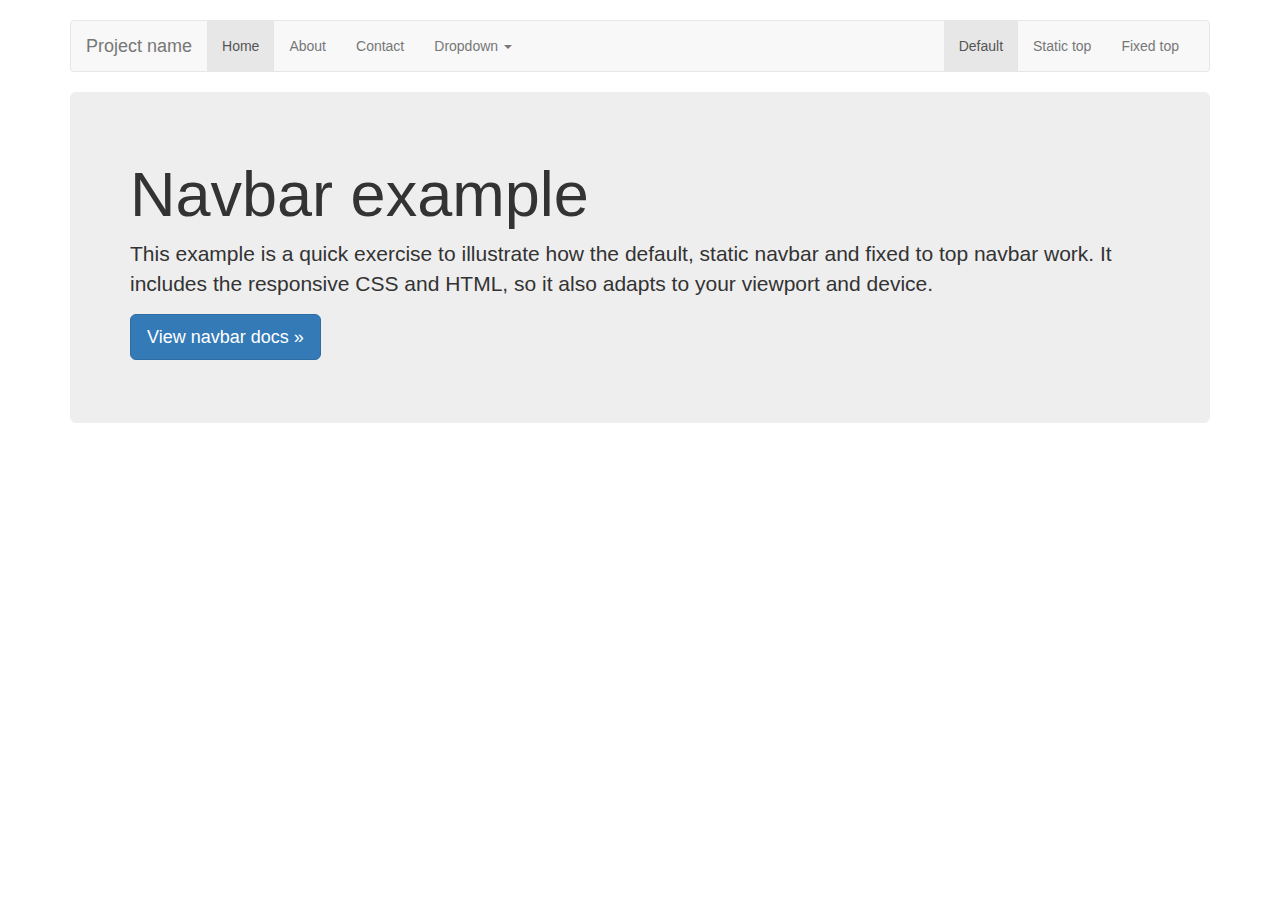
<file: bootstrap-3.3.6/docs/examples/navbar/index.html>
<!DOCTYPE html>
<html lang="en">
  <head>
    <meta charset="utf-8">
    <meta http-equiv="X-UA-Compatible" content="IE=edge">
    <meta name="viewport" content="width=device-width, initial-scale=1">
    <!-- The above 3 meta tags *must* come first in the head; any other head content must come *after* these tags -->
    <meta name="description" content="">
    <meta name="author" content="">
    <link rel="icon" href="../../favicon.ico">

    <title>Navbar Template for Bootstrap</title>

    <!-- Bootstrap core CSS -->
    <link href="../../dist/css/bootstrap.min.css" rel="stylesheet">

    <!-- IE10 viewport hack for Surface/desktop Windows 8 bug -->
    <link href="../../assets/css/ie10-viewport-bug-workaround.css" rel="stylesheet">

    <!-- Custom styles for this template -->
    <link href="navbar.css" rel="stylesheet">

    <!-- Just for debugging purposes. Don't actually copy these 2 lines! -->
    <!--[if lt IE 9]><script src="../../assets/js/ie8-responsive-file-warning.js"></script><![endif]-->
    <script src="../../assets/js/ie-emulation-modes-warning.js"></script>

    <!-- HTML5 shim and Respond.js for IE8 support of HTML5 elements and media queries -->
    <!--[if lt IE 9]>
      <script src="https://oss.maxcdn.com/html5shiv/3.7.2/html5shiv.min.js"></script>
      <script src="https://oss.maxcdn.com/respond/1.4.2/respond.min.js"></script>
    <![endif]-->
  </head>

  <body>

    <div class="container">

      <!-- Static navbar -->
      <nav class="navbar navbar-default">
        <div class="container-fluid">
          <div class="navbar-header">
            <button type="button" class="navbar-toggle collapsed" data-toggle="collapse" data-target="#navbar" aria-expanded="false" aria-controls="navbar">
              <span class="sr-only">Toggle navigation</span>
              <span class="icon-bar"></span>
              <span class="icon-bar"></span>
              <span class="icon-bar"></span>
            </button>
            <a class="navbar-brand" href="#">Project name</a>
          </div>
          <div id="navbar" class="navbar-collapse collapse">
            <ul class="nav navbar-nav">
              <li class="active"><a href="#">Home</a></li>
              <li><a href="#">About</a></li>
              <li><a href="#">Contact</a></li>
              <li class="dropdown">
                <a href="#" class="dropdown-toggle" data-toggle="dropdown" role="button" aria-haspopup="true" aria-expanded="false">Dropdown <span class="caret"></span></a>
                <ul class="dropdown-menu">
                  <li><a href="#">Action</a></li>
                  <li><a href="#">Another action</a></li>
                  <li><a href="#">Something else here</a></li>
                  <li role="separator" class="divider"></li>
                  <li class="dropdown-header">Nav header</li>
                  <li><a href="#">Separated link</a></li>
                  <li><a href="#">One more separated link</a></li>
                </ul>
              </li>
            </ul>
            <ul class="nav navbar-nav navbar-right">
              <li class="active"><a href="./">Default <span class="sr-only">(current)</span></a></li>
              <li><a href="../navbar-static-top/">Static top</a></li>
              <li><a href="../navbar-fixed-top/">Fixed top</a></li>
            </ul>
          </div><!--/.nav-collapse -->
        </div><!--/.container-fluid -->
      </nav>

      <!-- Main component for a primary marketing message or call to action -->
      <div class="jumbotron">
        <h1>Navbar example</h1>
        <p>This example is a quick exercise to illustrate how the default, static navbar and fixed to top navbar work. It includes the responsive CSS and HTML, so it also adapts to your viewport and device.</p>
        <p>
          <a class="btn btn-lg btn-primary" href="../../components/#navbar" role="button">View navbar docs &raquo;</a>
        </p>
      </div>

    </div> <!-- /container -->


    <!-- Bootstrap core JavaScript
    ================================================== -->
    <!-- Placed at the end of the document so the pages load faster -->
    <script src="https://ajax.googleapis.com/ajax/libs/jquery/1.11.3/jquery.min.js"></script>
    <script>window.jQuery || document.write('<script src="../../assets/js/vendor/jquery.min.js"><\/script>')</script>
    <script src="../../dist/js/bootstrap.min.js"></script>
    <!-- IE10 viewport hack for Surface/desktop Windows 8 bug -->
    <script src="../../assets/js/ie10-viewport-bug-workaround.js"></script>
  </body>
</html>
</file>
<file: css/main.css>
/**
 *公共样式
 */

body {
  font-family: "Helvetica Neue", Helvetica, Microsoft Yahei, Hiragino Sans GB, WenQuanYi Micro Hei, sans-serif;
}
@font-face {
  font-family: 'itcast';
  src: url('../font/MiFie-Web-Font.eot') format('embedded-opentype'), url('../font/MiFie-Web-Font.svg') format('svg'), url('../font/MiFie-Web-Font.ttf') format('truetype'), url('../font/MiFie-Web-Font.woff') format('woff');
}

[class^="icon-"],
[class*=" icon-"] {
  font-family: itcast !important;
  font-style: normal !important;
}
.icon-mobilephone::before {
  content: "\e908";
  font-size: 13px;
}

.icon-telephone::before {
  content: "\e909";
  font-size: 15px;
}

.icon-logo::before {
  content: "\e93e";
}

.icon-icon::before {
  content: "\e920";
}

.icon-uniE900:before {
  content: "\e900";
}

.icon-uniE901:before {
  content: "\e901";
}

.icon-uniE902:before {
  content: "\e902";
}

.icon-uniE903:before {
  content: "\e903";
}

.icon-uniE904:before {
  content: "\e904";
}

.icon-uniE905:before {
  content: "\e905";
}

.icon-uniE906:before {
  content: "\e906";
}

.icon-uniE907:before {
  content: "\e907";
}



/*头部*/
#header {
	/*height: 200px;*/
}
#header >.topbar {
	height: 40px;
	line-height: 40px;
	border: 1px solid #c0c0c0;
}
#header .mobile-link > img {
	position: absolute;
	display: none;
}
#header .mobile-link:hover > img {
	display: block;
}
.btn-itcast {
	color: #fff;
	background-color: #00BCD4;
	border-color: #9C27B0;
}
#header .navbar-brand .icon-icon  {
	line-height: 50px;
	font-size: 50px;
	color: red;
	vertical-align: middle;
}
#header .navbar-brand .icon-logo {
	font-size: 32px;
	color: #333333;
	vertical-align: middle;
}

.navbar-nav > li >a {
	line-height: 48px;
	vertical-align: middle;
	
}
.navbar-nav > li > a:hover {
	border-bottom: 2px solid red;
}
.navbar-nav > li > a.active {
	border-bottom: 2px solid red;
}
.navbar-itcast .navbar-toggle {
  border-color: #ddd;
  margin-top: 23px;
  margin-bottom: 23px;

}
.navbar-toggle .icon-bar {
  background: red;
}
/*è½®æ’­å¼€å§‹*/
#main_ad > .carousel-inner > .item {
  background-repeat: no-repeat;
  background-position: center center;
  background-size: cover;
}
/*å½“å±å¹•çš„å®½åº¦å°äºŽ768pxçš„æ—¶ä¸èƒ½ç”¨410px*/
@media (min-width: 768px) {
  #main_ad > .carousel-inner > .item {
    height: 410px;
  }
}
#main_ad > .carousel-inner > .item > img {
  width: 100%;
}
/*/è½®æ’­ç»“æŸ*/


/*ç½‘ç«™ç‰¹è‰²*/
#test { 
	padding: 50px 0;
	border-bottom: 1px solid #c0c0c0;
}
#test i {
	font-size: 34px
}
#test > .container > .row > div {
	border: 20px 0;
}
/*/ç½‘ç«™ç‰¹è‰²*/

/*ç«‹å³é¢„çº¦*/
#ljyy {
	border-bottom: 1px solid #c0c0c0;
}
#ljyy > .container > p {
	line-height: 50px;	
	font-size: 14px
}
/*/ç«‹å³é¢„çº¦*/

/*äº§å“æŽ¨è*/

#products {
	background-color: #f0f0f0;
	 padding: 40px 0;
}
/*#products > .container >.ul-wapper {
	overflow-x:scroll;
}*/
#products > .container >.ul-wapper >.nav-tabs {
	padding-left: 20px;
}
#products > .container >.ul-wapper >.nav-tabs li a {
	 color: #000;
 	 font-size: 16px;
}
#products > .container >.ul-wapper >.nav-tabs li a:hover {
	border-color: transparent;
 	background-color: transparent;
 	color: #000;
}
#products > .container >.ul-wapper >.nav-tabs > li.active {
	border: none;
 	background-color: transparent;
}
#products > .container >.ul-wapper > .nav-tabs > li.active > a {
  background-color: transparent;
  border: 0;
  border-bottom: 4px solid #e92322;
}




/*新闻版块*/
#news {
	padding: 50px 0 ;
	border-bottom: 1px solid #c0c0c0;
}
#news > .container > .row  .news-title {
	font-size: 18px;
	padding: 15px 0;
	position: relative;
	text-align: center;
	border-bottom: 1px dashed #c0c0c0;
	margin-right: 10px;
}
#news > .container > .row  .tab-pane ul {
	list-style: none;
}
#news > .container > .row  .nav-pills a {
	color: #000000;
}
#news > .container > .row  .nav-pills i {
	color: #000000;
}
#news > .container > .row  .nav-title::before {
	content: " ";
	display: inline-block;
	border: 1px solid #C0C0C0;
	width: 10px;
	height: 10px;
	border-radius: 5px;
	position: absolute;
	bottom: -5px;
	right: -10px;
}
.icon-news01:before {
  content: "\e90e";
  font-size: 28px;
  color: ##ea2121;
}

.icon-news02:before {
  content: "\e90f";
  font-size: 28px;
  color: ##ea2121;
}

.icon-news03:before {
  content: "\e910";
  font-size: 28px;
  color: ##ea2121;
}

.icon-news04:before {
  content: "\e911";
  font-size: 28px;
  color: ##ea2121;
}
@media (max-width: 768px) {
  #news .nav-stacked > li {
    float: left;
    margin-right: 20px;
  }
}
@media only screen and (min-width:768px ) and (max-width:1200px ){	
#news > .container > .row > .col-sm-add {
	padding: 0!important;
}
}

/*/新闻板块结束*/

/*合作伙伴*/
#hzhb {
	padding: 30px 0;
}
#hzhb ul {
	padding: 0;
	margin: 0;
	list-style: none;
}
#hzhb ul li {
	float: left;
}
#hzhb ul li + li {
	  border-left:1px solid #e0e0e0;
	  margin: 0 10px;
}
#hzhb ul li a {
	color: #888;
	padding: 10px 20px;
	font-size: 50px;
	
}
#hzhb ul li a:hover {
	text-decoration: none;
}


.icon-uniE930:hover {
  color: #df3232;
}

.icon-uniE930:before {
  content: "\e946";
}

.icon-uniE92F:hover {
  color: #e8380d;
}

.icon-uniE92F:before {
  content: "\e92f";
}

.icon-uniE92E:hover {
  color: #ed6f00;
}

.icon-uniE92E:before {
  content: "\e92e";
}

.icon-uniE92A:hover {
  color: #159f69;
}

.icon-uniE92A:before {
  content: "\e92a";
}

.icon-uniE929:hover {
  color: #07569e;
}

.icon-uniE929:before {
  content: "\e929";
}

.icon-uniE931:hover {
  color: #004098;
}

.icon-uniE931:before {
  content: "\e931";
}

.icon-uniE92C:hover {
  color: #d32019;
}

.icon-uniE92C:before {
  content: "\e92c";
}

.icon-uniE92B:hover {
  color: #3eac4a;
}

.icon-uniE92B:before {
  content: "\e92b";
}

.icon-uniE92D:hover {
  color: #2bb289;
}

.icon-uniE92D:before {
  content: "\e92d";
}
/*/合作伙伴*/


.panel-czbk {
  border-color: #ddd;
  box-shadow: 1px 1px 5px #ccc inset;
  border-radius:0;
}
.panel-czbk p {
  margin-bottom: 0;
}

.panel-czbk.actived {
  background-color: #e92322;
  color: #fff;
}

.panel-czbk.actived::before {
  content: "\e915";
  font-family: itcast;
  font-size: 50px;
  position: absolute;
  top: -11px;
  left: 15px;
}

.panel-czbk.disabled {
  background-color: #e0e0e0;
}

.panel-czbk.active::after {
	content: "\e915";
    font-family: itcast;
    font-size: 50px;
    position: absolute;
    top: -11px;
    left: 15px;
}
.panel-czbk > .panel-heading {
	float: right;
	width: 100px;
	padding:45px 0;
	height: 150px;
	text-align: center;
	border-left: 1px dashed #c0c0c0;
	position: relative;
}
.panel-czbk > .panel-heading > .tooltip {
	position: absolute;
	width: 100%;
	text-align: center;
	top: 24px;
	
}
.panel-czbk > .panel-heading .badge {
	display: inline-block;
	width: 20px;
	height: 20px;
	padding: 3px;
	border:1px solid transparent;
	border-radius: 0;
 	 background-color: transparent;
	margin: 2px;
}
.panel-czbk > .panel-heading .badge-one {
  color: #e92322;
  border-color: #e92322;
}
.panel-czbk > .panel-heading .badge-two {
  color: #399;
  border-color: #399;
}
.panel-czbk > .panel-heading > .tooltip a {
}
.panel-czbk > .panel-heading > p > strong {
	font-size: 30px;
}
.panel-czbk > .panel-heading + .panel-collapse > .panel-body {
  border-top-color: #ddd;
}

/*ä¸Šä¸‹ä¸¤ä¸ªåŠåœ†*/
#products  .container .panel-heading::before,
#products  .container .panel-heading::after {
	content: ' ';
	width: 16px;
	height: 16px;	
	position: absolute;
	background-color: #F0F0F0;
	border-radius:8px ;
}
#products  .container .panel-heading::before {/*::  ä¸ºäº†åŒºåˆ†*/
	top: -8px;
	left: -8px;
}
#products  .container .panel-heading::after {/*::  ä¸ºäº†åŒºåˆ†*/
	bottom: -8px;
	left: -8px;
	box-shadow:0 2px 1px #ccc inset;/*æ˜¾ç¤ºå†…é˜´å½±ï¼Œ0æ˜¯æ°´å¹³é¢ä¸º0px*/
}
#products > .container  .panel-body {
	margin-right: 120px;
	height: 150px;
}

/*/äº§å“æŽ¨è*/












/**
 * Bootstrapæ‰©å±•
 */

.btn-itcast {
  color: #ffffff;
  background-color: #E92322;
  border-color: #DB3B43;
}

.btn-itcast:hover,
.btn-itcast:focus,
.btn-itcast:active,
.btn-itcast.active,
.open .dropdown-toggle.btn-itcast {
  color: #ffffff;
  background-color: #E92322;
  border-color: #DB3B43;
}

.btn-itcast:active,
.btn-itcast.active,
.open .dropdown-toggle.btn-itcast {
  background-image: none;
}

.btn-itcast.disabled,
.btn-itcast[disabled],
fieldset[disabled] .btn-itcast,
.btn-itcast.disabled:hover,
.btn-itcast[disabled]:hover,
fieldset[disabled] .btn-itcast:hover,
.btn-itcast.disabled:focus,
.btn-itcast[disabled]:focus,
fieldset[disabled] .btn-itcast:focus,
.btn-itcast.disabled:active,
.btn-itcast[disabled]:active,
fieldset[disabled] .btn-itcast:active,
.btn-itcast.disabled.active,
.btn-itcast[disabled].active,
fieldset[disabled] .btn-itcast.active {
  background-color: #E92322;
  border-color: #DB3B43;
}

.btn-itcast .badge {
  color: #E92322;
  background-color: #ffffff;
}

.navbar-itcast {
  background-color: #fff;
  border-color: #f5f5f5;
  top: 0;
  width: 100%;
}

.navbar-itcast .navbar-brand {
  color: #777;
  height: 80px;
}

.navbar-itcast .navbar-brand:hover,
.navbar-itcast .navbar-brand:focus {
  color: #5e5e5e;
  background-color: transparent;
}

.navbar-itcast .navbar-text {
  color: #777;
}

.navbar-itcast .navbar-nav > li > a {
  color: #777;
  line-height: 48px;
  font-size: 14px;
}

.navbar-itcast .navbar-nav > li > a:hover,
.navbar-itcast .navbar-nav > li > a:focus {
  color: #333;
  background-color: transparent;
  border-bottom: 2px solid #e92322;
}

.navbar-itcast .navbar-nav > .active > a,
.navbar-itcast .navbar-nav > .active > a:hover,
.navbar-itcast .navbar-nav > .active > a:focus {
  color: #555;
  background-color: transparent;
  border-bottom: 2px solid #E92322;
}

.navbar-itcast .navbar-nav > .disabled > a,
.navbar-itcast .navbar-nav > .disabled > a:hover,
.navbar-itcast .navbar-nav > .disabled > a:focus {
  color: #ccc;
  background-color: transparent;
}

.navbar-itcast .navbar-toggle {
  border-color: #ddd;
  margin-top: 23px;
  margin-bottom: 23px;
}

.navbar-itcast .navbar-toggle:hover,
.navbar-itcast .navbar-toggle:focus {
  background-color: #ddd;
}

.navbar-itcast .navbar-toggle .icon-bar {
  background-color: #888;
}

.navbar-itcast .navbar-collapse,
.navbar-itcast .navbar-form {
  border-color: #e7e7e7;
}

.navbar-itcast .navbar-nav > .open > a,
.navbar-itcast .navbar-nav > .open > a:hover,
.navbar-itcast .navbar-nav > .open > a:focus {
  color: #555;
  background-color: #e7e7e7;
}

@media (max-width: 767px) {
  .navbar-itcast .navbar-nav .open .dropdown-menu > li > a {
    color: #777;
  }
  .navbar-itcast .navbar-nav .open .dropdown-menu > li > a:hover,
  .navbar-itcast .navbar-nav .open .dropdown-menu > li > a:focus {
    color: #333;
    background-color: transparent;
  }
  .navbar-itcast .navbar-nav .open .dropdown-menu > .active > a,
  .navbar-itcast .navbar-nav .open .dropdown-menu > .active > a:hover,
  .navbar-itcast .navbar-nav .open .dropdown-menu > .active > a:focus {
    color: #555;
    background-color: #e7e7e7;
  }
  .navbar-itcast .navbar-nav .open .dropdown-menu > .disabled > a,
  .navbar-itcast .navbar-nav .open .dropdown-menu > .disabled > a:hover,
  .navbar-itcast .navbar-nav .open .dropdown-menu > .disabled > a:focus {
    color: #ccc;
    background-color: transparent;
  }
}

.navbar-itcast .navbar-link {
  color: #777;
}

.navbar-itcast .navbar-link:hover {
  color: #333;
}

.navbar-itcast .btn-link {
  color: #777;
}

.navbar-itcast .btn-link:hover,
.navbar-itcast .btn-link:focus {
  color: #333;
}

.navbar-itcast .btn-link[disabled]:hover,
fieldset[disabled] .navbar-itcast .btn-link:hover,
.navbar-itcast .btn-link[disabled]:focus,
fieldset[disabled] .navbar-itcast .btn-link:focus {
  color: #ccc;
}
</file>
<file: bootstrap-3.3.6/docs/examples/blog/blog.css>
/*
 * Globals
 */

body {
  font-family: Georgia, "Times New Roman", Times, serif;
  color: #555;
}

h1, .h1,
h2, .h2,
h3, .h3,
h4, .h4,
h5, .h5,
h6, .h6 {
  margin-top: 0;
  font-family: "Helvetica Neue", Helvetica, Arial, sans-serif;
  font-weight: normal;
  color: #333;
}


/*
 * Override Bootstrap's default container.
 */

@media (min-width: 1200px) {
  .container {
    width: 970px;
  }
}


/*
 * Masthead for nav
 */

.blog-masthead {
  background-color: #428bca;
  -webkit-box-shadow: inset 0 -2px 5px rgba(0,0,0,.1);
          box-shadow: inset 0 -2px 5px rgba(0,0,0,.1);
}

/* Nav links */
.blog-nav-item {
  position: relative;
  display: inline-block;
  padding: 10px;
  font-weight: 500;
  color: #cdddeb;
}
.blog-nav-item:hover,
.blog-nav-item:focus {
  color: #fff;
  text-decoration: none;
}

/* Active state gets a caret at the bottom */
.blog-nav .active {
  color: #fff;
}
.blog-nav .active:after {
  position: absolute;
  bottom: 0;
  left: 50%;
  width: 0;
  height: 0;
  margin-left: -5px;
  vertical-align: middle;
  content: " ";
  border-right: 5px solid transparent;
  border-bottom: 5px solid;
  border-left: 5px solid transparent;
}


/*
 * Blog name and description
 */

.blog-header {
  padding-top: 20px;
  padding-bottom: 20px;
}
.blog-title {
  margin-top: 30px;
  margin-bottom: 0;
  font-size: 60px;
  font-weight: normal;
}
.blog-description {
  font-size: 20px;
  color: #999;
}


/*
 * Main column and sidebar layout
 */

.blog-main {
  font-size: 18px;
  line-height: 1.5;
}

/* Sidebar modules for boxing content */
.sidebar-module {
  padding: 15px;
  margin: 0 -15px 15px;
}
.sidebar-module-inset {
  padding: 15px;
  background-color: #f5f5f5;
  border-radius: 4px;
}
.sidebar-module-inset p:last-child,
.sidebar-module-inset ul:last-child,
.sidebar-module-inset ol:last-child {
  margin-bottom: 0;
}


/* Pagination */
.pager {
  margin-bottom: 60px;
  text-align: left;
}
.pager > li > a {
  width: 140px;
  padding: 10px 20px;
  text-align: center;
  border-radius: 30px;
}


/*
 * Blog posts
 */

.blog-post {
  margin-bottom: 60px;
}
.blog-post-title {
  margin-bottom: 5px;
  font-size: 40px;
}
.blog-post-meta {
  margin-bottom: 20px;
  color: #999;
}


/*
 * Footer
 */

.blog-footer {
  padding: 40px 0;
  color: #999;
  text-align: center;
  background-color: #f9f9f9;
  border-top: 1px solid #e5e5e5;
}
.blog-footer p:last-child {
  margin-bottom: 0;
}
</file>
<file: bootstrap-3.3.6/docs/examples/carousel/carousel.css>
/* GLOBAL STYLES
-------------------------------------------------- */
/* Padding below the footer and lighter body text */

body {
  padding-bottom: 40px;
  color: #5a5a5a;
}


/* CUSTOMIZE THE NAVBAR
-------------------------------------------------- */

/* Special class on .container surrounding .navbar, used for positioning it into place. */
.navbar-wrapper {
  position: absolute;
  top: 0;
  right: 0;
  left: 0;
  z-index: 20;
}

/* Flip around the padding for proper display in narrow viewports */
.navbar-wrapper > .container {
  padding-right: 0;
  padding-left: 0;
}
.navbar-wrapper .navbar {
  padding-right: 15px;
  padding-left: 15px;
}
.navbar-wrapper .navbar .container {
  width: auto;
}


/* CUSTOMIZE THE CAROUSEL
-------------------------------------------------- */

/* Carousel base class */
.carousel {
  height: 500px;
  margin-bottom: 60px;
}
/* Since positioning the image, we need to help out the caption */
.carousel-caption {
  z-index: 10;
}

/* Declare heights because of positioning of img element */
.carousel .item {
  height: 500px;
  background-color: #777;
}
.carousel-inner > .item > img {
  position: absolute;
  top: 0;
  left: 0;
  min-width: 100%;
  height: 500px;
}


/* MARKETING CONTENT
-------------------------------------------------- */

/* Center align the text within the three columns below the carousel */
.marketing .col-lg-4 {
  margin-bottom: 20px;
  text-align: center;
}
.marketing h2 {
  font-weight: normal;
}
.marketing .col-lg-4 p {
  margin-right: 10px;
  margin-left: 10px;
}


/* Featurettes
------------------------- */

.featurette-divider {
  margin: 80px 0; /* Space out the Bootstrap <hr> more */
}

/* Thin out the marketing headings */
.featurette-heading {
  font-weight: 300;
  line-height: 1;
  letter-spacing: -1px;
}


/* RESPONSIVE CSS
-------------------------------------------------- */

@media (min-width: 768px) {
  /* Navbar positioning foo */
  .navbar-wrapper {
    margin-top: 20px;
  }
  .navbar-wrapper .container {
    padding-right: 15px;
    padding-left: 15px;
  }
  .navbar-wrapper .navbar {
    padding-right: 0;
    padding-left: 0;
  }

  /* The navbar becomes detached from the top, so we round the corners */
  .navbar-wrapper .navbar {
    border-radius: 4px;
  }

  /* Bump up size of carousel content */
  .carousel-caption p {
    margin-bottom: 20px;
    font-size: 21px;
    line-height: 1.4;
  }

  .featurette-heading {
    font-size: 50px;
  }
}

@media (min-width: 992px) {
  .featurette-heading {
    margin-top: 120px;
  }
}
</file>
<file: bootstrap-3.3.6/docs/examples/cover/cover.css>
/*
 * Globals
 */

/* Links */
a,
a:focus,
a:hover {
  color: #fff;
}

/* Custom default button */
.btn-default,
.btn-default:hover,
.btn-default:focus {
  color: #333;
  text-shadow: none; /* Prevent inheritence from `body` */
  background-color: #fff;
  border: 1px solid #fff;
}


/*
 * Base structure
 */

html,
body {
  height: 100%;
  background-color: #333;
}
body {
  color: #fff;
  text-align: center;
  text-shadow: 0 1px 3px rgba(0,0,0,.5);
}

/* Extra markup and styles for table-esque vertical and horizontal centering */
.site-wrapper {
  display: table;
  width: 100%;
  height: 100%; /* For at least Firefox */
  min-height: 100%;
  -webkit-box-shadow: inset 0 0 100px rgba(0,0,0,.5);
          box-shadow: inset 0 0 100px rgba(0,0,0,.5);
}
.site-wrapper-inner {
  display: table-cell;
  vertical-align: top;
}
.cover-container {
  margin-right: auto;
  margin-left: auto;
}

/* Padding for spacing */
.inner {
  padding: 30px;
}


/*
 * Header
 */
.masthead-brand {
  margin-top: 10px;
  margin-bottom: 10px;
}

.masthead-nav > li {
  display: inline-block;
}
.masthead-nav > li + li {
  margin-left: 20px;
}
.masthead-nav > li > a {
  padding-right: 0;
  padding-left: 0;
  font-size: 16px;
  font-weight: bold;
  color: #fff; /* IE8 proofing */
  color: rgba(255,255,255,.75);
  border-bottom: 2px solid transparent;
}
.masthead-nav > li > a:hover,
.masthead-nav > li > a:focus {
  background-color: transparent;
  border-bottom-color: #a9a9a9;
  border-bottom-color: rgba(255,255,255,.25);
}
.masthead-nav > .active > a,
.masthead-nav > .active > a:hover,
.masthead-nav > .active > a:focus {
  color: #fff;
  border-bottom-color: #fff;
}

@media (min-width: 768px) {
  .masthead-brand {
    float: left;
  }
  .masthead-nav {
    float: right;
  }
}


/*
 * Cover
 */

.cover {
  padding: 0 20px;
}
.cover .btn-lg {
  padding: 10px 20px;
  font-weight: bold;
}


/*
 * Footer
 */

.mastfoot {
  color: #999; /* IE8 proofing */
  color: rgba(255,255,255,.5);
}


/*
 * Affix and center
 */

@media (min-width: 768px) {
  /* Pull out the header and footer */
  .masthead {
    position: fixed;
    top: 0;
  }
  .mastfoot {
    position: fixed;
    bottom: 0;
  }
  /* Start the vertical centering */
  .site-wrapper-inner {
    vertical-align: middle;
  }
  /* Handle the widths */
  .masthead,
  .mastfoot,
  .cover-container {
    width: 100%; /* Must be percentage or pixels for horizontal alignment */
  }
}

@media (min-width: 992px) {
  .masthead,
  .mastfoot,
  .cover-container {
    width: 700px;
  }
}
</file>
<file: bootstrap-3.3.6/docs/examples/dashboard/dashboard.css>
/*
 * Base structure
 */

/* Move down content because we have a fixed navbar that is 50px tall */
body {
  padding-top: 50px;
}


/*
 * Global add-ons
 */

.sub-header {
  padding-bottom: 10px;
  border-bottom: 1px solid #eee;
}

/*
 * Top navigation
 * Hide default border to remove 1px line.
 */
.navbar-fixed-top {
  border: 0;
}

/*
 * Sidebar
 */

/* Hide for mobile, show later */
.sidebar {
  display: none;
}
@media (min-width: 768px) {
  .sidebar {
    position: fixed;
    top: 51px;
    bottom: 0;
    left: 0;
    z-index: 1000;
    display: block;
    padding: 20px;
    overflow-x: hidden;
    overflow-y: auto; /* Scrollable contents if viewport is shorter than content. */
    background-color: #f5f5f5;
    border-right: 1px solid #eee;
  }
}

/* Sidebar navigation */
.nav-sidebar {
  margin-right: -21px; /* 20px padding + 1px border */
  margin-bottom: 20px;
  margin-left: -20px;
}
.nav-sidebar > li > a {
  padding-right: 20px;
  padding-left: 20px;
}
.nav-sidebar > .active > a,
.nav-sidebar > .active > a:hover,
.nav-sidebar > .active > a:focus {
  color: #fff;
  background-color: #428bca;
}


/*
 * Main content
 */

.main {
  padding: 20px;
}
@media (min-width: 768px) {
  .main {
    padding-right: 40px;
    padding-left: 40px;
  }
}
.main .page-header {
  margin-top: 0;
}


/*
 * Placeholder dashboard ideas
 */

.placeholders {
  margin-bottom: 30px;
  text-align: center;
}
.placeholders h4 {
  margin-bottom: 0;
}
.placeholder {
  margin-bottom: 20px;
}
.placeholder img {
  display: inline-block;
  border-radius: 50%;
}
</file>
<file: bootstrap-3.3.6/docs/examples/grid/grid.css>
h4 {
  margin-top: 25px;
}
.row {
  margin-bottom: 20px;
}
.row .row {
  margin-top: 10px;
  margin-bottom: 0;
}
[class*="col-"] {
  padding-top: 15px;
  padding-bottom: 15px;
  background-color: #eee;
  background-color: rgba(86,61,124,.15);
  border: 1px solid #ddd;
  border: 1px solid rgba(86,61,124,.2);
}

hr {
  margin-top: 40px;
  margin-bottom: 40px;
}
</file>
<file: bootstrap-3.3.6/docs/examples/jumbotron-narrow/jumbotron-narrow.css>
/* Space out content a bit */
body {
  padding-top: 20px;
  padding-bottom: 20px;
}

/* Everything but the jumbotron gets side spacing for mobile first views */
.header,
.marketing,
.footer {
  padding-right: 15px;
  padding-left: 15px;
}

/* Custom page header */
.header {
  padding-bottom: 20px;
  border-bottom: 1px solid #e5e5e5;
}
/* Make the masthead heading the same height as the navigation */
.header h3 {
  margin-top: 0;
  margin-bottom: 0;
  line-height: 40px;
}

/* Custom page footer */
.footer {
  padding-top: 19px;
  color: #777;
  border-top: 1px solid #e5e5e5;
}

/* Customize container */
@media (min-width: 768px) {
  .container {
    max-width: 730px;
  }
}
.container-narrow > hr {
  margin: 30px 0;
}

/* Main marketing message and sign up button */
.jumbotron {
  text-align: center;
  border-bottom: 1px solid #e5e5e5;
}
.jumbotron .btn {
  padding: 14px 24px;
  font-size: 21px;
}

/* Supporting marketing content */
.marketing {
  margin: 40px 0;
}
.marketing p + h4 {
  margin-top: 28px;
}

/* Responsive: Portrait tablets and up */
@media screen and (min-width: 768px) {
  /* Remove the padding we set earlier */
  .header,
  .marketing,
  .footer {
    padding-right: 0;
    padding-left: 0;
  }
  /* Space out the masthead */
  .header {
    margin-bottom: 30px;
  }
  /* Remove the bottom border on the jumbotron for visual effect */
  .jumbotron {
    border-bottom: 0;
  }
}
</file>
<file: bootstrap-3.3.6/docs/examples/jumbotron/jumbotron.css>
/* Move down content because we have a fixed navbar that is 50px tall */
body {
  padding-top: 50px;
  padding-bottom: 20px;
}
</file>
<file: bootstrap-3.3.6/docs/examples/justified-nav/justified-nav.css>
body {
  padding-top: 20px;
}

.footer {
  padding-top: 40px;
  padding-bottom: 40px;
  margin-top: 40px;
  border-top: 1px solid #eee;
}

/* Main marketing message and sign up button */
.jumbotron {
  text-align: center;
  background-color: transparent;
}
.jumbotron .btn {
  padding: 14px 24px;
  font-size: 21px;
}

/* Customize the nav-justified links to be fill the entire space of the .navbar */

.nav-justified {
  background-color: #eee;
  border: 1px solid #ccc;
  border-radius: 5px;
}
.nav-justified > li > a {
  padding-top: 15px;
  padding-bottom: 15px;
  margin-bottom: 0;
  font-weight: bold;
  color: #777;
  text-align: center;
  background-color: #e5e5e5; /* Old browsers */
  background-image: -webkit-gradient(linear, left top, left bottom, from(#f5f5f5), to(#e5e5e5));
  background-image: -webkit-linear-gradient(top, #f5f5f5 0%, #e5e5e5 100%);
  background-image:      -o-linear-gradient(top, #f5f5f5 0%, #e5e5e5 100%);
  background-image:         linear-gradient(to bottom, #f5f5f5 0%,#e5e5e5 100%);
  filter: progid:DXImageTransform.Microsoft.gradient( startColorstr='#f5f5f5', endColorstr='#e5e5e5',GradientType=0 ); /* IE6-9 */
  background-repeat: repeat-x; /* Repeat the gradient */
  border-bottom: 1px solid #d5d5d5;
}
.nav-justified > .active > a,
.nav-justified > .active > a:hover,
.nav-justified > .active > a:focus {
  background-color: #ddd;
  background-image: none;
  -webkit-box-shadow: inset 0 3px 7px rgba(0,0,0,.15);
          box-shadow: inset 0 3px 7px rgba(0,0,0,.15);
}
.nav-justified > li:first-child > a {
  border-radius: 5px 5px 0 0;
}
.nav-justified > li:last-child > a {
  border-bottom: 0;
  border-radius: 0 0 5px 5px;
}

@media (min-width: 768px) {
  .nav-justified {
    max-height: 52px;
  }
  .nav-justified > li > a {
    border-right: 1px solid #d5d5d5;
    border-left: 1px solid #fff;
  }
  .nav-justified > li:first-child > a {
    border-left: 0;
    border-radius: 5px 0 0 5px;
  }
  .nav-justified > li:last-child > a {
    border-right: 0;
    border-radius: 0 5px 5px 0;
  }
}

/* Responsive: Portrait tablets and up */
@media screen and (min-width: 768px) {
  /* Remove the padding we set earlier */
  .masthead,
  .marketing,
  .footer {
    padding-right: 0;
    padding-left: 0;
  }
}
</file>
<file: bootstrap-3.3.6/docs/examples/navbar-fixed-top/navbar-fixed-top.css>
body {
  min-height: 2000px;
  padding-top: 70px;
}
</file>
<file: bootstrap-3.3.6/docs/examples/navbar-static-top/navbar-static-top.css>
body {
  min-height: 2000px;
}

.navbar-static-top {
  margin-bottom: 19px;
}
</file>
<file: bootstrap-3.3.6/docs/examples/navbar/navbar.css>
body {
  padding-top: 20px;
  padding-bottom: 20px;
}

.navbar {
  margin-bottom: 20px;
}
</file>
<file: bootstrap-3.3.6/js/tests/vendor/qunit.css>
/*!
 * QUnit 1.17.1
 * http://qunitjs.com/
 *
 * Copyright jQuery Foundation and other contributors
 * Released under the MIT license
 * http://jquery.org/license
 *
 * Date: 2015-01-20T19:39Z
 */

/** Font Family and Sizes */

#qunit-tests, #qunit-header, #qunit-banner, #qunit-testrunner-toolbar, #qunit-userAgent, #qunit-testresult {
	font-family: "Helvetica Neue Light", "HelveticaNeue-Light", "Helvetica Neue", Calibri, Helvetica, Arial, sans-serif;
}

#qunit-testrunner-toolbar, #qunit-userAgent, #qunit-testresult, #qunit-tests li { font-size: small; }
#qunit-tests { font-size: smaller; }


/** Resets */

#qunit-tests, #qunit-header, #qunit-banner, #qunit-userAgent, #qunit-testresult, #qunit-modulefilter {
	margin: 0;
	padding: 0;
}


/** Header */

#qunit-header {
	padding: 0.5em 0 0.5em 1em;

	color: #8699A4;
	background-color: #0D3349;

	font-size: 1.5em;
	line-height: 1em;
	font-weight: 400;

	border-radius: 5px 5px 0 0;
}

#qunit-header a {
	text-decoration: none;
	color: #C2CCD1;
}

#qunit-header a:hover,
#qunit-header a:focus {
	color: #FFF;
}

#qunit-testrunner-toolbar label {
	display: inline-block;
	padding: 0 0.5em 0 0.1em;
}

#qunit-banner {
	height: 5px;
}

#qunit-testrunner-toolbar {
	padding: 0.5em 1em 0.5em 1em;
	color: #5E740B;
	background-color: #EEE;
	overflow: hidden;
}

#qunit-userAgent {
	padding: 0.5em 1em 0.5em 1em;
	background-color: #2B81AF;
	color: #FFF;
	text-shadow: rgba(0, 0, 0, 0.5) 2px 2px 1px;
}

#qunit-modulefilter-container {
	float: right;
	padding: 0.2em;
}

.qunit-url-config {
	display: inline-block;
	padding: 0.1em;
}

.qunit-filter {
	display: block;
	float: right;
	margin-left: 1em;
}

/** Tests: Pass/Fail */

#qunit-tests {
	list-style-position: inside;
}

#qunit-tests li {
	padding: 0.4em 1em 0.4em 1em;
	border-bottom: 1px solid #FFF;
	list-style-position: inside;
}

#qunit-tests > li {
	display: none;
}

#qunit-tests li.running,
#qunit-tests li.pass,
#qunit-tests li.fail,
#qunit-tests li.skipped {
	display: list-item;
}

#qunit-tests.hidepass li.running,
#qunit-tests.hidepass li.pass {
	display: none;
}

#qunit-tests li strong {
	cursor: pointer;
}

#qunit-tests li.skipped strong {
	cursor: default;
}

#qunit-tests li a {
	padding: 0.5em;
	color: #C2CCD1;
	text-decoration: none;
}
#qunit-tests li a:hover,
#qunit-tests li a:focus {
	color: #000;
}

#qunit-tests li .runtime {
	float: right;
	font-size: smaller;
}

.qunit-assert-list {
	margin-top: 0.5em;
	padding: 0.5em;

	background-color: #FFF;

	border-radius: 5px;
}

.qunit-collapsed {
	display: none;
}

#qunit-tests table {
	border-collapse: collapse;
	margin-top: 0.2em;
}

#qunit-tests th {
	text-align: right;
	vertical-align: top;
	padding: 0 0.5em 0 0;
}

#qunit-tests td {
	vertical-align: top;
}

#qunit-tests pre {
	margin: 0;
	white-space: pre-wrap;
	word-wrap: break-word;
}

#qunit-tests del {
	background-color: #E0F2BE;
	color: #374E0C;
	text-decoration: none;
}

#qunit-tests ins {
	background-color: #FFCACA;
	color: #500;
	text-decoration: none;
}

/*** Test Counts */

#qunit-tests b.counts                       { color: #000; }
#qunit-tests b.passed                       { color: #5E740B; }
#qunit-tests b.failed                       { color: #710909; }

#qunit-tests li li {
	padding: 5px;
	background-color: #FFF;
	border-bottom: none;
	list-style-position: inside;
}

/*** Passing Styles */

#qunit-tests li li.pass {
	color: #3C510C;
	background-color: #FFF;
	border-left: 10px solid #C6E746;
}

#qunit-tests .pass                          { color: #528CE0; background-color: #D2E0E6; }
#qunit-tests .pass .test-name               { color: #366097; }

#qunit-tests .pass .test-actual,
#qunit-tests .pass .test-expected           { color: #999; }

#qunit-banner.qunit-pass                    { background-color: #C6E746; }

/*** Failing Styles */

#qunit-tests li li.fail {
	color: #710909;
	background-color: #FFF;
	border-left: 10px solid #EE5757;
	white-space: pre;
}

#qunit-tests > li:last-child {
	border-radius: 0 0 5px 5px;
}

#qunit-tests .fail                          { color: #000; background-color: #EE5757; }
#qunit-tests .fail .test-name,
#qunit-tests .fail .module-name             { color: #000; }

#qunit-tests .fail .test-actual             { color: #EE5757; }
#qunit-tests .fail .test-expected           { color: #008000; }

#qunit-banner.qunit-fail                    { background-color: #EE5757; }

/*** Skipped tests */

#qunit-tests .skipped {
	background-color: #EBECE9;
}

#qunit-tests .qunit-skipped-label {
	background-color: #F4FF77;
	display: inline-block;
	font-style: normal;
	color: #366097;
	line-height: 1.8em;
	padding: 0 0.5em;
	margin: -0.4em 0.4em -0.4em 0;
}

/** Result */

#qunit-testresult {
	padding: 0.5em 1em 0.5em 1em;

	color: #2B81AF;
	background-color: #D2E0E6;

	border-bottom: 1px solid #FFF;
}
#qunit-testresult .module-name {
	font-weight: 700;
}

/** Fixture */

#qunit-fixture {
	position: absolute;
	top: -10000px;
	left: -10000px;
	width: 1000px;
	height: 1000px;
}
</file>
<file: bootstrap-3.3.6/docs/assets/css/ie10-viewport-bug-workaround.css>
/*!
 * IE10 viewport hack for Surface/desktop Windows 8 bug
 * Copyright 2014-2015 Twitter, Inc.
 * Licensed under MIT (https://github.com/twbs/bootstrap/blob/master/LICENSE)
 */

/*
 * See the Getting Started docs for more information:
 * http://getbootstrap.com/getting-started/#support-ie10-width
 */
@-webkit-viewport { width: device-width; }
@-moz-viewport    { width: device-width; }
@-ms-viewport     { width: device-width; }
@-o-viewport      { width: device-width; }
@viewport         { width: device-width; }
</file>
